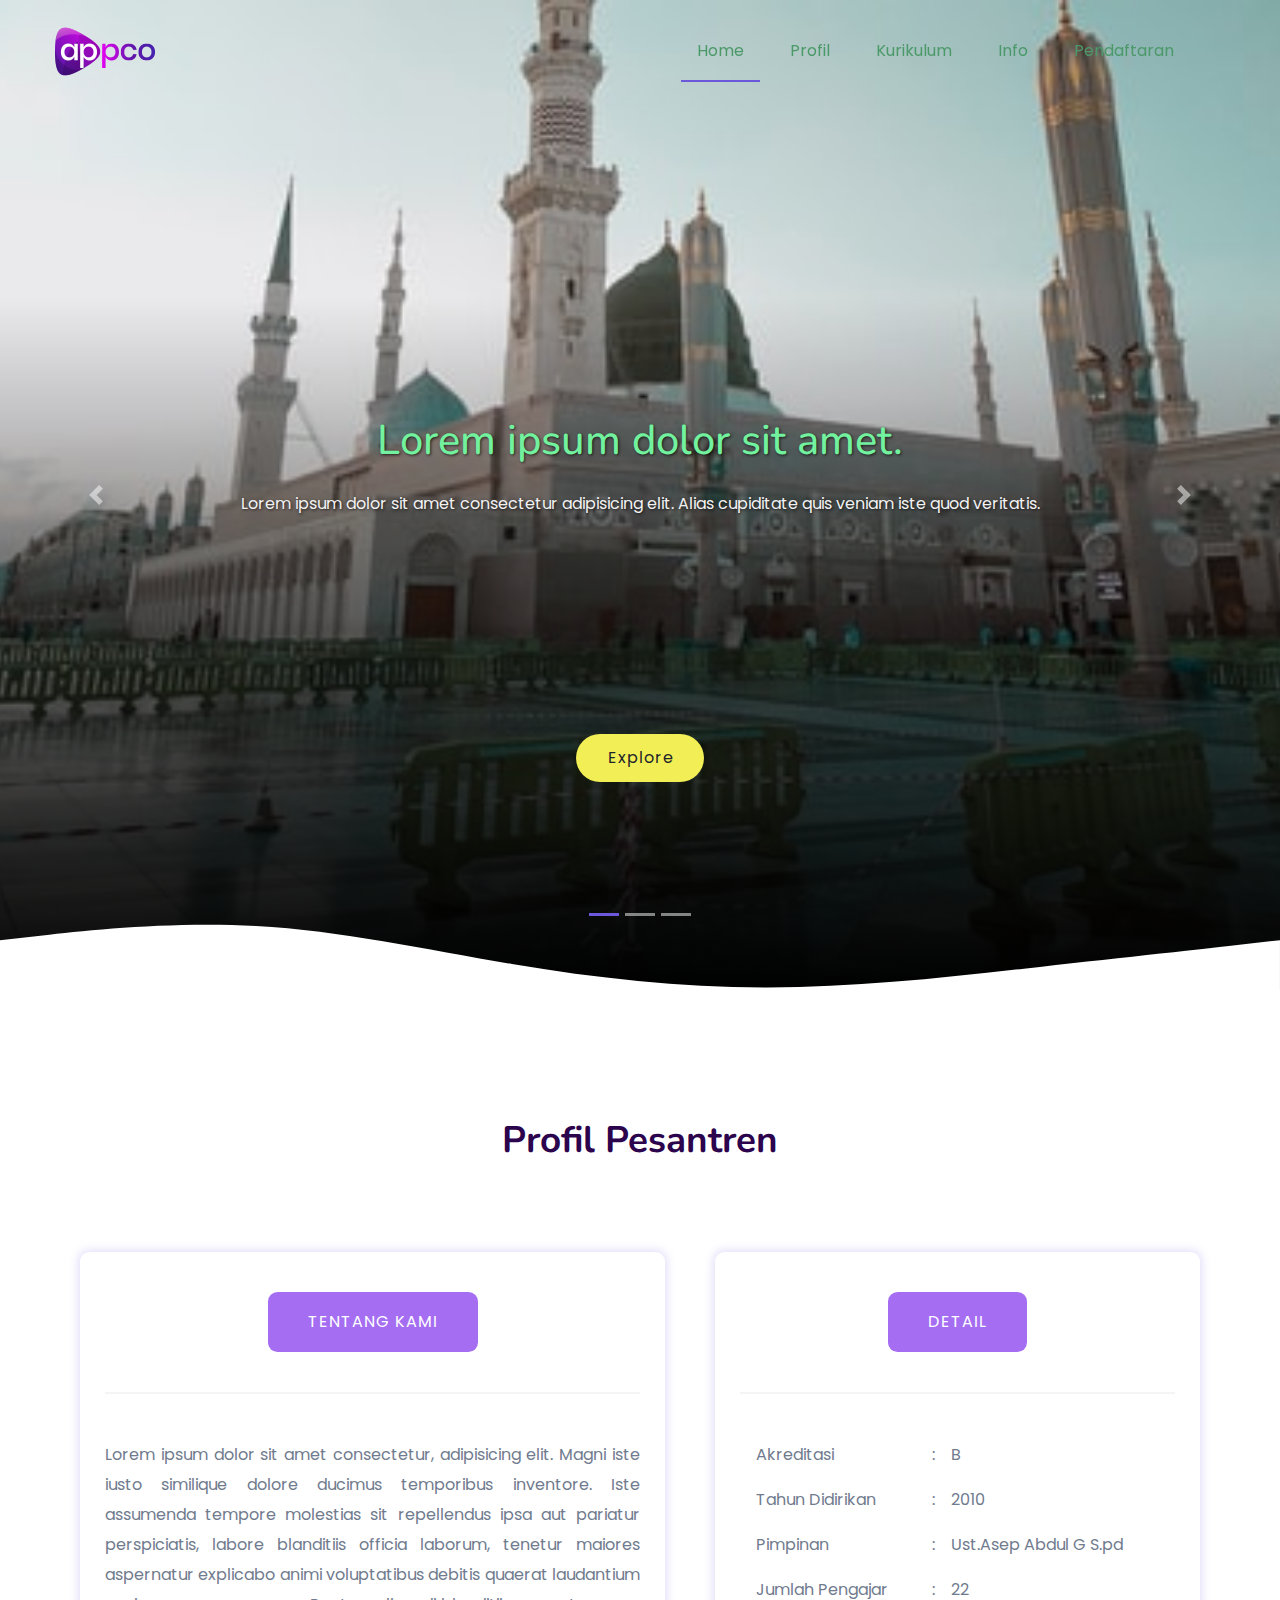
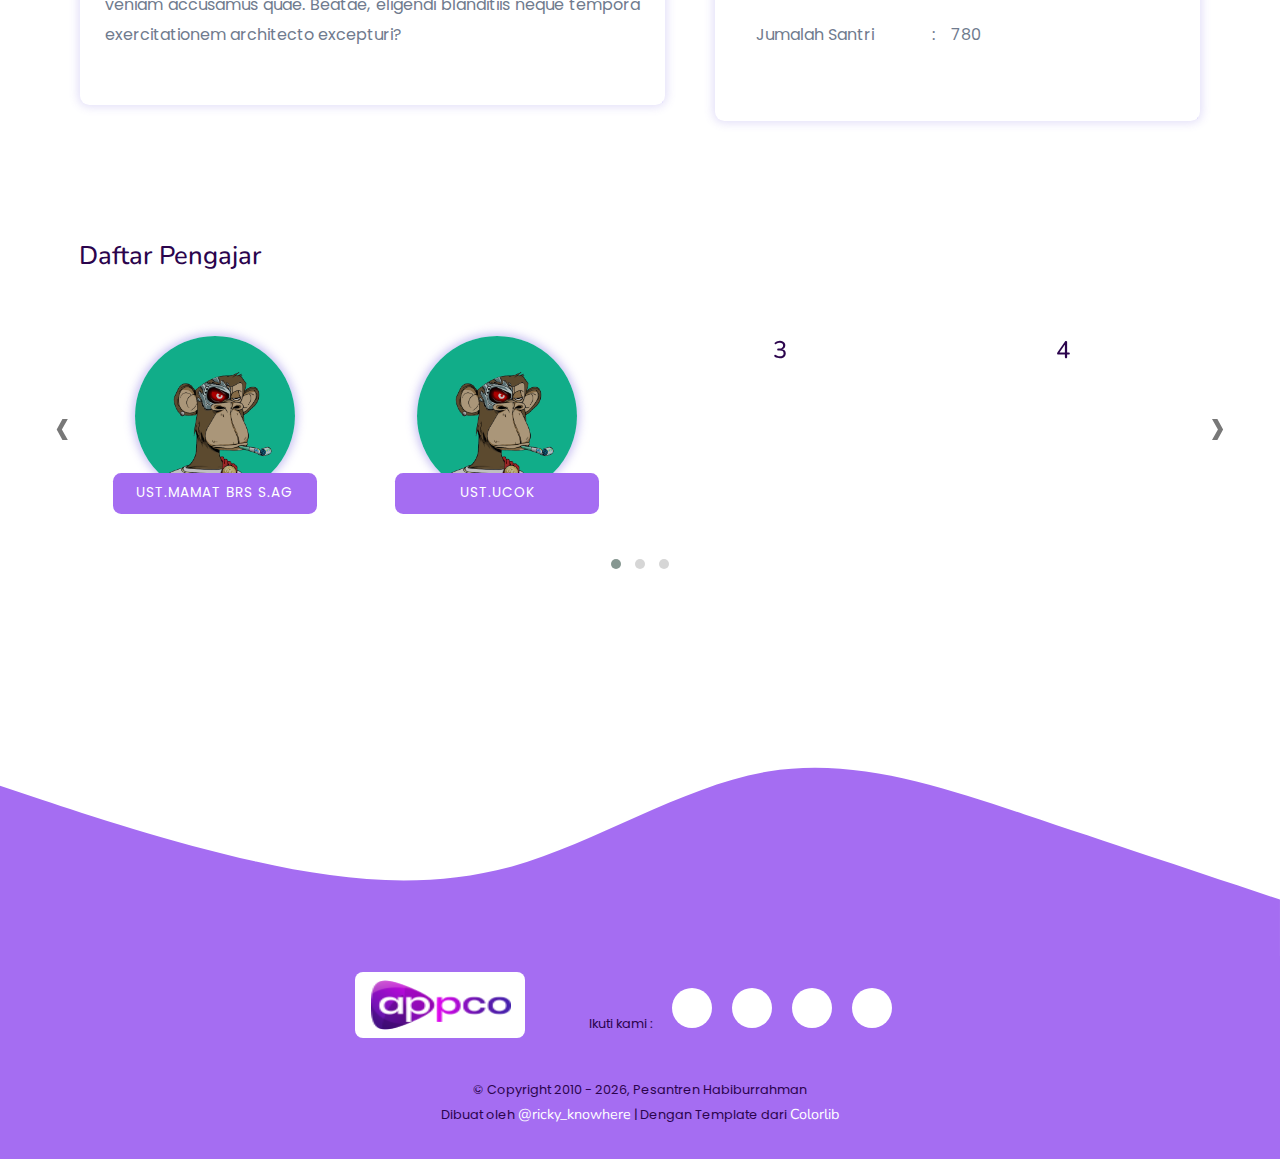
<file: index.html>
<!DOCTYPE html>
<html class="no-js" lang="zxx">

<head>
  <meta charset="utf-8" />
  <meta http-equiv="x-ua-compatible" content="ie=edge" />
  <title>Pesantren Habiburrahman | Home</title>
  <meta name="description" content="" />
  <meta name="viewport" content="width=device-width, initial-scale=1" />
  <link rel="manifest" href="site.webmanifest" />
  <link rel="shortcut icon" type="image/x-icon" href="assets/img/favicon.ico" />

  <!-- CSS here -->
  <link rel="stylesheet" href="assets/css/bootstrap.min.css" />
  <!-- <link rel="stylesheet" href="assets/css/owl.carousel.min.css" /> -->
  <link rel="stylesheet" href="https://cdnjs.cloudflare.com/ajax/libs/OwlCarousel2/2.3.4/assets/owl.carousel.min.css">
  <link rel="stylesheet"
    href="https://cdnjs.cloudflare.com/ajax/libs/OwlCarousel2/2.3.4/assets/owl.theme.default.min.css">
  <link rel="stylesheet" href="assets/css/flaticon.css" />
  <link rel="stylesheet" href="assets/css/slicknav.css" />
  <link rel="stylesheet" href="assets/css/animate.min.css" />
  <!-- <link rel="stylesheet" href="assets/css/magnific-popup.css" /> -->
  <!-- <link rel="stylesheet" href="assets/css/fontawesome-all.min.css" />
   -->
  <link rel="stylesheet" href="https://cdnjs.cloudflare.com/ajax/libs/font-awesome/5.15.1/css/all.min.css"
    integrity="sha512-+4zCK9k+qNFUR5X+cKL9EIR+ZOhtIloNl9GIKS57V1MyNsYpYcUrUeQc9vNfzsWfV28IaLL3i96P9sdNyeRssA=="
    crossorigin="anonymous" />
  <link rel="stylesheet" href="assets/css/themify-icons.css" />
  <!-- <link rel="stylesheet" href="assets/css/slick.css" /> -->
  <!-- <link rel="stylesheet" href="assets/css/nice-select.css" /> -->
  <link rel="stylesheet" href="assets/css/style.css" />
  <link rel="stylesheet" href="assets/css/custom.css" />
</head>

<body>
  <!-- Preloader Start -->
  <!-- <div id="preloader-active">
        <div class="preloader d-flex align-items-center justify-content-center">
            <div class="preloader-inner position-relative">
                <div class="preloader-circle"></div>
                <div class="preloader-img pere-text">
                    <img src="assets/img/logo/logo.png" alt="" />
                </div>
            </div>
        </div>
    </div> -->
  <!-- Preloader Start -->

  <header>
    <!-- Header Start -->
    <div class="header-area header-transparrent" id="navbar">
      <div class="main-header header-sticky">
        <div class="container">
          <div class="row align-items-center">
            <!-- Logo -->
            <div class="col-xl-2 col-lg-2 col-md-2">
              <div class="logo">
                <a href="index.html"><img src="assets/img/logo/logo.png" alt="logo" /></a>
              </div>
            </div>
            <div class="col-xl-10 col-lg-10 col-md-10">
              <!-- Main-menu -->
              <div class="main-menu f-right d-none d-lg-block">
                <nav>
                  <ul id="navigation">
                    <li class="active">
                      <a href="#carousel"> Home</a>
                    </li>
                    <li>
                      <a href="#profile">Profil</a>
                      <ul class="submenu">
                        <li>
                          <a href="#profile">Profil Pesantren</a>
                        </li>
                        <li>
                          <a href="#pengajar">Profil Pengajar</a>
                        </li>
                      </ul>
                    </li>
                    <li>
                      <a href="/kurikulum.html">Kurikulum</a>
                      <ul class="submenu">
                        <li>
                          <a href="/kurikulum#jadwal"> Jadwal Kegiatan </a>
                        </li>
                        <li>
                          <a href="/kurikulum#kitab"> Kitab yang Dikaji </a>
                        </li>
                        <li>
                          <a href="/kurikulum#ekstrakulikuler">
                            Ekstrakulikuler
                          </a>
                        </li>
                      </ul>
                    </li>
                    <li>
                      <a href="/info.html">Info</a>
                      <ul class="submenu">
                        <li>
                          <a href="/info#alamat">Alamat</a>
                        </li>
                        <li>
                          <a href="/info#kontak">Kontak</a>
                        </li>
                      </ul>
                    </li>
                    <li>
                      <a href="/pendaftaran.html">Pendaftaran</a>
                      <ul class="submenu">
                        <li>
                          <a href="/pendaftaran#syarat">
                            Syarat Pendafraran
                          </a>
                        </li>
                        <li>
                          <a href="/pendaftaran#tahapan">
                            Tahapan Pendaftaran
                          </a>
                        </li>
                        <li>
                          <a href="/pendaftaran#biaya"> Biaya Pendaftaran </a>
                        </li>
                      </ul>
                    </li>
                  </ul>
                </nav>
              </div>
            </div>
            <!-- Mobile Menu -->
            <div class="col-12">
              <div class="mobile_menu d-block d-lg-none"></div>
            </div>
          </div>
        </div>
      </div>
    </div>
    <!-- Header End -->
  </header>

  <main>
    <!--CAROUSEL START-->
    <section id="carousel" class="carousel slide" data-ride="carousel">
      <ol class="carousel-indicators">
        <li data-target="#carousel" data-slide-to="0" class="active"></li>
        <li data-target="#carousel" data-slide-to="1"></li>
        <li data-target="#carousel" data-slide-to="2"></li>
      </ol>
      <div class="carousel-inner">
        <div class="carousel-item active">
          <img class="d-block" src="/assets/img/carou.jpg" alt="First slide" />
          <div class="carousel-caption d-none d-md-block">
            <h5>Lorem ipsum dolor sit amet.</h5>
            <p>
              Lorem ipsum dolor sit amet consectetur adipisicing elit. Alias
              cupiditate quis veniam iste quod veritatis.
            </p>
          </div>
        </div>
        <div class="carousel-item">
          <img class="d-block" src="/assets/img/carou.jpg" alt="Second slide" />
          <div class="carousel-caption d-none d-md-block">
            <h5>Class duis eget nibh tempor rutrum hac placerat</h5>
            <p>
              Lorem ipsum dolor sit amet consectetur adipisicing elit. Alias
              cupiditate quis veniam iste quod veritatis.
            </p>
          </div>
        </div>
        <div class="carousel-item">
          <img class="d-block" src="/assets/img/carou.jpg" alt="Third slide" />
          <div class="carousel-caption d-none d-md-block">
            <h5>Aliquet sed nisi magnis nisl interdum etiam nulla</h5>
            <p>
              Lorem ipsum dolor sit amet consectetur adipisicing elit. Alias
              cupiditate quis veniam iste quod veritatis.
            </p>
          </div>
        </div>

        <a href="#profile" class="btn radius-btn btn-explore">Explore</a>
      </div>
      <a class="carousel-control-prev ctrl" href="#carousel" role="button" data-slide="prev">
        <span class="carousel-control-prev-icon" aria-hidden="true"></span>
        <span class="sr-only">Previous</span>
      </a>
      <a class="carousel-control-next ctrl" href="#carousel" role="button" data-slide="next">
        <span class="carousel-control-next-icon" aria-hidden="true"></span>
        <span class="sr-only">Next</span>
      </a>
    </section>
    <!--CAROUSEL END-->

    <svg xmlns="http://www.w3.org/2000/svg" viewBox="0 0 1440 320" id="wave-1">
      <path fill="#fff" fill-opacity="1"
        d="M0,160L48,154.7C96,149,192,139,288,144C384,149,480,171,576,186.7C672,203,768,213,864,213.3C960,213,1056,203,1152,192C1248,181,1344,171,1392,165.3L1440,160L1440,320L1392,320C1344,320,1248,320,1152,320C1056,320,960,320,864,320C768,320,672,320,576,320C480,320,384,320,288,320C192,320,96,320,48,320L0,320Z">
      </path>
    </svg>
    <!-- PROFILE START -->
    <section class="pricing-card-area" id="profile">
      <div class="container">
        <div class="row d-flex justify-content-center">
          <div class="col-xl-8">
            <div class="section-tittle text-center">
              <h2>Profil Pesantren</h2>
            </div>
          </div>
        </div>

        <div class="row justify-content-around card-wrapper">
          <div class="col-md-6">
            <div class="single-card text-center mb-30">
              <div class="card-top">
                <a href="services.html" class="btn card-btn1">Tentang Kami</a>
              </div>
              <div class="card-bottom">
                <p>
                  Lorem ipsum dolor sit amet consectetur, adipisicing elit.
                  Magni iste iusto similique dolore ducimus temporibus
                  inventore. Iste assumenda tempore molestias sit repellendus
                  ipsa aut pariatur perspiciatis, labore blanditiis officia
                  laborum, tenetur maiores aspernatur explicabo animi
                  voluptatibus debitis quaerat laudantium veniam accusamus
                  quae. Beatae, eligendi blanditiis neque tempora
                  exercitationem architecto excepturi?
                </p>
              </div>
            </div>
          </div>
          <div class="col-md-5">
            <div class="single-card text-center mb-30 details">
              <div class="card-top">
                <a href="services.html" class="btn card-btn1"> Detail</a>
              </div>
              <div class="card-bottom">
                <div class="table-responsive">
                  <table class="table table-borderless">
                    <tbody>
                      <tr>
                        <td>
                          <p><i class="fa fa-calendar-check mr-3"></i>Akreditasi</p>
                        </td>
                        <td>
                          <p>:&emsp;B</p>
                        </td>
                      </tr>
                      <tr>
                        <td>
                          <p><i class="fa fa-landmark mr-3"></i>Tahun Didirikan</p>
                        </td>
                        <td>
                          <p>:&emsp;2010</p>
                        </td>
                      </tr>
                      <tr>
                        <td>
                          <p><i class="fa fa-user-tie mr-3"></i>Pimpinan</p>
                        </td>
                        <td>
                          <p>:&emsp;Ust.Asep Abdul G S.pd</p>
                        </td>
                      </tr>
                      <tr>
                        <td>
                          <p><i class="fa fa-chalkboard-teacher mr-3"></i>Jumlah Pengajar</p>
                        </td>
                        <td>
                          <p>:&emsp;22</p>
                        </td>
                      </tr>
                      <tr>
                        <td>
                          <p><i class="fa fa-users mr-3"></i>Jumalah Santri</p>
                        </td>
                        <td>
                          <p>:&emsp;780</p>
                        </td>
                      </tr>
                    </tbody>
                  </table>
                </div>
              </div>
            </div>
          </div>
        </div>

        <!--PENGAJAR START-->
        <div class="row pengajar-wrapper" id="pengajar">
          <h3 class="sub-title">Daftar Pengajar</h3>

          <div class="owl-carousel owl-theme">
            <div class="item">
              <div class="single-card profile-card" data-toggle="modal" data-target="#modal-1">
                <div class="img-card"></div>
                <a class="btn card-btn1">Ust.Mamat Brs S.Ag</a>
              </div>
            </div>
            <div class="item">
              <div class="single-card profile-card" data-toggle="modal" data-target="#modal-1">
                <div class="img-card"></div>
                <a class="btn card-btn1">Ust.Ucok</a>
              </div>
            </div>
            <div class="item">
              <h4>3</h4>
            </div>
            <div class="item">
              <h4>4</h4>
            </div>
            <div class="item">
              <h4>5</h4>
            </div>
            <div class="item">
              <h4>6</h4>
            </div>
            <div class="item">
              <h4>7</h4>
            </div>
            <div class="item">
              <h4>8</h4>
            </div>
            <div class="item">
              <h4>9</h4>
            </div>
          </div>
        </div>
        <!--PENGAJAR END-->
      </div>

      <!-- MODAL START -->
      <div class="modal fade" id="modal-1" tabindex="-1" role="dialog" aria-labelledby="exampleModalCenterTitle">
        <div class="modal-dialog modal-dialog-centered modal-lg" role="document">
          <div class="modal-content single-card">
            <div class="modal-header">
              <h4 class="modal-title" id="exampleModalCenterTitle">Ust.Mamat Xavier basreng S.Ag</h5>
                <button type="button" class="close" data-dismiss="modal" aria-label="Close">
                  <span aria-hidden="true">&times;</span>
                </button>
            </div>
            <div class="modal-body">
              <div class="row">
                <div class="col-md-4 justify-items-center">
                  <img src="/assets/img/team/unnamed2.png" alt="profile-img">
                </div>
                <div class="col-md-8">
                  <div class="table-responsive">
                    <table class="table table-borderless">
                      <tbody>
                        <tr>
                          <td height="5px">
                            <p><i class="fa fa-user-tie mr-3"></i>Jabatan</p>
                          </td>
                          <td>
                            <p>:&emsp;Pengurus</p>
                          </td>
                        </tr>
                        <tr>
                          <td>
                            <p><i class="fa fa-calendar-alt mr-3"></i>Tanggal Lahir</p>
                          </td>
                          <td>
                            <p>:&emsp;26 Juli 2002</p>
                          </td>
                        </tr>
                        <tr>
                          <td>
                            <p><i class="fa fa-briefcase mr-3"></i>Profesi</p>
                          </td>
                          <td>
                            <p>:&emsp;Mahasiswa</p>
                          </td>
                        </tr>
                        <tr>
                          <td>
                            <p><i class="fa fa-map-marked-alt mr-3"></i>Alamat</p>
                          </td>
                          <td>
                            <p>:&emsp;Kp.Ciduga RT 02 RW 09 <br>&emsp;Des.Margahayu 4049 <br>
                              &emsp;Kec.Leuwigoong Kab.Garut</p>
                          </td>
                        </tr>

                      </tbody>
                    </table>
                  </div>
                </div>

                <div class="table-responsive m-4">
                  <table class="table table-borderless">
                    <tbody>
                      <tr>
                        <td>
                          <p><i class="fa fa-graduation-cap mr-3"></i>Edukasi</p>
                        </td>
                        <td class="education">
                          <p>:&emsp;
                            <ul>
                              <li>SMK Al-ghifari Banyuresmi (RPL) : 2017 ~ 2020</li>
                              <li>UIN Sunan Gunung Djati Bandung (Teknik Informatika) : 2020 ~ 2024</li>
                            </ul>
                          </p>
                        </td>
                      </tr>
                      <tr>
                        <td>
                          <p><i class="fa fa-globe mr-3"></i>Media Sosial</p>
                        </td>
                        <td>
                          <p>:&emsp;
                            <a href=""><i class="fab fa-instagram"></i></a>
                            <a href=""><i class="fa fa-envelope"></i></a>
                            <a href=""><i class="fab fa-facebook-square"></i></a>
                          </p>
                        </td>
                      </tr>
                    </tbody>
                  </table>
                </div>
              </div>
            </div>
            <div class="modal-footer">
              <!-- <button type="button" class="btn btn-secondary" data-dismiss="modal">Close</button> -->
            </div>
          </div>
        </div>
      </div>
      <!-- MODAL END -->

    </section>
    <!-- PROFILE END -->
  </main>


  <svg xmlns="http://www.w3.org/2000/svg" viewBox="0 0 1440 320" id="wave-2">
    <path fill="#A56DF2" fill-opacity="1"
      d="M0,128L48,144C96,160,192,192,288,213.3C384,235,480,245,576,218.7C672,192,768,128,864,112C960,96,1056,128,1152,160C1248,192,1344,224,1392,240L1440,256L1440,320L1392,320C1344,320,1248,320,1152,320C1056,320,960,320,864,320C768,320,672,320,576,320C480,320,384,320,288,320C192,320,96,320,48,320L0,320Z">
    </path>
  </svg>
  <!-- FOOTER START -->
  <section id="footer">
    <div class="container">
      <div class="row justify-content-center">
        <div class="col-md-2">
          <div class="brand-wrapper">
            <img src="assets/img/logo/logo.png" alt="logo" width="140" height="50" /><br>
          </div>
        </div>
        <div class="col-md-4">
          <div class="sosmed">
            <span>
              Ikuti kami :
            </span>
            <a href="https://web.facebook.com/shelma.sofa" target="_blank" class="sosmed-wrapper">
              <i class="fab fa-facebook-square"></i>
            </a>
            <a href="https://www.instagram.com/shanikaservicesofa/" target="_blank" class="sosmed-wrapper">
              <i class="fab fa-instagram"></i>
            </a>
            <a href="https://wa.me/6287771542472" target="_blank" class="sosmed-wrapper">
              <i class="fab fa-whatsapp"></i>
            </a>
            <a href="mailto:shanikaservicesofa@gmail.com" target="_blank" class="sosmed-wrapper">
              <i class="far fa-envelope"></i>
            </a>
          </div>

        </div>
      </div>
      <div class="row justify-content-center">
        <div class="col-11">
          <p>
            &copy; Copyright 2010 - <span class="year"></span>, Pesantren Habiburrahman<br>
            Dibuat oleh <a href="https://ricky03knowhere.github.io" target="_blank">@ricky_knowhere</a> | Dengan
            Template dari <a href="https://colorlib.com/" target="_blank">Colorlib</a>
          </p>
        </div>
      </div>
    </div>
  </section>
  <!-- FOOTER END -->

  <!-- JS here -->
  <!-- All JS Custom Plugins Link Here here -->
  <!-- <script src="./assets/js/vendor/modernizr-3.5.0.min.js"></script> -->

  <!-- Jquery, Popper, Bootstrap -->
  <script src="./assets/js/vendor/jquery-1.12.4.min.js"></script>
  <script src="./assets/js/popper.min.js"></script>
  <script src="./assets/js/bootstrap.min.js"></script>
  <!-- Jquery Mobile Menu -->
  <script src="./assets/js/jquery.slicknav.min.js"></script>

  <!-- Jquery Slick , Owl-Carousel Plugins -->
  <script src="https://cdnjs.cloudflare.com/ajax/libs/OwlCarousel2/2.3.4/owl.carousel.min.js"></script>
  <!-- <script src="./assets/js/owl.carousel.min.js"></script> -->
  <script src="./assets/js/slick.min.js"></script>
  <!-- Date Picker -->
  <!-- <script src="./assets/js/gijgo.min.js"></script> -->
  <!-- One Page, Animated-HeadLin -->
  <!-- <script src="./assets/js/wow.min.js"></script>
  <script src="./assets/js/animated.headline.js"></script>
  <script src="./assets/js/jquery.magnific-popup.js"></script> -->

  <!-- Scrollup, nice-select, sticky -->
  <script src="./assets/js/jquery.scrollUp.min.js"></script>
  <!-- <script src="./assets/js/jquery.nice-select.min.js"></script>
  <script src="./assets/js/jquery.sticky.js"></script> -->

  <!-- contact js
  <script src="./assets/js/contact.js"></script>
  <script src="./assets/js/jquery.form.js"></script>
  <script src="./assets/js/jquery.validate.min.js"></script>
  <script src="./assets/js/mail-script.js"></script>
  <script src="./assets/js/jquery.ajaxchimp.min.js"></script> -->

  <!-- Jquery Plugins, main Jquery -->
  <!-- <script src="./assets/js/plugins.js"></script> -->
  <script src="./assets/js/main.js"></script>
  <script>
    // Smooth Scrolling
    // >> Handler
    function smoothScroll(e, dest) {
      $('html , body').animate({
        scrollTop: dest.offset().top - 90
      }, 600);

      e.preventDefault();
    }

    // >> Desktop Navbar
    $('#navigation li a').on('click', function (e) {
      let dest = $($(this).attr('href'));
      smoothScroll(e, dest)
    })

    //  >> Explore btn
    $('#carousel .btn-explore').on('click', function (e) {
      let dest = $($(this).attr('href'));
      smoothScroll(e, dest)
    })

    // >> Mobile Navbar
    $('.slicknav_nav .submenu a').on('click', function (e) {
      let dest = $($(this).attr('href'));
      smoothScroll(e, dest)
    })

    //  >> Mobile Home Navbar
    $('.slicknav_nav li:first-child a').on('click', function (e) {
      let dest = $($(this).attr('href'));
      smoothScroll(e, dest)
    })


    // Navbar Collapse
    $('.slicknav_nav .slicknav_parent').on('click', function () {

      $(this).parent().find('.submenu').slideUp()

      if ($(this).hasClass('slicknav_collapsed')) {
        $('.slicknav_nav .slicknav_parent').removeClass('slicknav_open')
        $('.slicknav_nav .slicknav_parent').addClass('slicknav_collapsed')
        console.log('ok');
        $(this).removeClass('slicknav_open')
        $(this).addClass('slicknav_collapsed')
        // $(this).parent().children('.submenu').slideToggle()
      } else {
        // $('.slicknav_nav .slicknav_parent').addClass('slicknav_open')
        $('.slicknav_nav .slicknav_parent').addClass('slicknav_collapsed')
        $(this).removeClass('slicknav_collapsed')
        $(this).addClass('slicknav_open')

      }

    })

    // Owl Carousel Options
    $('.owl-carousel').owlCarousel({
      autoplay: true,
      autoplayHoverPause: true,
      items: 5,
      loop: true,
      nav: true,
      margin: 10,
      responsive: {
        0: {
          items: 1
        },
        600: {
          items: 3
        },
        1000: {
          items: 4
        }
      }
    })

    // Owl Carousel Tooltips
    $(".owl-carousel .item .profile-card").tooltip({
      title: 'Click for detail',
      delay: 200,
      offset: 10,
      template: '<div class="tooltip" role="tooltip"><div class="arrow"></div><div class="tooltip-inner"></div></div>'
    })

    // <<--- Copyright Year --->>
    let year = new Date().getFullYear()
    $('#footer .year').html(year)
  </script>
</body>

</html>
</file>
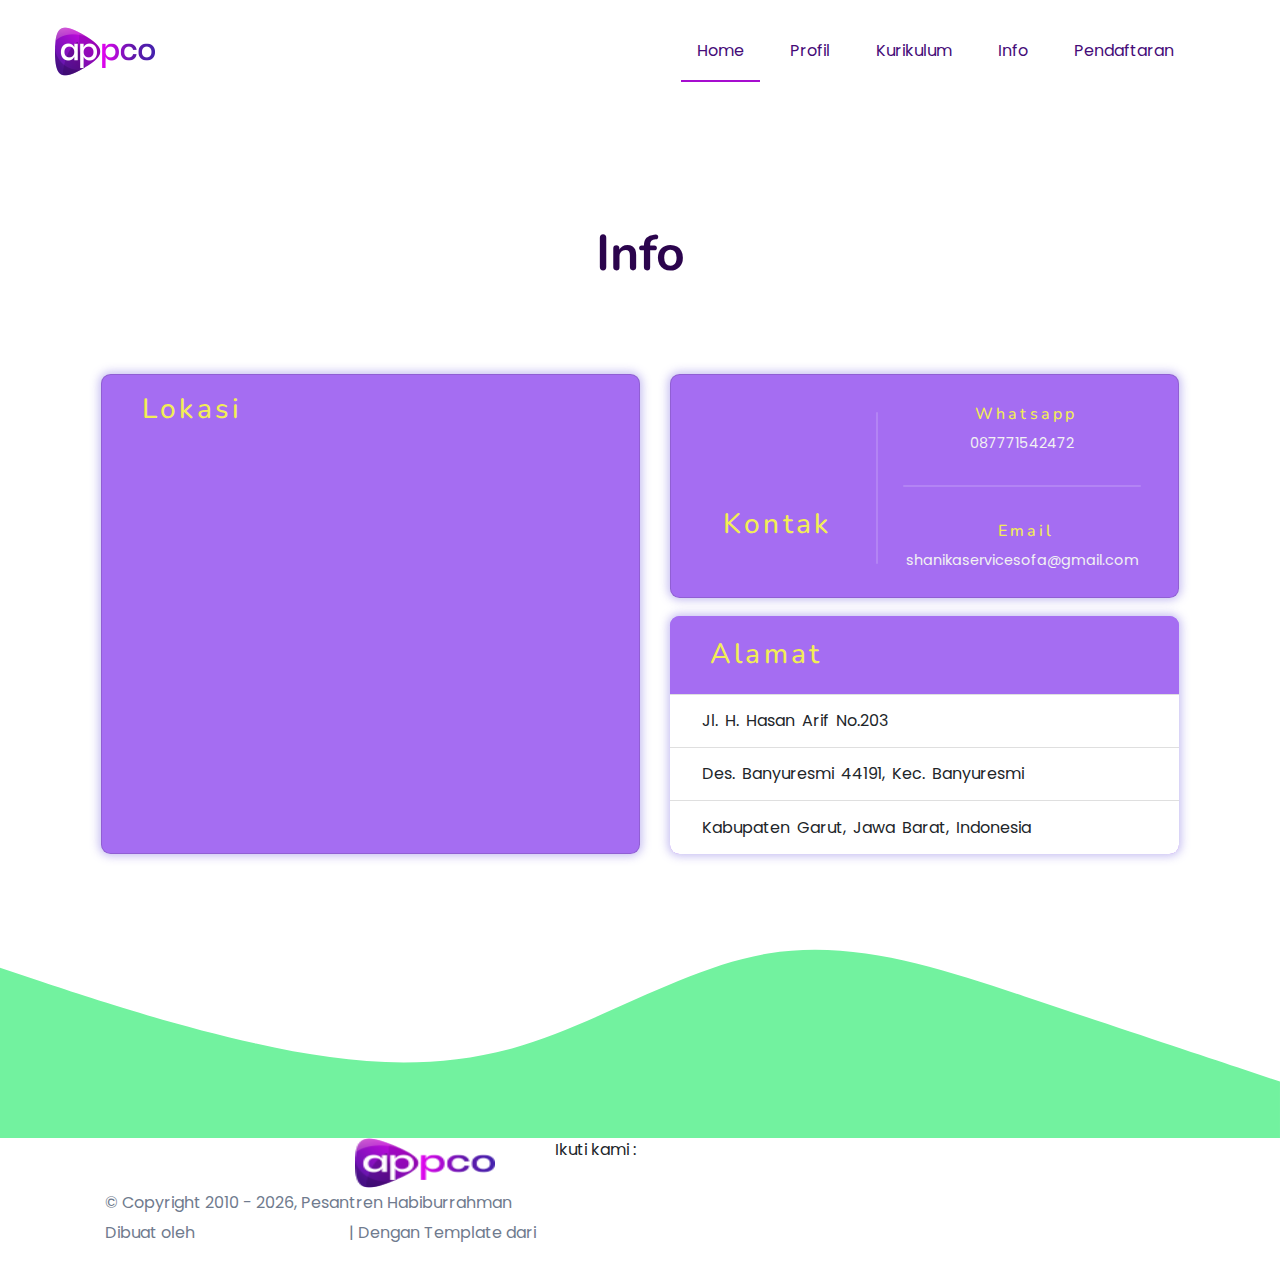
<file: info.html>
<!DOCTYPE html>
<html class="no-js" lang="zxx">

<head>
  <meta charset="utf-8" />
  <meta http-equiv="x-ua-compatible" content="ie=edge" />
  <title>Pesantren Habiburrahman | Info</title>
  <meta name="description" content="" />
  <meta name="viewport" content="width=device-width, initial-scale=1" />
  <link rel="manifest" href="site.webmanifest" />
  <link rel="shortcut icon" type="image/x-icon" href="assets/img/favicon.ico" />

  <!-- CSS here -->
  <link rel="stylesheet" href="assets/css/bootstrap.min.css" />
  <!-- <link rel="stylesheet" href="assets/css/owl.carousel.min.css" /> -->
  <link rel="stylesheet" href="https://cdnjs.cloudflare.com/ajax/libs/OwlCarousel2/2.3.4/assets/owl.carousel.min.css">
  <link rel="stylesheet"
    href="https://cdnjs.cloudflare.com/ajax/libs/OwlCarousel2/2.3.4/assets/owl.theme.default.min.css">
  <link rel="stylesheet" href="assets/css/flaticon.css" />
  <link rel="stylesheet" href="assets/css/slicknav.css" />
  <link rel="stylesheet" href="assets/css/animate.min.css" />
  <link rel="stylesheet" href="assets/css/magnific-popup.css" />
  <!-- <link rel="stylesheet" href="assets/css/fontawesome-all.min.css" />
   -->
  <link rel="stylesheet" href="https://cdnjs.cloudflare.com/ajax/libs/font-awesome/5.15.1/css/all.min.css"
    integrity="sha512-+4zCK9k+qNFUR5X+cKL9EIR+ZOhtIloNl9GIKS57V1MyNsYpYcUrUeQc9vNfzsWfV28IaLL3i96P9sdNyeRssA=="
    crossorigin="anonymous" />
  <link rel="stylesheet" href="assets/css/themify-icons.css" />
  <link rel="stylesheet" href="assets/css/slick.css" />
  <link rel="stylesheet" href="assets/css/nice-select.css" />
  <link rel="stylesheet" href="assets/css/style.css" />
  <link rel="stylesheet" href="assets/css/info.css" />
</head>

<body>
  <!-- Preloader Start -->
  <!-- <div id="preloader-active">
        <div class="preloader d-flex align-items-center justify-content-center">
            <div class="preloader-inner position-relative">
                <div class="preloader-circle"></div>
                <div class="preloader-img pere-text">
                    <img src="assets/img/logo/logo.png" alt="" />
                </div>
            </div>
        </div>
    </div> -->
  <!-- Preloader Start -->

  <header>
    <!-- Header Start -->
    <div class="header-area header-transparrent" id="navbar">
      <div class="main-header header-sticky">
        <div class="container">
          <div class="row align-items-center">
            <!-- Logo -->
            <div class="col-xl-2 col-lg-2 col-md-2">
              <div class="logo">
                <a href="index.html"><img src="assets/img/logo/logo.png" alt="logo" /></a>
              </div>
            </div>
            <div class="col-xl-10 col-lg-10 col-md-10">
              <!-- Main-menu -->
              <div class="main-menu f-right d-none d-lg-block">
                <nav>
                  <ul id="navigation">
                    <li class="active">
                      <a href="/"> Home</a>
                    </li>
                    <li>
                      <a href="#">Profil</a>
                      <ul class="submenu">
                        <li>
                          <a href="/#pesantren">Profil Pesantren</a>
                        </li>
                        <li>
                          <a href="/#pengajar">Profil Pengajar</a>
                        </li>
                      </ul>
                    </li>
                    <li>
                      <a href="/kurikulum.html">Kurikulum</a>
                      <ul class="submenu">
                        <li>
                          <a href="/kurikulum#jadwal"> Jadwal Kegiatan </a>
                        </li>
                        <li>
                          <a href="/kurikulum#kitab"> Kitab yang Dikaji </a>
                        </li>
                        <li>
                          <a href="/kurikulum#ekstrakulikuler">
                            Ekstrakulikuler
                          </a>
                        </li>
                      </ul>
                    </li>
                    <li>
                      <a href="/info.html">Info</a>
                      <ul class="submenu">
                        <li>
                          <a href="/info#alamat">Alamat</a>
                        </li>
                        <li>
                          <a href="/info#kontak">Kontak</a>
                        </li>
                      </ul>
                    </li>
                    <li>
                      <a href="/pendaftaran.html">Pendaftaran</a>
                      <ul class="submenu">
                        <li>
                          <a href="/pendaftaran#syarat">
                            Syarat Pendafraran
                          </a>
                        </li>
                        <li>
                          <a href="/pendaftaran#tahapan">
                            Tahapan Pendaftaran
                          </a>
                        </li>
                        <li>
                          <a href="/pendaftaran#biaya"> Biaya Pendaftaran </a>
                        </li>
                      </ul>
                    </li>
                  </ul>
                </nav>
              </div>
            </div>
            <!-- Mobile Menu -->
            <div class="col-12">
              <div class="mobile_menu d-block d-lg-none"></div>
            </div>
          </div>
        </div>
      </div>
    </div>
    <!-- Header End -->
  </header>

  <main>
    <section id="info">
      <div class="container">
        <div class="row justify-content-center">
          <div class="col-xl-8">
            <div class="section-tittle text-center">
              <h2>Info</h2>
            </div>
          </div>
        </div>

        <!-- LOKASI START -->
        <div class="row justify-content-center info-wrapper">
          <div class="col-md-6 map-wrapper" id="lokasi">
            <div class="card">
              <h3><i class="fa fa-map-marker-alt mr-2"></i>Lokasi</h3>
              <!-- <iframe class="map"
                src="https://www.google.com/maps/embed?pb=!1m18!1m12!1m3!1d39980.97987201603!2d106.8621770517374!3d-6.152242576389264!2m3!1f0!2f0!3f0!3m2!1i1024!2i768!4f13.1!3m3!1m2!1s0x2e69f50b3595e7a7%3A0x35a94e2e6f61ef83!2sJl.%20Sunter%20Jaya%20IV%20B%20No.59%2C%20RT.9%2FRW.3%2C%20Sunter%20Jaya%2C%20Tj.%20Priok%2C%20Kota%20Jkt%20Utara%2C%20Daerah%20Khusus%20Ibukota%20Jakarta%2014360!5e0!3m2!1sen!2sid!4v1639554611382!5m2!1sen!2sid"
                allowfullscreen="true" loading="lazy"></iframe> -->
            </div>
          </div>
          <div class="row col-md-6 info">
            <div class="col-md-12">
              <div class="card kontak">
                <div class="row justify-content-around">
                  <div class="col-md-4 title">
                    <h3><i class="fas fa-envelope  mb-2"></i><br>Kontak</h3>
                  </div>
                  <div class="col-md-6 body">
                    <h3><i class="fab fa-whatsapp mr-2"></i>Whatsapp</h3>
                    <a href="https://wa.me/6287771542472" target="_blank">087771542472</a>
                    <hr class="x-hr">
                    <hr class="y-hr">
                    <h3> <i class="fa fa-at mr-2"></i>Email</h3>
                    <a href="mailto:shanikaservicesofa@gmail.com" target="_blank">shanikaservicesofa@gmail.com</a>
                  </div>
                </div>

              </div>
            </div>
            <div class="col-md-12">
              <ul class="list-group list-group-flush alamat">
                <li class="list-group-item">
                  <h3><i class="fa fa-map-marked-alt mr-2"></i>Alamat</h3>
                </li>
                <li class="list-group-item">
                  Jl. H. Hasan Arif No.203
                </li>
                <li class="list-group-item">
                  Des. Banyuresmi 44191, Kec. Banyuresmi
                </li>
                <li class="list-group-item">
                  Kabupaten Garut, Jawa Barat, Indonesia
                </li>
              </ul>
            </div>
          </div>
          <!-- LOKASI END -->
        </div>
    </section>
  </main>


  <svg xmlns="http://www.w3.org/2000/svg" viewBox="0 0 1440 320">
    <path fill="#72F29F" fill-opacity="1"
      d="M0,128L48,144C96,160,192,192,288,213.3C384,235,480,245,576,218.7C672,192,768,128,864,112C960,96,1056,128,1152,160C1248,192,1344,224,1392,240L1440,256L1440,320L1392,320C1344,320,1248,320,1152,320C1056,320,960,320,864,320C768,320,672,320,576,320C480,320,384,320,288,320C192,320,96,320,48,320L0,320Z">
    </path>
  </svg>
  <!-- FOOTER START -->
  <section id="footer">
    <div class="container">
      <div class="row justify-content-center">
        <div class="col-md-2">
          <div class="brand-wrapper">
            <img src="assets/img/logo/logo.png" alt="logo" width="140" height="50" /><br>
          </div>
        </div>
        <div class="col-md-4">
          <div class="sosmed">
            <span>
              Ikuti kami :
            </span>
            <a href="https://web.facebook.com/shelma.sofa" target="_blank" class="sosmed-wrapper">
              <i class="fab fa-facebook-square"></i>
            </a>
            <a href="https://www.instagram.com/shanikaservicesofa/" target="_blank" class="sosmed-wrapper">
              <i class="fab fa-instagram"></i>
            </a>
            <a href="https://wa.me/6287771542472" target="_blank" class="sosmed-wrapper">
              <i class="fab fa-whatsapp"></i>
            </a>
            <a href="mailto:shanikaservicesofa@gmail.com" target="_blank" class="sosmed-wrapper">
              <i class="far fa-envelope"></i>
            </a>
          </div>

        </div>
      </div>
      <div class="row justify-content-center">
        <div class="col-11">
          <p>
            &copy; Copyright 2010 - <span class="year"></span>, Pesantren Habiburrahman<br>
            Dibuat oleh <a href="https://ricky03knowhere.github.io" target="_blank">@ricky_knowhere</a> | Dengan
            Template dari <a href="https://colorlib.com/" target="_blank">Colorlib</a>
          </p>
        </div>
      </div>
    </div>
  </section>
  <!-- FOOTER END -->

  <!-- JS here -->
  <!-- All JS Custom Plugins Link Here here -->
  <script src="./assets/js/vendor/modernizr-3.5.0.min.js"></script>

  <!-- Jquery, Popper, Bootstrap -->
  <script src="./assets/js/vendor/jquery-1.12.4.min.js"></script>
  <script src="./assets/js/popper.min.js"></script>
  <script src="./assets/js/bootstrap.min.js"></script>
  <!-- Jquery Mobile Menu -->
  <script src="./assets/js/jquery.slicknav.min.js"></script>

  <!-- Jquery Slick , Owl-Carousel Plugins -->
  <script src="https://cdnjs.cloudflare.com/ajax/libs/OwlCarousel2/2.3.4/owl.carousel.min.js"></script>
  <!-- <script src="./assets/js/owl.carousel.min.js"></script> -->
  <script src="./assets/js/slick.min.js"></script>
  <!-- Date Picker -->
  <script src="./assets/js/gijgo.min.js"></script>
  <!-- One Page, Animated-HeadLin -->
  <script src="./assets/js/wow.min.js"></script>
  <script src="./assets/js/animated.headline.js"></script>
  <script src="./assets/js/jquery.magnific-popup.js"></script>

  <!-- Scrollup, nice-select, sticky -->
  <script src="./assets/js/jquery.scrollUp.min.js"></script>
  <script src="./assets/js/jquery.nice-select.min.js"></script>
  <script src="./assets/js/jquery.sticky.js"></script>

  <!-- contact js -->
  <script src="./assets/js/contact.js"></script>
  <script src="./assets/js/jquery.form.js"></script>
  <script src="./assets/js/jquery.validate.min.js"></script>
  <script src="./assets/js/mail-script.js"></script>
  <script src="./assets/js/jquery.ajaxchimp.min.js"></script>

  <!-- Jquery Plugins, main Jquery -->
  <script src="./assets/js/plugins.js"></script>
  <script src="./assets/js/main.js"></script>
  <script>
    // Owl Carousel Options
    $('.owl-carousel').owlCarousel({
      // autoplay: true,
      autoplayHoverPause: true,
      items: 5,
      loop: true,
      nav: true,
      margin: 10,
      responsive: {
        0: {
          items: 1
        },
        600: {
          items: 3
        },
        1000: {
          items: 5
        }
      }
    })

    // Owl Carousel Tooltips
    $(".owl-carousel .item .profile-card").tooltip({
      title: 'Click for detail',
      delay: 200,
      offset: 10,
      template: '<div class="tooltip" role="tooltip"><div class="arrow"></div><div class="tooltip-inner"></div></div>'
    })

    // <<--- Copyright Year --->>
    let year = new Date().getFullYear()
    $('#footer .year').html(year)

    // $('.modal').modal('show')
  </script>
</body>

</html>
</file>
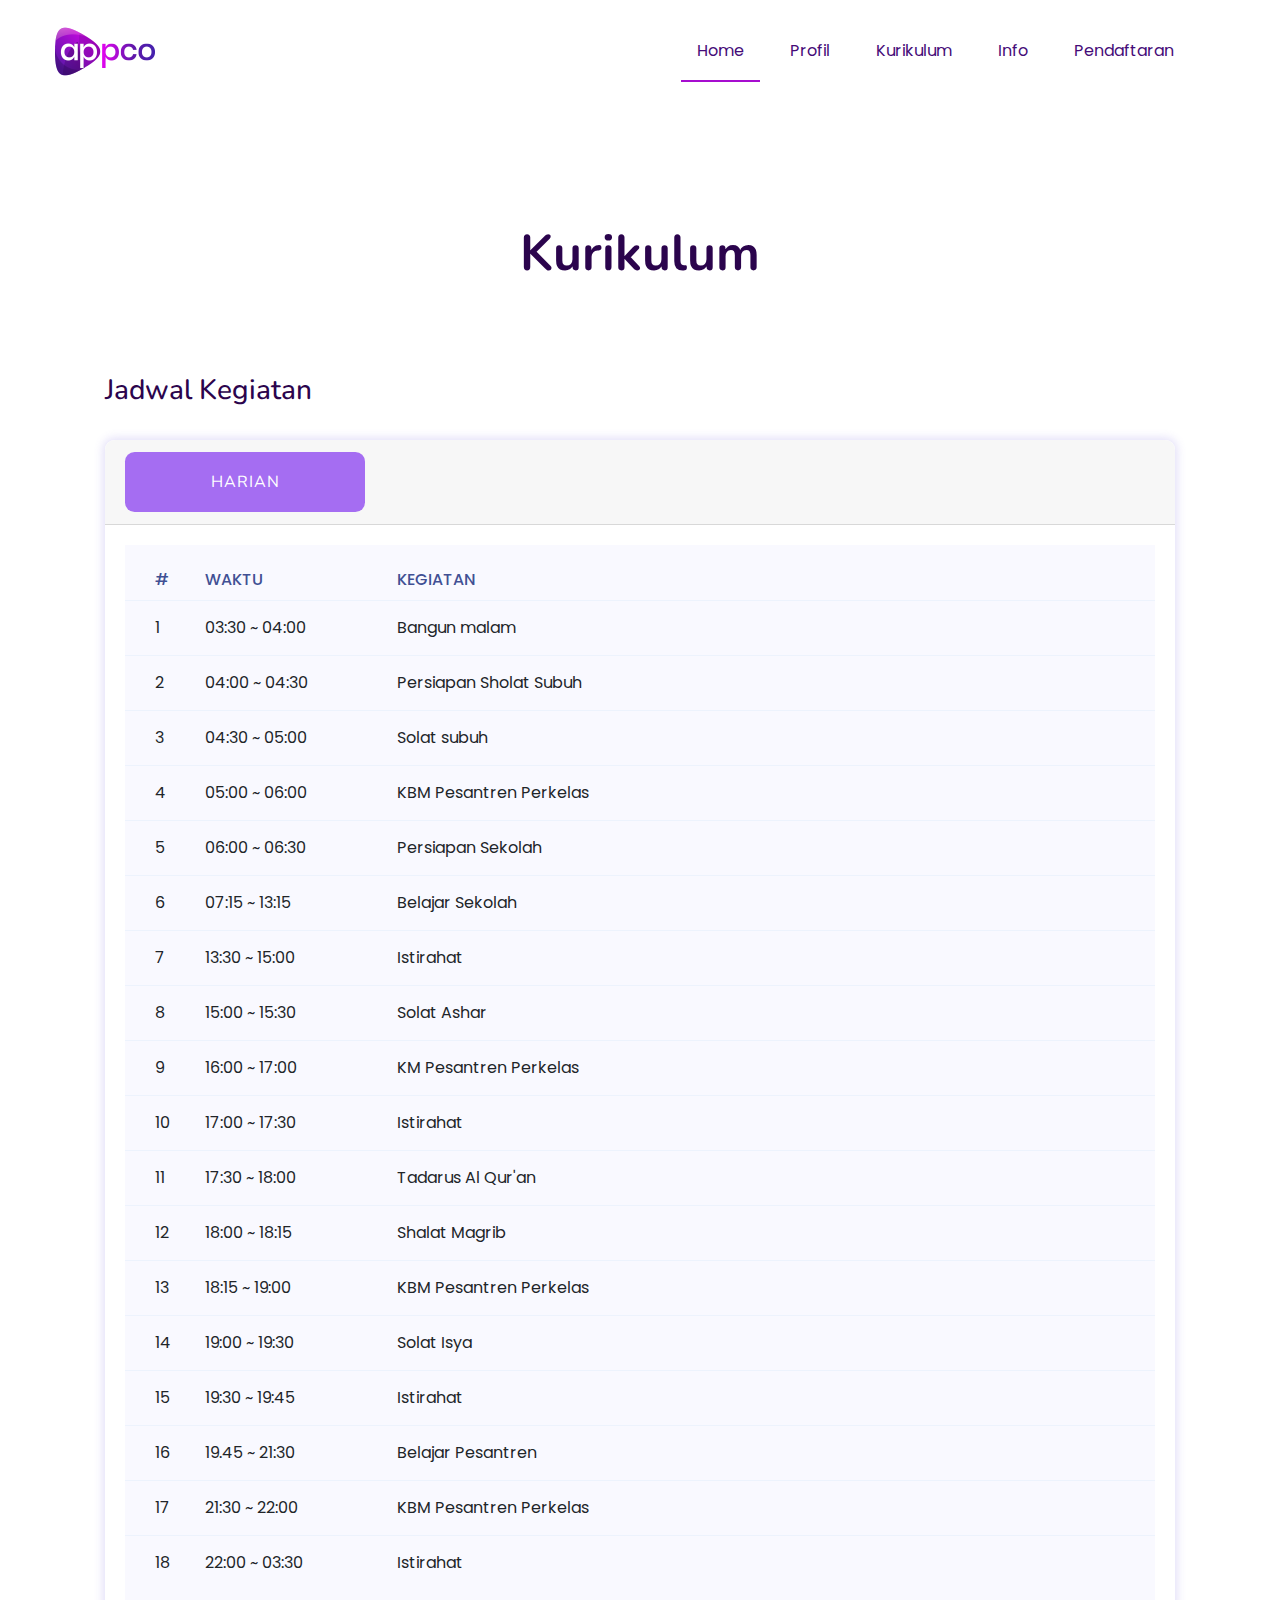
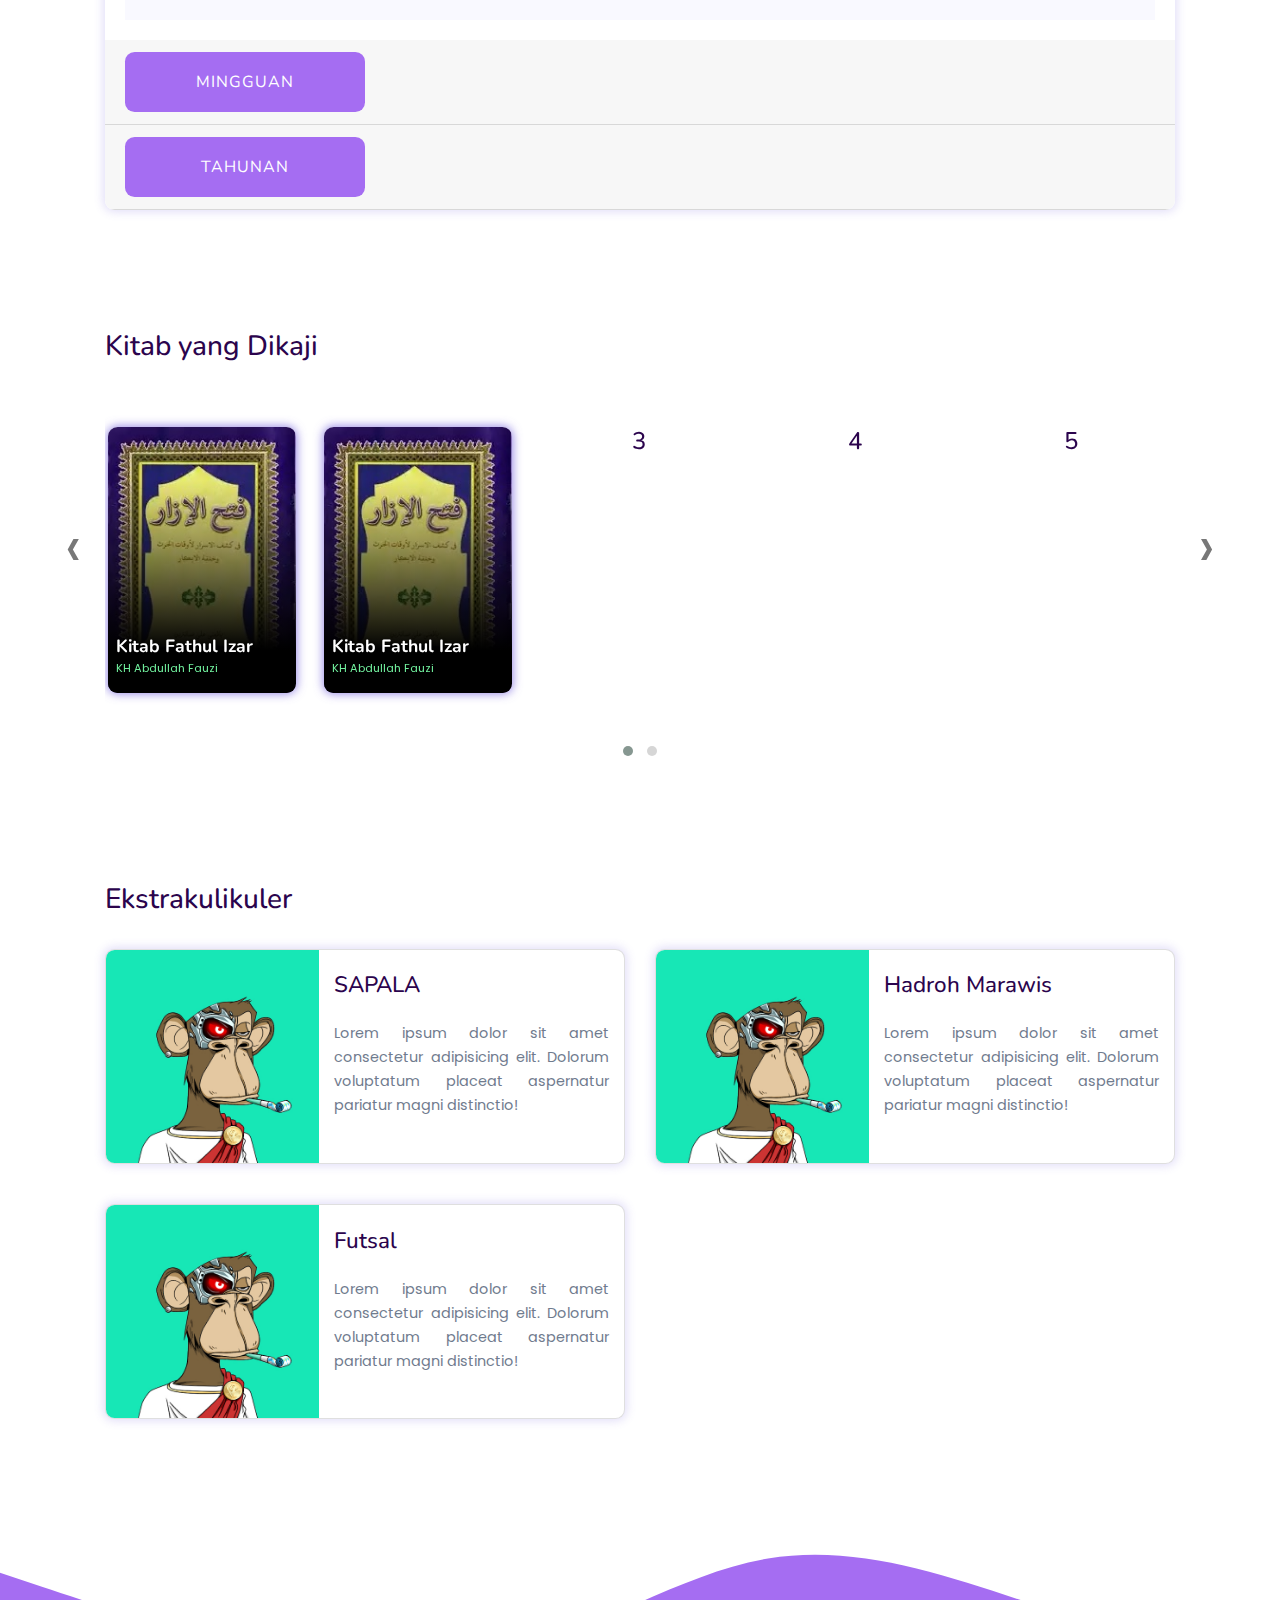
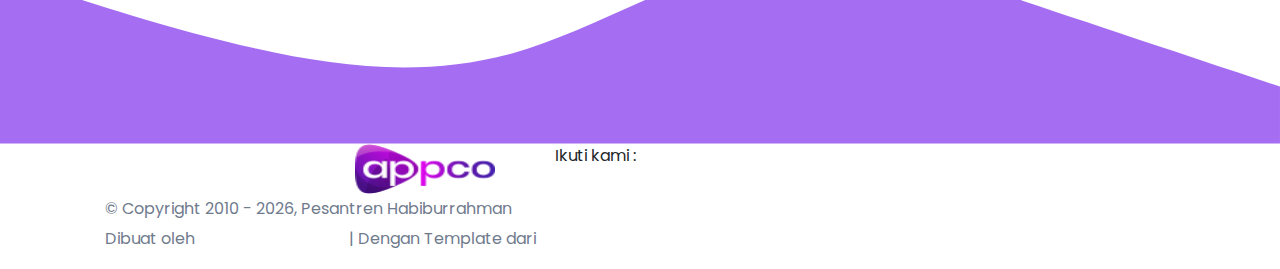
<file: kurikulum.html>
<!DOCTYPE html>
<html class="no-js" lang="zxx">

<head>
  <meta charset="utf-8" />
  <meta http-equiv="x-ua-compatible" content="ie=edge" />
  <title>Pesantren Habiburrahman | Kurikulum</title>
  <meta name="description" content="" />
  <meta name="viewport" content="width=device-width, initial-scale=1" />
  <link rel="manifest" href="site.webmanifest" />
  <link rel="shortcut icon" type="image/x-icon" href="assets/img/favicon.ico" />


  <!-- CSS here -->
  <link rel="stylesheet" href="assets/css/bootstrap.min.css" />
  <!-- <link rel="stylesheet" href="assets/css/owl.carousel.min.css" /> -->
  <link rel="stylesheet" href="https://cdnjs.cloudflare.com/ajax/libs/OwlCarousel2/2.3.4/assets/owl.carousel.min.css">
  <link rel="stylesheet"
    href="https://cdnjs.cloudflare.com/ajax/libs/OwlCarousel2/2.3.4/assets/owl.theme.default.min.css">
  <link rel="stylesheet" href="assets/css/flaticon.css" />
  <link rel="stylesheet" href="assets/css/slicknav.css" />
  <link rel="stylesheet" href="assets/css/animate.min.css" />
  <!-- <link rel="stylesheet" href="assets/css/magnific-popup.css" /> -->
  <!-- <link rel="stylesheet" href="assets/css/fontawesome-all.min.css" />
   -->
  <link rel="stylesheet" href="https://cdnjs.cloudflare.com/ajax/libs/font-awesome/5.15.1/css/all.min.css"
    integrity="sha512-+4zCK9k+qNFUR5X+cKL9EIR+ZOhtIloNl9GIKS57V1MyNsYpYcUrUeQc9vNfzsWfV28IaLL3i96P9sdNyeRssA=="
    crossorigin="anonymous" />
  <link rel="stylesheet" href="assets/css/themify-icons.css" />
  <!-- <link rel="stylesheet" href="assets/css/slick.css" /> -->
  <!-- <link rel="stylesheet" href="assets/css/nice-select.css" /> -->
  <link rel="stylesheet" href="assets/css/style.css" />
  <link rel="stylesheet" href="assets/css/kurikulum.css" />
</head>

<body>
  <!-- Preloader Start -->
  <!-- <div id="preloader-active">
        <div class="preloader d-flex align-items-center justify-content-center">
            <div class="preloader-inner position-relative">
                <div class="preloader-circle"></div>
                <div class="preloader-img pere-text">
                    <img src="assets/img/logo/logo.png" alt="" />
                </div>
            </div>
        </div>
    </div> -->
  <!-- Preloader Start -->

  <header>
    <!-- Header Start -->
    <div class="header-area header-transparrent" id="navbar">
      <div class="main-header header-sticky">
        <div class="container">
          <div class="row align-items-center">
            <!-- Logo -->
            <div class="col-xl-2 col-lg-2 col-md-2">
              <div class="logo">
                <a href="index.html"><img src="assets/img/logo/logo.png" alt="logo" /></a>
              </div>
            </div>
            <div class="col-xl-10 col-lg-10 col-md-10">
              <!-- Main-menu -->
              <div class="main-menu f-right d-none d-lg-block">
                <nav>
                  <ul id="navigation">
                    <li class="active">
                      <a href="/"> Home</a>
                    </li>
                    <li>
                      <a href="#">Profil</a>
                      <ul class="submenu">
                        <li>
                          <a href="/#pesantren">Profil Pesantren</a>
                        </li>
                        <li>
                          <a href="/#pengajar">Profil Pengajar</a>
                        </li>
                      </ul>
                    </li>
                    <li>
                      <a href="/kurikulum.html">Kurikulum</a>
                      <ul class="submenu">
                        <li>
                          <a href="/kurikulum#jadwal"> Jadwal Kegiatan </a>
                        </li>
                        <li>
                          <a href="/kurikulum#kitab"> Kitab yang Dikaji </a>
                        </li>
                        <li>
                          <a href="/kurikulum#ekstrakulikuler">
                            Ekstrakulikuler
                          </a>
                        </li>
                      </ul>
                    </li>
                    <li>
                      <a href="/info.html">Info</a>
                      <ul class="submenu">
                        <li>
                          <a href="/info#alamat">Alamat</a>
                        </li>
                        <li>
                          <a href="/info#kontak">Kontak</a>
                        </li>
                      </ul>
                    </li>
                    <li>
                      <a href="/pendaftaran.html">Pendaftaran</a>
                      <ul class="submenu">
                        <li>
                          <a href="/pendaftaran#syarat">
                            Syarat Pendafraran
                          </a>
                        </li>
                        <li>
                          <a href="/pendaftaran#tahapan">
                            Tahapan Pendaftaran
                          </a>
                        </li>
                        <li>
                          <a href="/pendaftaran#biaya"> Biaya Pendaftaran </a>
                        </li>
                      </ul>
                    </li>
                  </ul>
                </nav>
              </div>
            </div>
            <!-- Mobile Menu -->
            <div class="col-12">
              <div class="mobile_menu d-block d-lg-none"></div>
            </div>
          </div>
        </div>
      </div>
    </div>
    <!-- Header End -->
  </header>

  <main>
    <section id="kurikulum">
      <div class="container">
        <div class="row justify-content-center">
          <div class="col-xl-8">
            <div class="section-tittle text-center">
              <h2>Kurikulum</h2>
            </div>
          </div>
        </div>

        <!-- JADWAL KEGIATAN START -->
        <div class="row justify-content-center kegiatan">
          <div class="col-md-11">
            <h3 class="sub-title">Jadwal Kegiatan</h3>
            <div class="accordion" id="accordionExample">
              <div class="card harian">
                <div class="card-header card-top" id="headingOne">
                  <h5 class="mb-0">
                    <button class="btn" type="button" data-toggle="collapse" data-target="#collapseOne"
                      aria-expanded="true" aria-controls="collapseOne">
                      Harian
                    </button>
                    <a href="!#" class="angle" data-toggle="collapse" data-target="#collapseOne"><i
                        class="fa fa-angle-left mr-2"></i></a>
                  </h5>
                </div>

                <div id="collapseOne" class="collapse show" aria-labelledby="headingOne"
                  data-parent="#accordionExample">
                  <div class="card-body">
                    <div class="progress-table-wrap">
                      <div class="progress-table">
                        <div class="table-head">
                          <div class="serial">#</div>
                          <div class="visit">Waktu</div>
                          <div class="percentage">Kegiatan</div>
                        </div>
                      </div>
                    </div>
                  </div>
                </div>
              </div>
              <div class="card mingguan">
                <div class="card-header" id="headingTwo">
                  <h5 class="mb-0">
                    <button class="btn collapsed" type="button" data-toggle="collapse" data-target="#collapseTwo"
                      aria-expanded="false" aria-controls="collapseTwo">
                      Mingguan
                    </button>
                    <a href="!#" class="angle collapsed" data-toggle="collapse" data-target="#collapseTwo"><i
                        class="fa fa-angle-left mr-2"></i></a>
                  </h5>
                </div>
                <div id="collapseTwo" class="collapse" aria-labelledby="headingTwo" data-parent="#accordionExample">
                  <div class="card-body">
                    <ul class="unordered-list">
                    </ul>
                  </div>
                </div>
              </div>
              <div class="card tahunan">
                <div class="card-header" id="headingThree">
                  <h5 class="mb-0">
                    <button class="btn collapsed" type="button" data-toggle="collapse" data-target="#collapseThree"
                      aria-expanded="false" aria-controls="collapseThree">
                      Tahunan
                    </button>
                    <a href="!#" class="angle collapsed" data-toggle="collapse" data-target="#collapseThree"><i
                        class="fa fa-angle-left mr-2"></i></a>
                  </h5>
                </div>
                <div id="collapseThree" class="collapse" aria-labelledby="headingThree" data-parent="#accordionExample">
                  <div class="card-body">
                    <div class="">
                      <ul class="unordered-list">
                      </ul>
                    </div>
                  </div>
                </div>
              </div>
            </div>
          </div>
        </div>
        <!-- JADWAL KEGIATAN END -->

        <!--KITAB START-->
        <div class="row justify-content-center kitab-wrapper">
          <div class="col-md-11">
            <h3 class="sub-title">Kitab yang Dikaji</h3>

            <div class="owl-carousel owl-theme">
              <div class="item">
                <div class="card mb-5" data-toggle="modal" data-target="#modal-1">
                  <img src="/assets/img/team/kitab.jpg" class="card-img" alt="...">
                  <div class="card-img-overlay">
                    <h4 class="text-white title">Kitab Fathul Izar</h4>
                    <span class="author">KH Abdullah Fauzi</span>
                    </a>
                  </div>
                </div>
              </div>
              <div class="item">
                <div class="card mb-5" data-toggle="modal" data-target="#modal-1">
                  <img src="/assets/img/team/kitab.jpg" class="card-img" alt="...">
                  <div class="card-img-overlay">
                    <h4 class="text-white title">Kitab Fathul Izar</h4>
                    <span class="author">KH Abdullah Fauzi</span>
                    </a>
                  </div>
                </div>
              </div>
              <div class="item">
                <h4>3</h4>
              </div>
              <div class="item">
                <h4>4</h4>
              </div>
              <div class="item">
                <h4>5</h4>
              </div>
              <div class="item">
                <h4>6</h4>
              </div>
              <div class="item">
                <h4>7</h4>
              </div>
              <div class="item">
                <h4>8</h4>
              </div>
              <div class="item">
                <h4>9</h4>
              </div>
            </div>
          </div>
        </div>
        <!--KITAB END-->

        <!-- MODAL START -->
        <div class="modal fade" id="modal-1" tabindex="-1" role="dialog" aria-labelledby="exampleModalCenterTitle">
          <div class="modal-dialog modal-dialog-centered modal-lg" role="document">
            <div class="modal-content single-card">
              <div class="modal-header">
                <h4 class="modal-title" id="exampleModalCenterTitle">Kitab Fathul Izar</h5>
                  <button type="button" class="close" data-dismiss="modal" aria-label="Close">
                    <span aria-hidden="true">&times;</span>
                  </button>
              </div>
              <div class="modal-body">
                <div class="row justify-content-center">
                  <div class="col-md-4">
                    <div class="img-wrapper">
                      <img src="/assets/img/team/kitab.jpg" alt="profile-img">
                    </div>
                  </div>
                  <div class="col-md-8">
                    <div class="table-responsive">
                      <table class="table table-borderless">
                        <tbody>
                          <tr>
                            <td height="5px">
                              <p><i class="fa fa-user-edit mr-3"></i>Penulis</p>
                            </td>
                            <td>
                              <p>:&emsp;KH Abdullah Fauzi</p>
                            </td>
                          </tr>
                          <tr>
                            <td>
                              <p><i class="fa fa-swatchbook mr-3"></i>Genre</p>
                            </td>
                            <td>
                              <p>:&emsp;Grammar & Sastra Arab</p>
                            </td>
                          </tr>
                          <tr>
                            <td>
                              <p><i class="fa fa-book-open mr-3"></i>Deskripsi</p>
                            </td>
                            <td>
                              <p>:</p>
                            </td>
                          </tr>
                          <tr>
                            <td colspan="2">
                              <p class="desc">&emsp;Lorem ipsum dolor sit amet consectetur adipisicing elit. Sequi error
                                eum tenetur. Ab ipsa
                                provident culpa tempore sequi obcaecati totam maxime! Laborum dignissimos impedit animi
                                unde
                                cum! Mollitia quam esse repellat facilis reiciendis ex totam error eveniet consequatur
                                quasi. Perferendis, saepe corrupti. Quibusdam deserunt iure animi natus veritatis sed
                                delectus?</p>
                            </td>
                          </tr>
                        </tbody>
                      </table>
                    </div>
                  </div>

                </div>
              </div>
              <div class="modal-footer">
                <!-- <button type="button" class="btn btn-secondary" data-dismiss="modal">Close</button> -->
              </div>
            </div>
          </div>
        </div>
        <!-- MODAL END -->

        <!--EKSTRAKULIKULER START-->
        <div class="row justify-content-center kulikuler-wrapper">
          <div class="col-md-11">
            <h3 class="sub-title">Ekstrakulikuler</h3>
            <div class="row card-wrapper">
            </div>
          </div>
        </div>
        <!-- EKSTRAKULIKULER END -->

      </div>
    </section>
  </main>


  <svg xmlns="http://www.w3.org/2000/svg" viewBox="0 0 1440 320">
    <path fill="#A56DF2" fill-opacity="1"
      d="M0,128L48,144C96,160,192,192,288,213.3C384,235,480,245,576,218.7C672,192,768,128,864,112C960,96,1056,128,1152,160C1248,192,1344,224,1392,240L1440,256L1440,320L1392,320C1344,320,1248,320,1152,320C1056,320,960,320,864,320C768,320,672,320,576,320C480,320,384,320,288,320C192,320,96,320,48,320L0,320Z">
    </path>
  </svg>
  <!-- FOOTER START -->
  <section id="footer">
    <div class="container">
      <div class="row justify-content-center">
        <div class="col-md-2">
          <div class="brand-wrapper">
            <img src="assets/img/logo/logo.png" alt="logo" width="140" height="50" /><br>
          </div>
        </div>
        <div class="col-md-4">
          <div class="sosmed">
            <span>
              Ikuti kami :
            </span>
            <a href="https://web.facebook.com/shelma.sofa" target="_blank" class="sosmed-wrapper">
              <i class="fab fa-facebook-square"></i>
            </a>
            <a href="https://www.instagram.com/shanikaservicesofa/" target="_blank" class="sosmed-wrapper">
              <i class="fab fa-instagram"></i>
            </a>
            <a href="https://wa.me/6287771542472" target="_blank" class="sosmed-wrapper">
              <i class="fab fa-whatsapp"></i>
            </a>
            <a href="mailto:shanikaservicesofa@gmail.com" target="_blank" class="sosmed-wrapper">
              <i class="far fa-envelope"></i>
            </a>
          </div>

        </div>
      </div>
      <div class="row justify-content-center">
        <div class="col-11">
          <p>
            &copy; Copyright 2010 - <span class="year"></span>, Pesantren Habiburrahman<br>
            Dibuat oleh <a href="https://ricky03knowhere.github.io" target="_blank">@ricky_knowhere</a> | Dengan
            Template dari <a href="https://colorlib.com/" target="_blank">Colorlib</a>
          </p>
        </div>
      </div>
    </div>
  </section>
  <!-- FOOTER END -->

  <!-- JS here -->
  <!-- All JS Custom Plugins Link Here here -->
  <!-- <script src="./assets/js/vendor/modernizr-3.5.0.min.js"></script> -->

  <!-- Jquery, Popper, Bootstrap -->
  <script src="./assets/js/vendor/jquery-1.12.4.min.js"></script>
  <script src="./assets/js/popper.min.js"></script>
  <script src="./assets/js/bootstrap.min.js"></script>
  <!-- Jquery Mobile Menu -->
  <script src="./assets/js/jquery.slicknav.min.js"></script>

  <!-- Jquery Slick , Owl-Carousel Plugins -->
  <script src="https://cdnjs.cloudflare.com/ajax/libs/OwlCarousel2/2.3.4/owl.carousel.min.js"></script>
  <!-- <script src="./assets/js/owl.carousel.min.js"></script> -->
  <script src="./assets/js/slick.min.js"></script>
  <!-- Date Picker -->
  <!-- <script src="./assets/js/gijgo.min.js"></script> -->
  <!-- One Page, Animated-HeadLin -->
  <!-- <script src="./assets/js/wow.min.js"></script>
  <script src="./assets/js/animated.headline.js"></script>
  <script src="./assets/js/jquery.magnific-popup.js"></script> -->

  <!-- Scrollup, nice-select, sticky -->
  <script src="./assets/js/jquery.scrollUp.min.js"></script>
  <!-- <script src="./assets/js/jquery.nice-select.min.js"></script>
  <script src="./assets/js/jquery.sticky.js"></script> -->

  <!-- contact js -->
  <!-- <script src="./assets/js/contact.js"></script>
  <script src="./assets/js/jquery.form.js"></script>
  <script src="./assets/js/jquery.validate.min.js"></script>
  <script src="./assets/js/mail-script.js"></script>
  <script src="./assets/js/jquery.ajaxchimp.min.js"></script> -->

  <!-- Jquery Plugins, main Jquery -->
  <!-- <script src="./assets/js/plugins.js"></script> -->
  <script src="./assets/js/main.js"></script>
  <script>
    // Owl Carousel Options
    $('.owl-carousel').owlCarousel({
      // autoplay: true,
      autoplayHoverPause: true,
      items: 5,
      loop: true,
      nav: true,
      margin: 10,
      responsive: {
        0: {
          items: 1
        },
        600: {
          items: 3
        },
        1000: {
          items: 5
        }
      }
    })

    // Owl Carousel Tooltips
    $(".owl-carousel .item .card").tooltip({
      title: 'Click for detail',
      delay: 200,
      offset: 10,
      template: '<div class="tooltip" role="tooltip"><div class="arrow"></div><div class="tooltip-inner"></div></div>'
    })

    // <<--- Copyright Year --->>
    let year = new Date().getFullYear()
    $('#footer .year').html(year)

    // Kegiatan
    let kegiatan1 = [
      ['03:30 ~ 04:00', 'Bangun malam'],
      ['04:00 ~ 04:30', 'Persiapan Sholat Subuh'],
      ['04:30 ~ 05:00', 'Solat subuh'],
      ['05:00 ~ 06:00', 'KBM Pesantren Perkelas'],
      ['06:00 ~ 06:30', 'Persiapan Sekolah'],
      ['07:15 ~ 13:15', 'Belajar Sekolah'],
      ['13:30 ~ 15:00', ' Istirahat '],
      ['15:00 ~ 15:30', 'Solat Ashar'],
      ['16:00 ~ 17:00', 'KM Pesantren Perkelas'],
      ['17:00 ~ 17:30', 'Istirahat'],
      ['17:30 ~ 18:00', 'Tadarus Al Qur\'an'],
      ['18:00 ~ 18:15', 'Shalat Magrib'],
      ['18:15 ~ 19:00', 'KBM Pesantren Perkelas'],
      ['19:00 ~ 19:30', 'Solat Isya '],
      ['19:30 ~ 19:45', 'Istirahat'],
      ['19.45 ~ 21:30', 'Belajar Pesantren'],
      ['21:30 ~ 22:00', 'KBM Pesantren Perkelas'],
      ['22:00 ~ 03:30', 'Istirahat']
    ]

    let kegiatan2 = [
      'Munadhoroh', 'Olah Raga', 'Maulid Nabi (Hadroh)', 'Kebersihan bersama', 'Riadoh & Manaqib'
    ]
    let kegiatan3 = ['Imtihan Akhirusana', 'PSB (Penerimaan Santri Baru)', 'PHBI (Peringatan Hari Besar Islam) ',
      'Pengajian Triwulan', 'Muada\'ah (Pembagian Raport) ', 'Rihlah (Makam Para Wali)'
    ]

    let ekstrakulikuler = [
      ['SAPALA', 'unnamed.jpg',
        'Lorem ipsum dolor sit amet consectetur adipisicing elit. Dolorum voluptatum placeat aspernatur pariatur magni distinctio!'
      ],
      ['Hadroh Marawis', 'unnamed.jpg',
        'Lorem ipsum dolor sit amet consectetur adipisicing elit. Dolorum voluptatum placeat aspernatur pariatur magni distinctio!'
      ],
      ['Futsal', 'unnamed.jpg',
        'Lorem ipsum dolor sit amet consectetur adipisicing elit. Dolorum voluptatum placeat aspernatur pariatur magni distinctio!'
      ],
    ]

    // Kegiatan Harian
    $.each(kegiatan1, (i, data) => {
      $('.harian .progress-table').append(
        `  <div class="table-row">
          <div class="serial">${i+1}</div>
          <div class="visit">${data[0]}</div>
          <div class="percentage">
            ${data[1]}
          </div>
        </div>`
      )
    })

    // Kegiatan Function
    function fillKegiatan(variable, time) {
      $.each(variable, (i, data) => {
        $('.' + time + ' .unordered-list').append(
          `<li>${data}</li>`
        )
      })
    }

    // Kegiatan Mingguan
    fillKegiatan(kegiatan2, 'mingguan')
    // Kegiatan Tahunan
    fillKegiatan(kegiatan3, 'tahunan')

    // Ekstrakulikuler
    $.each(ekstrakulikuler, (i, data) => {
      $('.kulikuler-wrapper .card-wrapper').append(
        `<div class="col-md-6">
            <div class="card">
              <div class="row">
                <div class="col-md-5">
                  <img class="card-img" src="/assets/img/team/${data[1]}" alt="Card image cap">
                </div>
                <div class="col-md-7">
                  <h5 class="card-title">${data[0]}</h5>
                  <p class="card-text">${data[2]}</p>
                </div>
              </div>
            </div>
          </div>`
      )
    })
  </script>
</body>

</html>
</file>
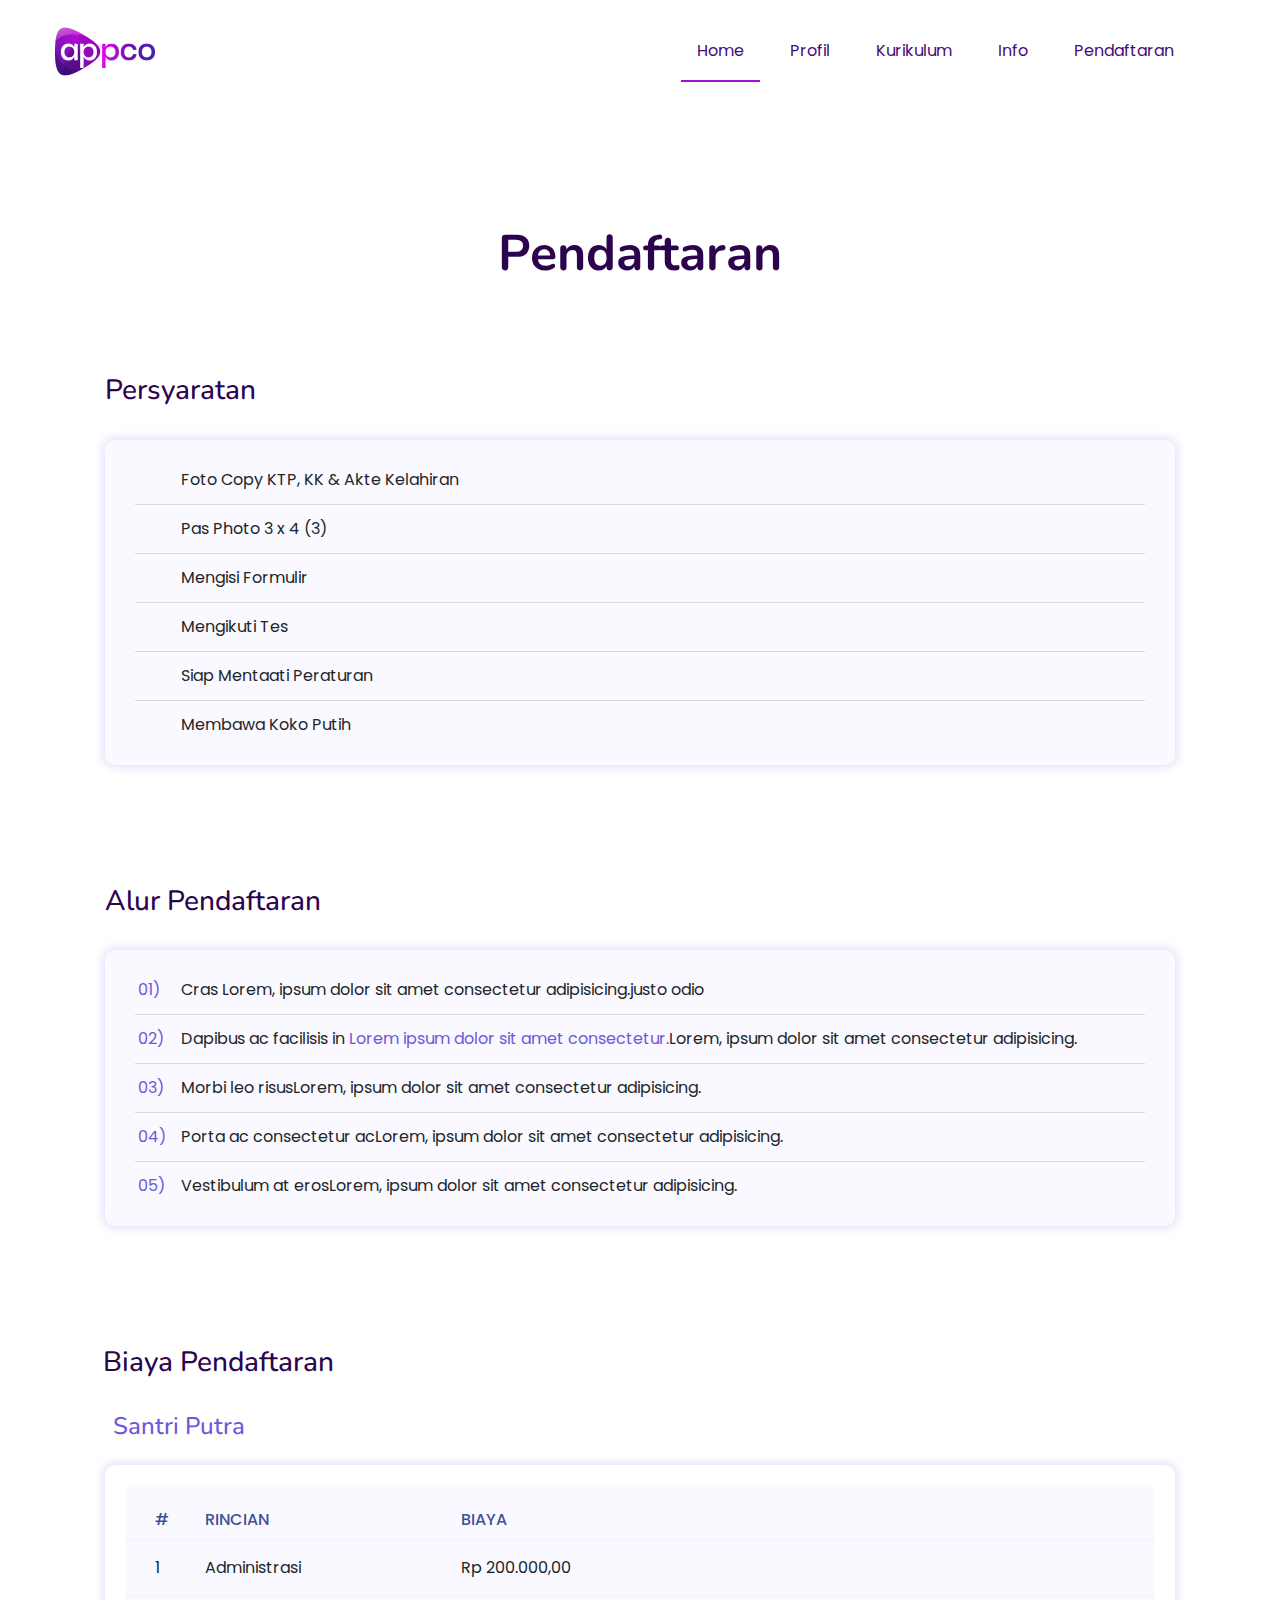
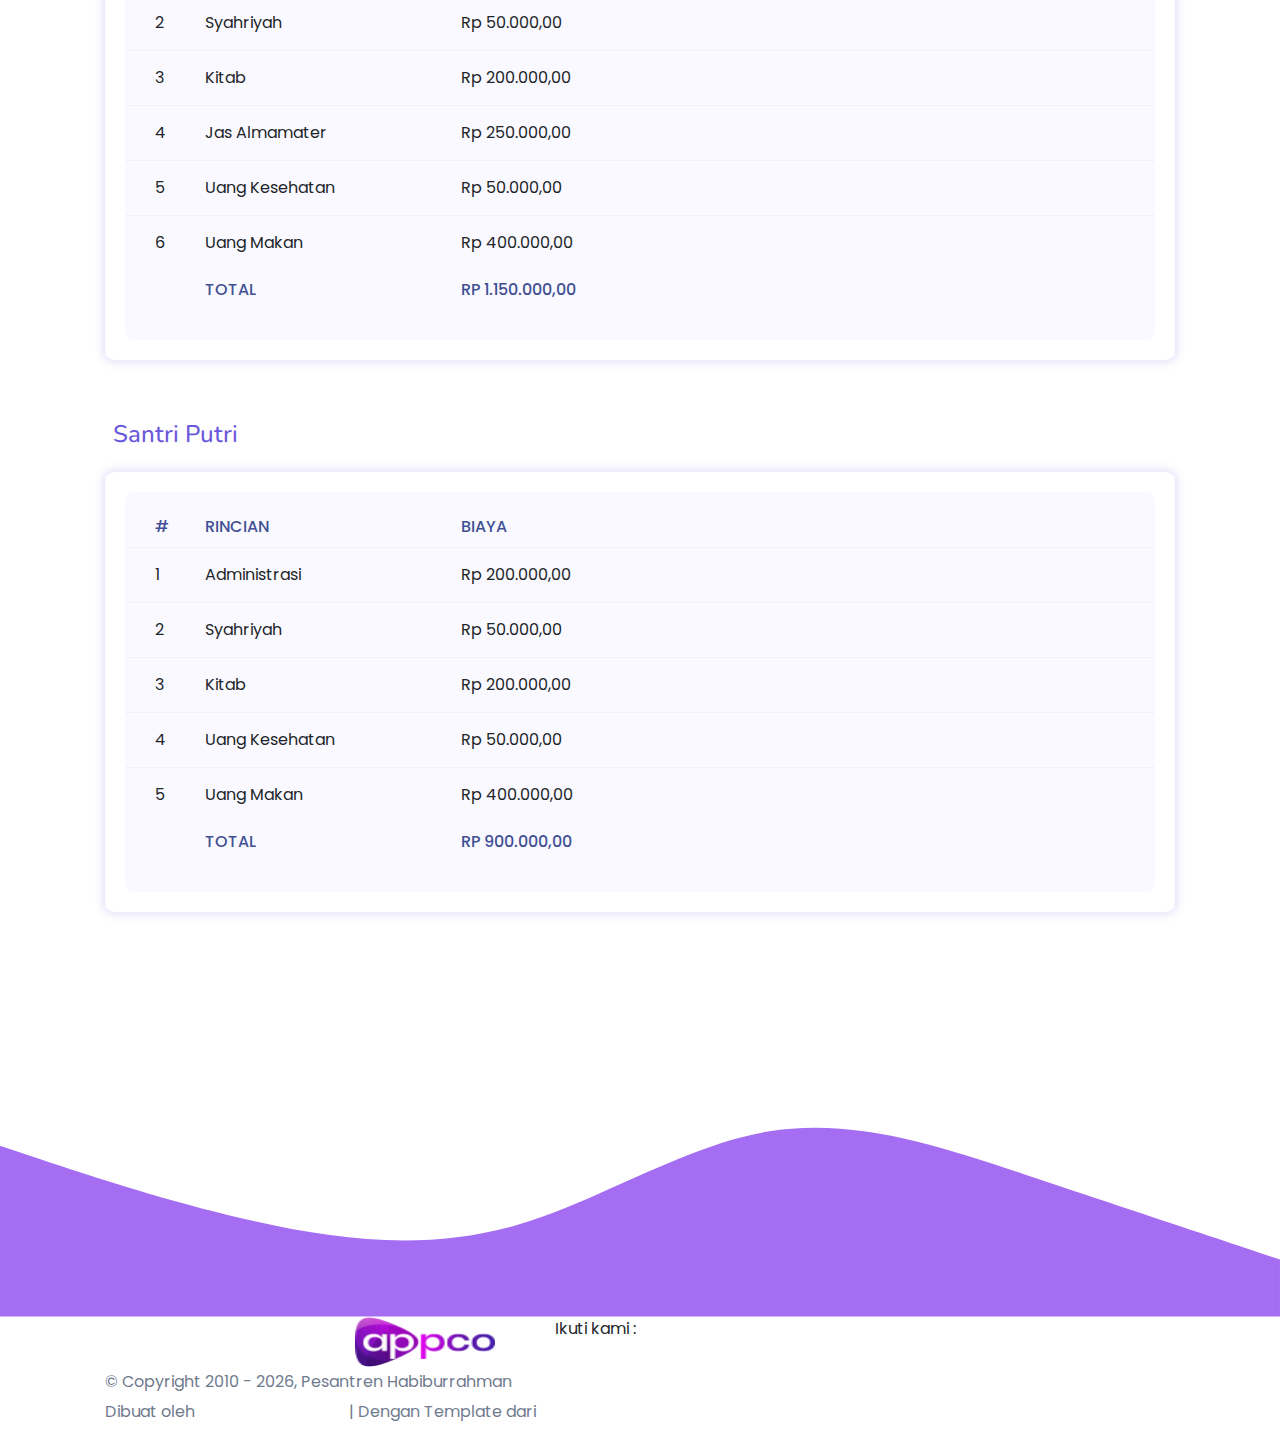
<file: pendaftaran.html>
<!DOCTYPE html>
<html class="no-js" lang="zxx">

<head>
  <meta charset="utf-8" />
  <meta http-equiv="x-ua-compatible" content="ie=edge" />
  <title>Pesantren Habiburrahman | Pendaftaran</title>
  <meta name="description" content="" />
  <meta name="viewport" content="width=device-width, initial-scale=1" />
  <link rel="manifest" href="site.webmanifest" />
  <link rel="shortcut icon" type="image/x-icon" href="assets/img/favicon.ico" />

  <!-- CSS here -->
  <link rel="stylesheet" href="assets/css/bootstrap.min.css" />
  <!-- <link rel="stylesheet" href="assets/css/owl.carousel.min.css" /> -->
  <link rel="stylesheet" href="https://cdnjs.cloudflare.com/ajax/libs/OwlCarousel2/2.3.4/assets/owl.carousel.min.css">
  <link rel="stylesheet"
    href="https://cdnjs.cloudflare.com/ajax/libs/OwlCarousel2/2.3.4/assets/owl.theme.default.min.css">
  <link rel="stylesheet" href="assets/css/flaticon.css" />
  <link rel="stylesheet" href="assets/css/slicknav.css" />
  <link rel="stylesheet" href="assets/css/animate.min.css" />
  <link rel="stylesheet" href="assets/css/magnific-popup.css" />
  <!-- <link rel="stylesheet" href="assets/css/fontawesome-all.min.css" />
   -->
  <link rel="stylesheet" href="https://cdnjs.cloudflare.com/ajax/libs/font-awesome/5.15.1/css/all.min.css"
    integrity="sha512-+4zCK9k+qNFUR5X+cKL9EIR+ZOhtIloNl9GIKS57V1MyNsYpYcUrUeQc9vNfzsWfV28IaLL3i96P9sdNyeRssA=="
    crossorigin="anonymous" />
  <link rel="stylesheet" href="assets/css/themify-icons.css" />
  <link rel="stylesheet" href="assets/css/slick.css" />
  <link rel="stylesheet" href="assets/css/nice-select.css" />
  <link rel="stylesheet" href="assets/css/style.css" />
  <link rel="stylesheet" href="assets/css/pendaftaran.css" />
</head>

<body>
  <!-- Preloader Start -->
  <!-- <div id="preloader-active">
        <div class="preloader d-flex align-items-center justify-content-center">
            <div class="preloader-inner position-relative">
                <div class="preloader-circle"></div>
                <div class="preloader-img pere-text">
                    <img src="assets/img/logo/logo.png" alt="" />
                </div>
            </div>
        </div>
    </div> -->
  <!-- Preloader Start -->

  <header>
    <!-- Header Start -->
    <div class="header-area header-transparrent" id="navbar">
      <div class="main-header header-sticky">
        <div class="container">
          <div class="row align-items-center">
            <!-- Logo -->
            <div class="col-xl-2 col-lg-2 col-md-2">
              <div class="logo">
                <a href="index.html"><img src="assets/img/logo/logo.png" alt="logo" /></a>
              </div>
            </div>
            <div class="col-xl-10 col-lg-10 col-md-10">
              <!-- Main-menu -->
              <div class="main-menu f-right d-none d-lg-block">
                <nav>
                  <ul id="navigation">
                    <li class="active">
                      <a href="/"> Home</a>
                    </li>
                    <li>
                      <a href="#">Profil</a>
                      <ul class="submenu">
                        <li>
                          <a href="/#pesantren">Profil Pesantren</a>
                        </li>
                        <li>
                          <a href="/#pengajar">Profil Pengajar</a>
                        </li>
                      </ul>
                    </li>
                    <li>
                      <a href="/kurikulum.html">Kurikulum</a>
                      <ul class="submenu">
                        <li>
                          <a href="/kurikulum#jadwal"> Jadwal Kegiatan </a>
                        </li>
                        <li>
                          <a href="/kurikulum#kitab"> Kitab yang Dikaji </a>
                        </li>
                        <li>
                          <a href="/kurikulum#ekstrakulikuler">
                            Ekstrakulikuler
                          </a>
                        </li>
                      </ul>
                    </li>
                    <li>
                      <a href="/info.html">Info</a>
                      <ul class="submenu">
                        <li>
                          <a href="/info#alamat">Alamat</a>
                        </li>
                        <li>
                          <a href="/info#kontak">Kontak</a>
                        </li>
                      </ul>
                    </li>
                    <li>
                      <a href="/pendaftaran.html">Pendaftaran</a>
                      <ul class="submenu">
                        <li>
                          <a href="/pendaftaran#syarat">
                            Syarat Pendaftaran
                          </a>
                        </li>
                        <li>
                          <a href="/pendaftaran#tahapan">
                            Tahapan Pendaftaran
                          </a>
                        </li>
                        <li>
                          <a href="/pendaftaran#biaya"> Biaya Pendaftaran </a>
                        </li>
                      </ul>
                    </li>
                  </ul>
                </nav>
              </div>
            </div>
            <!-- Mobile Menu -->
            <div class="col-12">
              <div class="mobile_menu d-block d-lg-none"></div>
            </div>
          </div>
        </div>
      </div>
    </div>
    <!-- Header End -->
  </header>

  <main>
    <section id="pendaftaran">
      <div class="container">
        <div class="row justify-content-center">
          <div class="col-xl-8">
            <div class="section-tittle text-center">
              <h2>Pendaftaran</h2>
            </div>
          </div>
        </div>

        <!-- PERSYARATAN START -->
        <div class="row justify-content-center persyaratan-wrapper">
          <div class="col-md-11">
            <h3 class="sub-title">Persyaratan</h3>
            <div class="card">
              <ul class="list-group list-group-flush">
              </ul>
            </div>
          </div>
        </div>
        <!-- PERSYARATAN END -->

        <!--ALUR START-->
        <div class="row justify-content-center alur-wrapper">
          <div class="col-md-11">
            <h3 class="sub-title">Alur Pendaftaran</h3>
            <div class="card">
              <ul class="list-group list-group-flush">
                <li class="list-group-item"><span class="number">01) </span>Cras Lorem, ipsum dolor sit amet consectetur
                  adipisicing.justo odio</li>
                <li class="list-group-item"><span class="number">02) </span>Dapibus ac facilisis in <a href="#">Lorem
                    ipsum dolor sit amet consectetur.</a>Lorem, ipsum dolor sit amet consectetur adipisicing.</li>
                <li class="list-group-item"><span class="number">03) </span>Morbi leo risusLorem, ipsum dolor sit amet
                  consectetur adipisicing.</li>
                <li class="list-group-item"><span class="number">04) </span>Porta ac consectetur acLorem, ipsum dolor
                  sit amet consectetur adipisicing.</li>
                <li class="list-group-item"><span class="number">05) </span>Vestibulum at erosLorem, ipsum dolor sit
                  amet consectetur adipisicing.</li>
              </ul>
            </div>
          </div>
        </div>
        <!--ALUR END-->

        <!--BIAYA START-->
        <div class="row justify-content-center biaya-wrapper">
          <div class="col-md-11">
            <h3 class="sub-title">Biaya Pendaftaran</h3>
            <h4><i class="fas fa-angle-double-right mr-2"></i>Santri Putra</h4>

            <div class="card putra">
              <div class="progress-table-wrap">
                <div class="progress-table">
                  <div class="table-head">
                    <div class="serial">#</div>
                    <div class="percentage">Rincian</div>
                    <div class="visit">Biaya</div>
                  </div>

                </div>
              </div>
            </div>

            <h4><i class="fas fa-angle-double-right mr-2"></i>Santri Putri</h4>

            <div class="card putri">
              <div class="progress-table-wrap">
                <div class="progress-table">
                  <div class="table-head">
                    <div class="serial">#</div>
                    <div class="percentage">Rincian</div>
                    <div class="visit">Biaya</div>
                  </div>
                </div>
              </div>
            </div>
          </div>
        </div>
        <!-- BIAYA END -->

      </div>
    </section>
  </main>


  <svg xmlns="http://www.w3.org/2000/svg" viewBox="0 0 1440 320">
    <path fill="#A56DF2" fill-opacity="1"
      d="M0,128L48,144C96,160,192,192,288,213.3C384,235,480,245,576,218.7C672,192,768,128,864,112C960,96,1056,128,1152,160C1248,192,1344,224,1392,240L1440,256L1440,320L1392,320C1344,320,1248,320,1152,320C1056,320,960,320,864,320C768,320,672,320,576,320C480,320,384,320,288,320C192,320,96,320,48,320L0,320Z">
    </path>
  </svg>
  <!-- FOOTER START -->
  <section id="footer">
    <div class="container">
      <div class="row justify-content-center">
        <div class="col-md-2">
          <div class="brand-wrapper">
            <img src="assets/img/logo/logo.png" alt="logo" width="140" height="50" /><br>
          </div>
        </div>
        <div class="col-md-4">
          <div class="sosmed">
            <span>
              Ikuti kami :
            </span>
            <a href="https://web.facebook.com/shelma.sofa" target="_blank" class="sosmed-wrapper">
              <i class="fab fa-facebook-square"></i>
            </a>
            <a href="https://www.instagram.com/shanikaservicesofa/" target="_blank" class="sosmed-wrapper">
              <i class="fab fa-instagram"></i>
            </a>
            <a href="https://wa.me/6287771542472" target="_blank" class="sosmed-wrapper">
              <i class="fab fa-whatsapp"></i>
            </a>
            <a href="mailto:shanikaservicesofa@gmail.com" target="_blank" class="sosmed-wrapper">
              <i class="far fa-envelope"></i>
            </a>
          </div>

        </div>
      </div>
      <div class="row justify-content-center">
        <div class="col-11">
          <p>
            &copy; Copyright 2010 - <span class="year"></span>, Pesantren Habiburrahman<br>
            Dibuat oleh <a href="https://ricky03knowhere.github.io" target="_blank">@ricky_knowhere</a> | Dengan
            Template dari <a href="https://colorlib.com/" target="_blank">Colorlib</a>
          </p>
        </div>
      </div>
    </div>
  </section>
  <!-- FOOTER END -->

  <!-- JS here -->
  <!-- All JS Custom Plugins Link Here here -->
  <script src="./assets/js/vendor/modernizr-3.5.0.min.js"></script>

  <!-- Jquery, Popper, Bootstrap -->
  <script src="./assets/js/vendor/jquery-1.12.4.min.js"></script>
  <script src="./assets/js/popper.min.js"></script>
  <script src="./assets/js/bootstrap.min.js"></script>
  <!-- Jquery Mobile Menu -->
  <script src="./assets/js/jquery.slicknav.min.js"></script>

  <!-- Jquery Slick , Owl-Carousel Plugins -->
  <script src="https://cdnjs.cloudflare.com/ajax/libs/OwlCarousel2/2.3.4/owl.carousel.min.js"></script>
  <!-- <script src="./assets/js/owl.carousel.min.js"></script> -->
  <script src="./assets/js/slick.min.js"></script>
  <!-- Date Picker -->
  <script src="./assets/js/gijgo.min.js"></script>
  <!-- One Page, Animated-HeadLin -->
  <script src="./assets/js/wow.min.js"></script>
  <script src="./assets/js/animated.headline.js"></script>
  <script src="./assets/js/jquery.magnific-popup.js"></script>

  <!-- Scrollup, nice-select, sticky -->
  <script src="./assets/js/jquery.scrollUp.min.js"></script>
  <script src="./assets/js/jquery.nice-select.min.js"></script>
  <script src="./assets/js/jquery.sticky.js"></script>

  <!-- contact js -->
  <script src="./assets/js/contact.js"></script>
  <script src="./assets/js/jquery.form.js"></script>
  <script src="./assets/js/jquery.validate.min.js"></script>
  <script src="./assets/js/mail-script.js"></script>
  <script src="./assets/js/jquery.ajaxchimp.min.js"></script>

  <!-- Jquery Plugins, main Jquery -->
  <script src="./assets/js/plugins.js"></script>
  <script src="./assets/js/main.js"></script>
  <script>
    // Owl Carousel Options
    $('.owl-carousel').owlCarousel({
      // autoplay: true,
      autoplayHoverPause: true,
      items: 5,
      loop: true,
      nav: true,
      margin: 10,
      responsive: {
        0: {
          items: 1
        },
        600: {
          items: 3
        },
        1000: {
          items: 5
        }
      }
    })

    // Owl Carousel Tooltips
    $(".owl-carousel .item .profile-card").tooltip({
      title: 'Click for detail',
      delay: 200,
      offset: 10,
      template: '<div class="tooltip" role="tooltip"><div class="arrow"></div><div class="tooltip-inner"></div></div>'
    })

    // <<--- Copyright Year --->>
    let year = new Date().getFullYear()
    $('#footer .year').html(year)


    // Persyaratan
    let persyaratan = [
      'Foto Copy KTP, KK & Akte Kelahiran', 'Pas Photo 3 x 4 (3)', 'Mengisi Formulir', 'Mengikuti Tes',
      'Siap Mentaati Peraturan', 'Membawa Koko Putih'
    ]

    // Biaya
    let biayaPutra = [
      ['Administrasi', 200000],
      ['Syahriyah', 50000],
      ['Kitab', 200000],
      ['Jas Almamater', 250000],
      ['Uang Kesehatan', 50000],
      ['Uang Makan', 400000],
    ]

    let biayaPutri = [
      ['Administrasi', 200000],
      ['Syahriyah', 50000],
      ['Kitab', 200000],
      ['Uang Kesehatan', 50000],
      ['Uang Makan', 400000],
    ]


    // Persyaratan
    $.each(persyaratan, (i, data) => {
      $('.persyaratan-wrapper .list-group').append(
        ` <li class="list-group-item"><i class="fas fa-check-square mr-3"></i>${data}</li>`
      )
    })

    // Biaya Function
    function fillTable(variable, gender) {
      let total = 0
      $.each(variable, (i, data) => {
        $('.biaya-wrapper .' + gender + ' .progress-table').append(
          `<div class="table-row">
            <div class="serial">${i+1}</div>
            <div class="percentage">${data[0]}</div>
            <div class="visit">
              ${(data[1]).toLocaleString('id-ID', { style: 'currency', currency: 'IDR'})}
            </div>
          </div>`
        )
        total += data[1]
      })

      $('.biaya-wrapper .' + gender + ' .progress-table').append(
        `<div class="table-head">
          <div class="serial"></div>
          <div class="percentage">
            total
          </div>
          <div class="visit">${(total).toLocaleString('id-ID', { style: 'currency', currency: 'IDR'})}</div>
        </div>`
      )
    }

    // Biaya Putra
    fillTable(biayaPutra, 'putra')
    // Biaya Putri
    fillTable(biayaPutri, 'putri')
  </script>
</body>

</html>
</file>
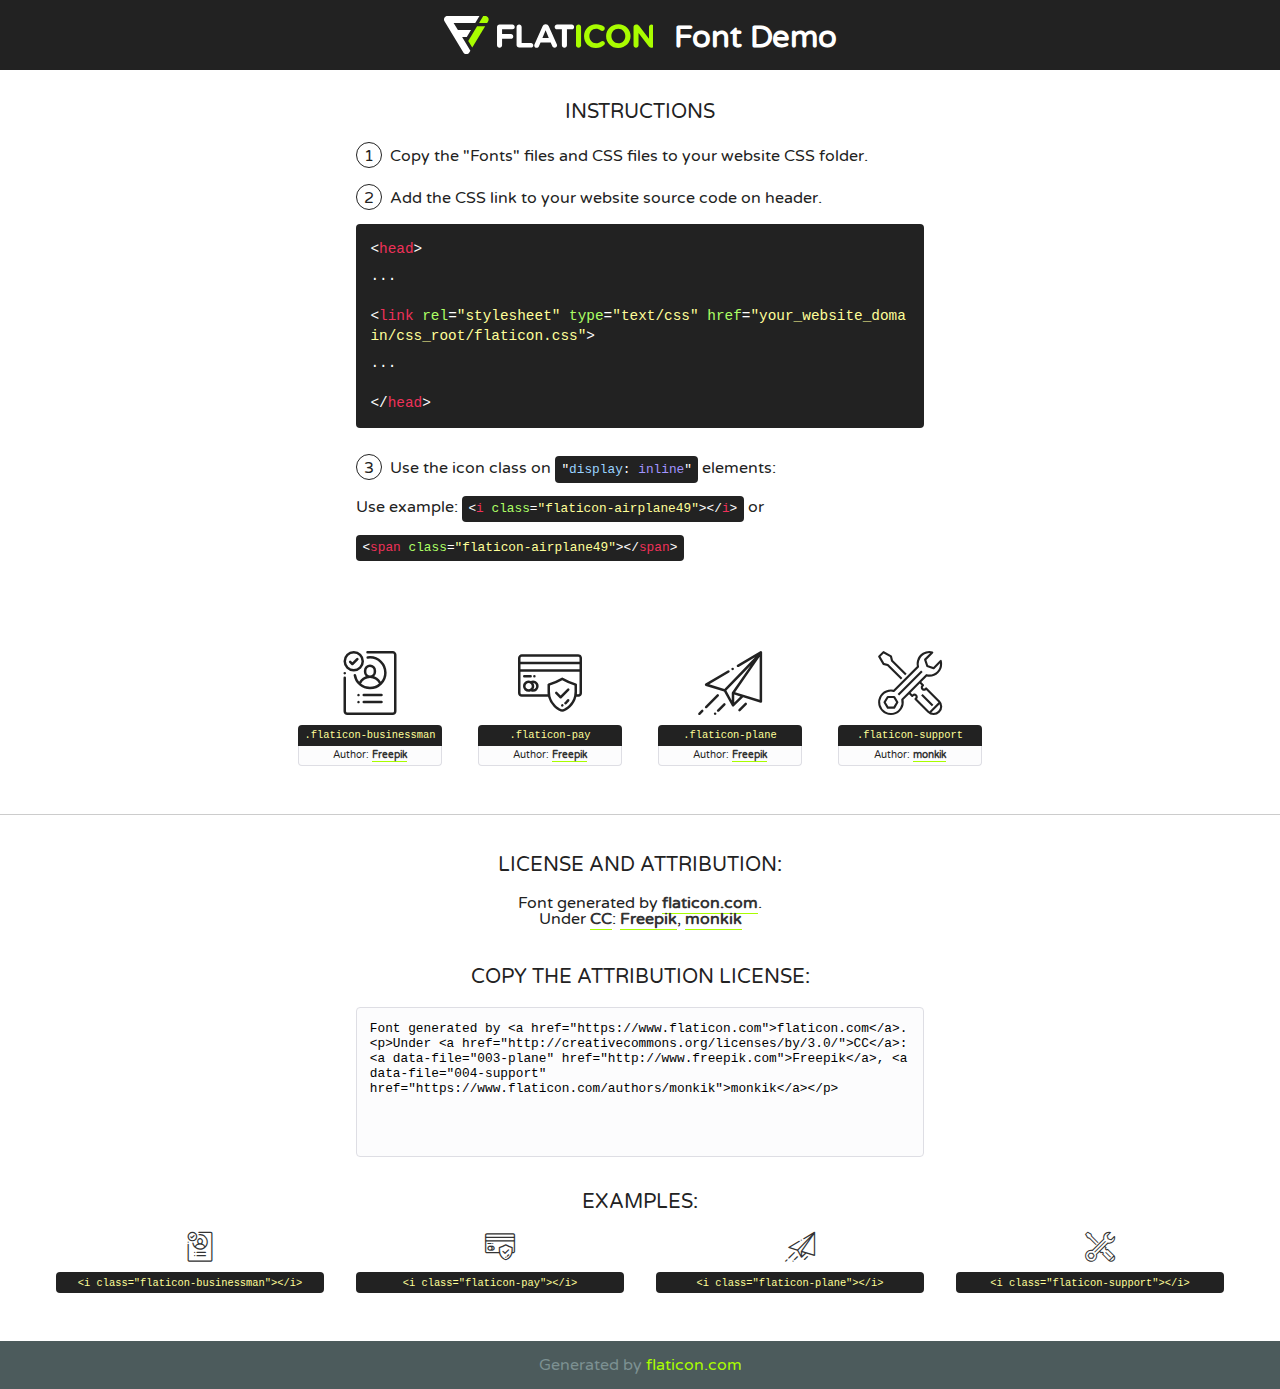
<file: assets/fonts/flaticon.html>
<!DOCTYPE html>
<!--
  Flaticon icon font: Flaticon
  Creation date: 20/02/2020 09:43
-->
<html>
<!DOCTYPE html>
<html>

<head>
    <title>Flaticon WebFont</title>
    <link href="http://fonts.googleapis.com/css?family=Varela+Round" rel="stylesheet" type="text/css" />
    <link rel="stylesheet" type="text/css" href="flaticon.css">
    <meta charset="UTF-8">
    <style>
    html, body, div, span, applet, object, iframe,
    h1, h2, h3, h4, h5, h6, p, blockquote, pre,
    a, abbr, acronym, address, big, cite, code,
    del, dfn, em, img, ins, kbd, q, s, samp,
    small, strike, strong, sub, sup, tt, var,
    b, u, i, center,
    dl, dt, dd, ol, ul, li,
    fieldset, form, label, legend,
    table, caption, tbody, tfoot, thead, tr, th, td,
    article, aside, canvas, details, embed, 
    figure, figcaption, footer, header, hgroup, 
    menu, nav, output, ruby, section, summary,
    time, mark, audio, video {
        margin: 0;
        padding: 0;
        border: 0;
        font-size: 100%;
        font: inherit;
        vertical-align: baseline;
    }
    /* HTML5 display-role reset for older browsers */
    article, aside, details, figcaption, figure, 
    footer, header, hgroup, menu, nav, section {
        display: block;
    }
    body {
        line-height: 1;
    }
    ol, ul {
        list-style: none;
    }
    blockquote, q {
        quotes: none;
    }
    blockquote:before, blockquote:after,
    q:before, q:after {
        content: '';
        content: none;
    }
    table {
        border-collapse: collapse;
        border-spacing: 0;
    }
    body {
        font-family: 'Varela Round', Helvetica, Arial, sans-serif;
        font-size: 16px;
        color: #222;
    }
    a {
        color: #333;
        border-bottom: 1px solid #a9fd00;
        font-weight: bold;
        text-decoration: none;
    }
    * {
        -moz-box-sizing: border-box;
        -webkit-box-sizing: border-box;
        box-sizing: border-box;
        margin: 0;
        padding: 0;
    }
    [class^="flaticon-"]:before, [class*=" flaticon-"]:before, [class^="flaticon-"]:after, [class*=" flaticon-"]:after {
        font-family: Flaticon;
        font-size: 30px;
        font-style: normal;
        margin-left: 20px;
        color: #333;
    }
    .wrapper {
        max-width: 600px;
        margin: auto;
        padding: 0 1em;
    }
    .title {
        font-size: 1.25em;
        text-align: center;
        margin-bottom: 1em;
        text-transform: uppercase;
    }
    header {
        text-align: center;
        background-color: #222;
        color: #fff;
        padding: 1em;
    }
    header .logo {
        width: 210px;
        height: 38px;
        display: inline-block;
        vertical-align: middle;
        margin-right: 1em;
        border: none;
    }
    header strong {
        font-size: 1.95em;
        font-weight: bold;
        vertical-align: middle;
        margin-top: 5px;
        display: inline-block;
    }
    .demo {
        margin: 2em auto;
        line-height: 1.25em;
    }
    .demo ul li {
        margin-bottom: 1em;
    }
    .demo ul li .num {
        color: #222;
        border-radius: 20px;
        display: inline-block;
        width: 26px;
        padding: 3px;
        height: 26px;
        text-align: center;
        margin-right: 0.5em;
        border: 1px solid #222;
    }
    .demo ul li code {
        background-color: #222;
        border-radius: 4px;
        padding: 0.25em 0.5em;
        display: inline-block;
        color: #fff;
        font-family: Consolas,Monaco,Lucida Console,Liberation Mono,DejaVu Sans Mono,Bitstream Vera Sans Mono,Courier New, monospace;
        font-weight: lighter;
        margin-top: 1em;
        font-size: 0.8em;
        word-break: break-all;
    }
    .demo ul li code.big {
        padding: 1em;
        font-size: 0.9em;
    }
    .demo ul li code .red {
        color: #EF3159;
    }
    .demo ul li code .green {
        color: #ACFF65;
    }
    .demo ul li code .yellow {
        color: #FFFF99;
    }
    .demo ul li code .blue {
        color: #99D3FF;
    }
    .demo ul li code .purple {
        color: #A295FF;
    }
    .demo ul li code .dots {
        margin-top: 0.5em;
        display: block;
    }
    #glyphs {
        border-bottom: 1px solid #ccc;
        padding: 2em 0;
        text-align: center;
    }
    .glyph {
        display: inline-block;
        width: 9em;
        margin: 1em;
        text-align: center;
        vertical-align: top;
        background: #FFF;
    }
    .glyph .glyph-icon {
        padding: 10px;
        display: block;
        font-family:"Flaticon";
        font-size: 64px;
        line-height: 1;
    }
    .glyph .glyph-icon:before {
        font-size: 64px;
        color: #222;
        margin-left: 0;
    }
    .class-name {
        font-size: 0.65em;
        background-color: #222;
        color: #fff;
        border-radius: 4px 4px 0 0;
        padding: 0.5em;
        color: #FFFF99;
        font-family: Consolas,Monaco,Lucida Console,Liberation Mono,DejaVu Sans Mono,Bitstream Vera Sans Mono,Courier New, monospace;
    }
    .author-name {
        font-size: 0.6em;
        background-color: #fcfcfd;
        border: 1px solid #DEDEE4;
        border-top: 0;
        border-radius: 0 0 4px 4px;
        padding: 0.5em;
    }
    .class-name:last-child {
        font-size: 10px;
        color:#888;
    }
    .class-name:last-child a {
        font-size: 10px;
        color:#555;
    }
    .class-name:last-child a:hover {
        color:#a9fd00;
    }
    .glyph > input {
        display: block;
        width: 100px;
        margin: 5px auto;
        text-align: center;
        font-size: 12px;
        cursor: text;
    }
    .glyph > input.icon-input {
        font-family:"Flaticon";
        font-size: 16px;
        margin-bottom: 10px;
    }
    .attribution .title {
        margin-top: 2em;
    }
    .attribution textarea {
        background-color: #fcfcfd;
        padding: 1em;
        border: none;
        box-shadow: none;
        border: 1px solid #DEDEE4;
        border-radius: 4px;
        resize: none;
        width: 100%;
        height: 150px;
        font-size: 0.8em;
        font-family: Consolas,Monaco,Lucida Console,Liberation Mono,DejaVu Sans Mono,Bitstream Vera Sans Mono,Courier New, monospace;
        -webkit-appearance: none;
    }
    .iconsuse {
        margin: 2em auto;
        text-align: center;
        max-width: 1200px;
    }
    .iconsuse:after {
        content: '';
        display: table;
        clear: both;
    }
    .iconsuse .image {
        float: left;
        width: 25%;
        padding: 0 1em;
    }
    .iconsuse .image p {
        margin-bottom: 1em;
    }
    .iconsuse .image span {
        display: block;
        font-size: 0.65em;
        background-color: #222;
        color: #fff;
        border-radius: 4px;
        padding: 0.5em;
        color: #FFFF99;
        margin-top: 1em;
        font-family: Consolas,Monaco,Lucida Console,Liberation Mono,DejaVu Sans Mono,Bitstream Vera Sans Mono,Courier New, monospace;
    }
    #footer {
        text-align: center;
        background-color: #4C5B5C;
        color: #7c9192;
        padding: 1em;
    }
    #footer a {
        border: none;
        color: #a9fd00;
        font-weight: normal;
    }
    @media (max-width: 960px) {
        .iconsuse .image {
            width: 50%;
        }
    }
    @media (max-width: 560px) {
        .iconsuse .image {
            width: 100%;
        }
    }
    </style>
</head>

<body class="characters-off">

    <header>
        <a href="https://www.flaticon.com" target="_blank" class="logo">
            <svg version="1.1" xmlns="http://www.w3.org/2000/svg" xmlns:xlink="http://www.w3.org/1999/xlink" xmlns:a="http://ns.adobe.com/AdobeSVGViewerExtensions/3.0/" viewBox="0 0 560.875 102.036" enable-background="new 0 0 560.875 102.036" xml:space="preserve">
                <defs>
                </defs>
                <g>
                    <g class="letters">
                        <path fill="#ffffff" d="M141.596,29.675c0-3.777,2.985-6.767,6.764-6.767h34.438c3.426,0,6.15,2.728,6.15,6.15
                        c0,3.43-2.724,6.149-6.15,6.149h-27.674v13.091h23.719c3.429,0,6.151,2.724,6.151,6.15c0,3.43-2.723,6.149-6.151,6.149h-23.719
                        v17.574c0,3.773-2.986,6.761-6.764,6.761c-3.779,0-6.764-2.989-6.764-6.761V29.675z"></path>
                        <path fill="#ffffff" d="M193.844,29.149c0-3.781,2.985-6.767,6.764-6.767c3.776,0,6.763,2.985,6.763,6.767v42.957h25.039
                        c3.426,0,6.149,2.726,6.149,6.153c0,3.425-2.723,6.15-6.149,6.15h-31.802c-3.779,0-6.764-2.986-6.764-6.768V29.149z"></path>
                        <path fill="#ffffff" d="M241.891,75.71l21.438-48.407c1.492-3.341,4.215-5.357,7.906-5.357h0.792
                        c3.686,0,6.323,2.017,7.815,5.357l21.439,48.407c0.436,0.967,0.701,1.845,0.701,2.723c0,3.602-2.809,6.501-6.414,6.501
                        c-3.161,0-5.269-1.845-6.499-4.655l-4.132-9.661h-27.059l-4.301,10.102c-1.144,2.631-3.426,4.214-6.237,4.214
                        c-3.517,0-6.24-2.81-6.24-6.325C241.1,77.64,241.451,76.677,241.891,75.71z M279.932,58.666l-8.521-20.297l-8.526,20.297H279.932
                        z"></path>
                        <path fill="#ffffff" d="M314.864,35.387H301.86c-3.429,0-6.239-2.813-6.239-6.238c0-3.429,2.811-6.24,6.239-6.24h39.533
                        c3.426,0,6.237,2.811,6.237,6.24c0,3.425-2.811,6.238-6.237,6.238h-13.001v42.785c0,3.773-2.99,6.761-6.764,6.761
                        c-3.779,0-6.764-2.989-6.764-6.761V35.387z"></path>
                        <path fill="#A9FD00" d="M352.615,29.149c0-3.781,2.985-6.767,6.767-6.767c3.774,0,6.761,2.985,6.761,6.767v49.024
                        c0,3.773-2.987,6.761-6.761,6.761c-3.781,0-6.767-2.989-6.767-6.761V29.149z"></path>
                        <path fill="#A9FD00" d="M374.132,53.836v-0.179c0-17.481,13.178-31.801,32.065-31.801c9.22,0,15.459,2.458,20.557,6.238
                        c1.402,1.054,2.637,2.985,2.637,5.357c0,3.692-2.985,6.59-6.681,6.59c-1.845,0-3.071-0.702-4.044-1.319
                        c-3.776-2.813-7.729-4.393-12.562-4.393c-10.364,0-17.831,8.611-17.831,19.154v0.173c0,10.542,7.291,19.329,17.831,19.329
                        c5.715,0,9.492-1.756,13.359-4.834c1.049-0.874,2.458-1.491,4.039-1.491c3.429,0,6.325,2.813,6.325,6.236
                        c0,2.106-1.056,3.78-2.282,4.834c-5.539,4.834-12.036,7.733-21.878,7.733C387.572,85.464,374.132,71.493,374.132,53.836z"></path>
                        <path fill="#A9FD00" d="M433.009,53.836v-0.179c0-17.481,13.79-31.801,32.766-31.801c18.981,0,32.592,14.143,32.592,31.628v0.173
                        c0,17.483-13.785,31.807-32.769,31.807C446.625,85.464,433.009,71.32,433.009,53.836z M484.224,53.836v-0.179
                        c0-10.539-7.725-19.326-18.626-19.326c-10.893,0-18.449,8.611-18.449,19.154v0.173c0,10.542,7.73,19.329,18.626,19.329
                        C476.676,72.986,484.224,64.378,484.224,53.836z"></path>
                        <path fill="#A9FD00" d="M506.233,29.321c0-3.774,2.99-6.763,6.767-6.763h1.401c3.252,0,5.183,1.583,7.029,3.953l26.093,34.265
                        V29.059c0-3.692,2.99-6.677,6.681-6.677c3.683,0,6.671,2.985,6.671,6.677v48.934c0,3.78-2.987,6.765-6.764,6.765h-0.436
                        c-3.257,0-5.188-1.581-7.034-3.953l-27.056-35.492v32.944c0,3.687-2.985,6.676-6.678,6.676c-3.683,0-6.673-2.989-6.673-6.676
                        V29.321z"></path>
                    </g>
                    <g class="insignia">
                        <path fill="#ffffff" d="M48.372,56.137h12.517l11.156-18.537H37.186L25.688,18.539h57.825L94.668,0H9.271
                        C5.925,0,2.842,1.801,1.198,4.716c-1.644,2.907-1.593,6.482,0.134,9.343l50.38,83.501c1.678,2.781,4.689,4.476,7.938,4.476
                        c3.246,0,6.257-1.695,7.935-4.476l2.898-4.804L48.372,56.137z"></path>
                        <g class="i">
                            <path fill="#A9FD00" d="M93.575,18.539h0.031v0.004l21.652,0.004l2.705-4.488c1.727-2.861,1.778-6.436,0.133-9.343
                            C116.454,1.801,113.371,0,110.026,0h-5.294L93.575,18.539z"></path>
                            <polygon fill="#A9FD00" points="88.291,27.356 64.725,66.486 75.519,84.404 109.942,27.356"></polygon>
                        </g>
                    </g>
                </g>
            </svg>
        </a>
        <strong>Font Demo</strong>
    </header>


    <section class="demo wrapper">

        <p class="title">Instructions</p>

        <ul>
            <li>
                <span class="num">1</span>Copy the "Fonts" files and CSS files to your website CSS folder.
            </li>
            <li>
                <span class="num">2</span>Add the CSS link to your website source code on header.
                <code class="big">
                    &lt;<span class="red">head</span>&gt;
                    <br/><span class="dots">...</span>
                    <br/>&lt;<span class="red">link</span> <span class="green">rel</span>=<span class="yellow">"stylesheet"</span> <span class="green">type</span>=<span class="yellow">"text/css"</span> <span class="green">href</span>=<span class="yellow">"your_website_domain/css_root/flaticon.css"</span>&gt;
                    <br/><span class="dots">...</span>
                    <br/>&lt;/<span class="red">head</span>&gt;
                </code>
            </li>

            <li>
                <p>
                    <span class="num">3</span>Use the icon class on <code>"<span class="blue">display</span>:<span class="purple"> inline</span>"</code> elements:
                    <br />
                    Use example: <code>&lt;<span class="red">i</span> <span class="green">class</span>=<span class="yellow">&quot;flaticon-airplane49&quot;</span>&gt;&lt;/<span class="red">i</span>&gt;</code> or <code>&lt;<span class="red">span</span> <span class="green">class</span>=<span class="yellow">&quot;flaticon-airplane49&quot;</span>&gt;&lt;/<span class="red">span</span>&gt;</code>
            </li>
        </ul>

    </section>




   <section id="glyphs">          
    
      
        <div class="glyph"><div class="glyph-icon flaticon-businessman"></div>
            <div class="class-name">.flaticon-businessman</div>
            <div class="author-name">Author: <a data-file="001-businessman" href="http://www.freepik.com">Freepik</a> </div> 
        </div>        
        
        <div class="glyph"><div class="glyph-icon flaticon-pay"></div>
            <div class="class-name">.flaticon-pay</div>
            <div class="author-name">Author: <a data-file="002-pay" href="http://www.freepik.com">Freepik</a> </div> 
        </div>        
        
        <div class="glyph"><div class="glyph-icon flaticon-plane"></div>
            <div class="class-name">.flaticon-plane</div>
            <div class="author-name">Author: <a data-file="003-plane" href="http://www.freepik.com">Freepik</a> </div> 
        </div>        
        
        <div class="glyph"><div class="glyph-icon flaticon-support"></div>
            <div class="class-name">.flaticon-support</div>
            <div class="author-name">Author: <a data-file="004-support" href="https://www.flaticon.com/authors/monkik">monkik</a> </div> 
        </div>        
        

    </section>



    <section class="attribution wrapper"   style="text-align:center;">

      <div class="title">License and attribution:</div><div class="attrDiv">Font generated by <a href="https://www.flaticon.com">flaticon.com</a>. <div><p>Under <a href="http://creativecommons.org/licenses/by/3.0/">CC</a>: <a data-file="003-plane" href="http://www.freepik.com">Freepik</a>, <a data-file="004-support" href="https://www.flaticon.com/authors/monkik">monkik</a></p>  </div>
      </div>
      <div class="title">Copy the Attribution License:</div>

    <textarea onclick="this.focus();this.select();">Font generated by &lt;a href=&quot;https://www.flaticon.com&quot;&gt;flaticon.com&lt;/a&gt;. <p>Under <a href="http://creativecommons.org/licenses/by/3.0/">CC</a>: <a data-file="003-plane" href="http://www.freepik.com">Freepik</a>, <a data-file="004-support" href="https://www.flaticon.com/authors/monkik">monkik</a></p>  
     </textarea>

    </section>

    <section class="iconsuse">

          <div class="title">Examples:</div>            
             
            <div class="image">
                <p>
                    <i class="glyph-icon flaticon-businessman"></i> 
                    <span>&lt;i class=&quot;flaticon-businessman&quot;&gt;&lt;/i&gt;</span>
                </p>
            </div>
            
            <div class="image">
                <p>
                    <i class="glyph-icon flaticon-pay"></i> 
                    <span>&lt;i class=&quot;flaticon-pay&quot;&gt;&lt;/i&gt;</span>
                </p>
            </div>
            
            <div class="image">
                <p>
                    <i class="glyph-icon flaticon-plane"></i> 
                    <span>&lt;i class=&quot;flaticon-plane&quot;&gt;&lt;/i&gt;</span>
                </p>
            </div>
            
            <div class="image">
                <p>
                    <i class="glyph-icon flaticon-support"></i> 
                    <span>&lt;i class=&quot;flaticon-support&quot;&gt;&lt;/i&gt;</span>
                </p>
            </div>
                       
        </div>
                            
    </section>

<div id="footer">
    <div>Generated by <a href="https://www.flaticon.com">flaticon.com</a>
    </div>
</div>



</body>
</html>
</file>
<file: assets/css/flaticon.css>
/*
  	Flaticon icon font: Flaticon
  	Creation date: 20/02/2020 09:43
  	*/

@font-face {
  font-family: "Flaticon";
  src: url("../fonts/Flaticon.eot");
  src: url("../fonts/Flaticon.eot?#iefix") format("embedded-opentype"),
       url("../fonts/Flaticon.woff2") format("woff2"),
       url("../fonts/Flaticon.woff") format("woff"),
       url("../fonts/Flaticon.ttf") format("truetype"),
       url("../fonts/Flaticon.svg#Flaticon") format("svg");
  font-weight: normal;
  font-style: normal;
}

@media screen and (-webkit-min-device-pixel-ratio:0) {
  @font-face {
    font-family: "Flaticon";
    src: url("../fonts/Flaticon.svg#Flaticon") format("svg");
  }
}

[class^="flaticon-"]:before, [class*=" flaticon-"]:before,
[class^="flaticon-"]:after, [class*=" flaticon-"]:after {   
  font-family: Flaticon;

}

.flaticon-businessman:before { content: "\f100"; }
.flaticon-pay:before { content: "\f101"; }
.flaticon-plane:before { content: "\f102"; }
.flaticon-support:before { content: "\f103"; }
</file>
<file: assets/css/themify-icons.css>
@font-face {
	font-family: 'themify';
	src:url('../fonts/themify.eot?-fvbane');


	src:url('../fonts/themify.eot?#iefix-fvbane') format('embedded-opentype'),
		url('../fonts/themify.woff?-fvbane') format('woff'),
		url('../fonts/themify.ttf?-fvbane') format('truetype'),
		url('../fonts/themify.svg?-fvbane#themify') format('svg');
	font-weight: normal;
	font-style: normal;
}

[class^="ti-"], [class*=" ti-"] {
	font-family: 'themify';
	speak: none;
	font-style: normal;
	font-weight: normal;
	font-variant: normal;
	text-transform: none;
	line-height: 1;

	/* Better Font Rendering =========== */
	-webkit-font-smoothing: antialiased;
	-moz-osx-font-smoothing: grayscale;
}

.ti-wand:before {
	content: "\e600";
}
.ti-volume:before {
	content: "\e601";
}
.ti-user:before {
	content: "\e602";
}
.ti-unlock:before {
	content: "\e603";
}
.ti-unlink:before {
	content: "\e604";
}
.ti-trash:before {
	content: "\e605";
}
.ti-thought:before {
	content: "\e606";
}
.ti-target:before {
	content: "\e607";
}
.ti-tag:before {
	content: "\e608";
}
.ti-tablet:before {
	content: "\e609";
}
.ti-star:before {
	content: "\e60a";
}
.ti-spray:before {
	content: "\e60b";
}
.ti-signal:before {
	content: "\e60c";
}
.ti-shopping-cart:before {
	content: "\e60d";
}
.ti-shopping-cart-full:before {
	content: "\e60e";
}
.ti-settings:before {
	content: "\e60f";
}
.ti-search:before {
	content: "\e610";
}
.ti-zoom-in:before {
	content: "\e611";
}
.ti-zoom-out:before {
	content: "\e612";
}
.ti-cut:before {
	content: "\e613";
}
.ti-ruler:before {
	content: "\e614";
}
.ti-ruler-pencil:before {
	content: "\e615";
}
.ti-ruler-alt:before {
	content: "\e616";
}
.ti-bookmark:before {
	content: "\e617";
}
.ti-bookmark-alt:before {
	content: "\e618";
}
.ti-reload:before {
	content: "\e619";
}
.ti-plus:before {
	content: "\e61a";
}
.ti-pin:before {
	content: "\e61b";
}
.ti-pencil:before {
	content: "\e61c";
}
.ti-pencil-alt:before {
	content: "\e61d";
}
.ti-paint-roller:before {
	content: "\e61e";
}
.ti-paint-bucket:before {
	content: "\e61f";
}
.ti-na:before {
	content: "\e620";
}
.ti-mobile:before {
	content: "\e621";
}
.ti-minus:before {
	content: "\e622";
}
.ti-medall:before {
	content: "\e623";
}
.ti-medall-alt:before {
	content: "\e624";
}
.ti-marker:before {
	content: "\e625";
}
.ti-marker-alt:before {
	content: "\e626";
}
.ti-arrow-up:before {
	content: "\e627";
}
.ti-arrow-right:before {
	content: "\e628";
}
.ti-arrow-left:before {
	content: "\e629";
}
.ti-arrow-down:before {
	content: "\e62a";
}
.ti-lock:before {
	content: "\e62b";
}
.ti-location-arrow:before {
	content: "\e62c";
}
.ti-link:before {
	content: "\e62d";
}
.ti-layout:before {
	content: "\e62e";
}
.ti-layers:before {
	content: "\e62f";
}
.ti-layers-alt:before {
	content: "\e630";
}
.ti-key:before {
	content: "\e631";
}
.ti-import:before {
	content: "\e632";
}
.ti-image:before {
	content: "\e633";
}
.ti-heart:before {
	content: "\e634";
}
.ti-heart-broken:before {
	content: "\e635";
}
.ti-hand-stop:before {
	content: "\e636";
}
.ti-hand-open:before {
	content: "\e637";
}
.ti-hand-drag:before {
	content: "\e638";
}
.ti-folder:before {
	content: "\e639";
}
.ti-flag:before {
	content: "\e63a";
}
.ti-flag-alt:before {
	content: "\e63b";
}
.ti-flag-alt-2:before {
	content: "\e63c";
}
.ti-eye:before {
	content: "\e63d";
}
.ti-export:before {
	content: "\e63e";
}
.ti-exchange-vertical:before {
	content: "\e63f";
}
.ti-desktop:before {
	content: "\e640";
}
.ti-cup:before {
	content: "\e641";
}
.ti-crown:before {
	content: "\e642";
}
.ti-comments:before {
	content: "\e643";
}
.ti-comment:before {
	content: "\e644";
}
.ti-comment-alt:before {
	content: "\e645";
}
.ti-close:before {
	content: "\e646";
}
.ti-clip:before {
	content: "\e647";
}
.ti-angle-up:before {
	content: "\e648";
}
.ti-angle-right:before {
	content: "\e649";
}
.ti-angle-left:before {
	content: "\e64a";
}
.ti-angle-down:before {
	content: "\e64b";
}
.ti-check:before {
	content: "\e64c";
}
.ti-check-box:before {
	content: "\e64d";
}
.ti-camera:before {
	content: "\e64e";
}
.ti-announcement:before {
	content: "\e64f";
}
.ti-brush:before {
	content: "\e650";
}
.ti-briefcase:before {
	content: "\e651";
}
.ti-bolt:before {
	content: "\e652";
}
.ti-bolt-alt:before {
	content: "\e653";
}
.ti-blackboard:before {
	content: "\e654";
}
.ti-bag:before {
	content: "\e655";
}
.ti-move:before {
	content: "\e656";
}
.ti-arrows-vertical:before {
	content: "\e657";
}
.ti-arrows-horizontal:before {
	content: "\e658";
}
.ti-fullscreen:before {
	content: "\e659";
}
.ti-arrow-top-right:before {
	content: "\e65a";
}
.ti-arrow-top-left:before {
	content: "\e65b";
}
.ti-arrow-circle-up:before {
	content: "\e65c";
}
.ti-arrow-circle-right:before {
	content: "\e65d";
}
.ti-arrow-circle-left:before {
	content: "\e65e";
}
.ti-arrow-circle-down:before {
	content: "\e65f";
}
.ti-angle-double-up:before {
	content: "\e660";
}
.ti-angle-double-right:before {
	content: "\e661";
}
.ti-angle-double-left:before {
	content: "\e662";
}
.ti-angle-double-down:before {
	content: "\e663";
}
.ti-zip:before {
	content: "\e664";
}
.ti-world:before {
	content: "\e665";
}
.ti-wheelchair:before {
	content: "\e666";
}
.ti-view-list:before {
	content: "\e667";
}
.ti-view-list-alt:before {
	content: "\e668";
}
.ti-view-grid:before {
	content: "\e669";
}
.ti-uppercase:before {
	content: "\e66a";
}
.ti-upload:before {
	content: "\e66b";
}
.ti-underline:before {
	content: "\e66c";
}
.ti-truck:before {
	content: "\e66d";
}
.ti-timer:before {
	content: "\e66e";
}
.ti-ticket:before {
	content: "\e66f";
}
.ti-thumb-up:before {
	content: "\e670";
}
.ti-thumb-down:before {
	content: "\e671";
}
.ti-text:before {
	content: "\e672";
}
.ti-stats-up:before {
	content: "\e673";
}
.ti-stats-down:before {
	content: "\e674";
}
.ti-split-v:before {
	content: "\e675";
}
.ti-split-h:before {
	content: "\e676";
}
.ti-smallcap:before {
	content: "\e677";
}
.ti-shine:before {
	content: "\e678";
}
.ti-shift-right:before {
	content: "\e679";
}
.ti-shift-left:before {
	content: "\e67a";
}
.ti-shield:before {
	content: "\e67b";
}
.ti-notepad:before {
	content: "\e67c";
}
.ti-server:before {
	content: "\e67d";
}
.ti-quote-right:before {
	content: "\e67e";
}
.ti-quote-left:before {
	content: "\e67f";
}
.ti-pulse:before {
	content: "\e680";
}
.ti-printer:before {
	content: "\e681";
}
.ti-power-off:before {
	content: "\e682";
}
.ti-plug:before {
	content: "\e683";
}
.ti-pie-chart:before {
	content: "\e684";
}
.ti-paragraph:before {
	content: "\e685";
}
.ti-panel:before {
	content: "\e686";
}
.ti-package:before {
	content: "\e687";
}
.ti-music:before {
	content: "\e688";
}
.ti-music-alt:before {
	content: "\e689";
}
.ti-mouse:before {
	content: "\e68a";
}
.ti-mouse-alt:before {
	content: "\e68b";
}
.ti-money:before {
	content: "\e68c";
}
.ti-microphone:before {
	content: "\e68d";
}
.ti-menu:before {
	content: "\e68e";
}
.ti-menu-alt:before {
	content: "\e68f";
}
.ti-map:before {
	content: "\e690";
}
.ti-map-alt:before {
	content: "\e691";
}
.ti-loop:before {
	content: "\e692";
}
.ti-location-pin:before {
	content: "\e693";
}
.ti-list:before {
	content: "\e694";
}
.ti-light-bulb:before {
	content: "\e695";
}
.ti-Italic:before {
	content: "\e696";
}
.ti-info:before {
	content: "\e697";
}
.ti-infinite:before {
	content: "\e698";
}
.ti-id-badge:before {
	content: "\e699";
}
.ti-hummer:before {
	content: "\e69a";
}
.ti-home:before {
	content: "\e69b";
}
.ti-help:before {
	content: "\e69c";
}
.ti-headphone:before {
	content: "\e69d";
}
.ti-harddrives:before {
	content: "\e69e";
}
.ti-harddrive:before {
	content: "\e69f";
}
.ti-gift:before {
	content: "\e6a0";
}
.ti-game:before {
	content: "\e6a1";
}
.ti-filter:before {
	content: "\e6a2";
}
.ti-files:before {
	content: "\e6a3";
}
.ti-file:before {
	content: "\e6a4";
}
.ti-eraser:before {
	content: "\e6a5";
}
.ti-envelope:before {
	content: "\e6a6";
}
.ti-download:before {
	content: "\e6a7";
}
.ti-direction:before {
	content: "\e6a8";
}
.ti-direction-alt:before {
	content: "\e6a9";
}
.ti-dashboard:before {
	content: "\e6aa";
}
.ti-control-stop:before {
	content: "\e6ab";
}
.ti-control-shuffle:before {
	content: "\e6ac";
}
.ti-control-play:before {
	content: "\e6ad";
}
.ti-control-pause:before {
	content: "\e6ae";
}
.ti-control-forward:before {
	content: "\e6af";
}
.ti-control-backward:before {
	content: "\e6b0";
}
.ti-cloud:before {
	content: "\e6b1";
}
.ti-cloud-up:before {
	content: "\e6b2";
}
.ti-cloud-down:before {
	content: "\e6b3";
}
.ti-clipboard:before {
	content: "\e6b4";
}
.ti-car:before {
	content: "\e6b5";
}
.ti-calendar:before {
	content: "\e6b6";
}
.ti-book:before {
	content: "\e6b7";
}
.ti-bell:before {
	content: "\e6b8";
}
.ti-basketball:before {
	content: "\e6b9";
}
.ti-bar-chart:before {
	content: "\e6ba";
}
.ti-bar-chart-alt:before {
	content: "\e6bb";
}
.ti-back-right:before {
	content: "\e6bc";
}
.ti-back-left:before {
	content: "\e6bd";
}
.ti-arrows-corner:before {
	content: "\e6be";
}
.ti-archive:before {
	content: "\e6bf";
}
.ti-anchor:before {
	content: "\e6c0";
}
.ti-align-right:before {
	content: "\e6c1";
}
.ti-align-left:before {
	content: "\e6c2";
}
.ti-align-justify:before {
	content: "\e6c3";
}
.ti-align-center:before {
	content: "\e6c4";
}
.ti-alert:before {
	content: "\e6c5";
}
.ti-alarm-clock:before {
	content: "\e6c6";
}
.ti-agenda:before {
	content: "\e6c7";
}
.ti-write:before {
	content: "\e6c8";
}
.ti-window:before {
	content: "\e6c9";
}
.ti-widgetized:before {
	content: "\e6ca";
}
.ti-widget:before {
	content: "\e6cb";
}
.ti-widget-alt:before {
	content: "\e6cc";
}
.ti-wallet:before {
	content: "\e6cd";
}
.ti-video-clapper:before {
	content: "\e6ce";
}
.ti-video-camera:before {
	content: "\e6cf";
}
.ti-vector:before {
	content: "\e6d0";
}
.ti-themify-logo:before {
	content: "\e6d1";
}
.ti-themify-favicon:before {
	content: "\e6d2";
}
.ti-themify-favicon-alt:before {
	content: "\e6d3";
}
.ti-support:before {
	content: "\e6d4";
}
.ti-stamp:before {
	content: "\e6d5";
}
.ti-split-v-alt:before {
	content: "\e6d6";
}
.ti-slice:before {
	content: "\e6d7";
}
.ti-shortcode:before {
	content: "\e6d8";
}
.ti-shift-right-alt:before {
	content: "\e6d9";
}
.ti-shift-left-alt:before {
	content: "\e6da";
}
.ti-ruler-alt-2:before {
	content: "\e6db";
}
.ti-receipt:before {
	content: "\e6dc";
}
.ti-pin2:before {
	content: "\e6dd";
}
.ti-pin-alt:before {
	content: "\e6de";
}
.ti-pencil-alt2:before {
	content: "\e6df";
}
.ti-palette:before {
	content: "\e6e0";
}
.ti-more:before {
	content: "\e6e1";
}
.ti-more-alt:before {
	content: "\e6e2";
}
.ti-microphone-alt:before {
	content: "\e6e3";
}
.ti-magnet:before {
	content: "\e6e4";
}
.ti-line-double:before {
	content: "\e6e5";
}
.ti-line-dotted:before {
	content: "\e6e6";
}
.ti-line-dashed:before {
	content: "\e6e7";
}
.ti-layout-width-full:before {
	content: "\e6e8";
}
.ti-layout-width-default:before {
	content: "\e6e9";
}
.ti-layout-width-default-alt:before {
	content: "\e6ea";
}
.ti-layout-tab:before {
	content: "\e6eb";
}
.ti-layout-tab-window:before {
	content: "\e6ec";
}
.ti-layout-tab-v:before {
	content: "\e6ed";
}
.ti-layout-tab-min:before {
	content: "\e6ee";
}
.ti-layout-slider:before {
	content: "\e6ef";
}
.ti-layout-slider-alt:before {
	content: "\e6f0";
}
.ti-layout-sidebar-right:before {
	content: "\e6f1";
}
.ti-layout-sidebar-none:before {
	content: "\e6f2";
}
.ti-layout-sidebar-left:before {
	content: "\e6f3";
}
.ti-layout-placeholder:before {
	content: "\e6f4";
}
.ti-layout-menu:before {
	content: "\e6f5";
}
.ti-layout-menu-v:before {
	content: "\e6f6";
}
.ti-layout-menu-separated:before {
	content: "\e6f7";
}
.ti-layout-menu-full:before {
	content: "\e6f8";
}
.ti-layout-media-right-alt:before {
	content: "\e6f9";
}
.ti-layout-media-right:before {
	content: "\e6fa";
}
.ti-layout-media-overlay:before {
	content: "\e6fb";
}
.ti-layout-media-overlay-alt:before {
	content: "\e6fc";
}
.ti-layout-media-overlay-alt-2:before {
	content: "\e6fd";
}
.ti-layout-media-left-alt:before {
	content: "\e6fe";
}
.ti-layout-media-left:before {
	content: "\e6ff";
}
.ti-layout-media-center-alt:before {
	content: "\e700";
}
.ti-layout-media-center:before {
	content: "\e701";
}
.ti-layout-list-thumb:before {
	content: "\e702";
}
.ti-layout-list-thumb-alt:before {
	content: "\e703";
}
.ti-layout-list-post:before {
	content: "\e704";
}
.ti-layout-list-large-image:before {
	content: "\e705";
}
.ti-layout-line-solid:before {
	content: "\e706";
}
.ti-layout-grid4:before {
	content: "\e707";
}
.ti-layout-grid3:before {
	content: "\e708";
}
.ti-layout-grid2:before {
	content: "\e709";
}
.ti-layout-grid2-thumb:before {
	content: "\e70a";
}
.ti-layout-cta-right:before {
	content: "\e70b";
}
.ti-layout-cta-left:before {
	content: "\e70c";
}
.ti-layout-cta-center:before {
	content: "\e70d";
}
.ti-layout-cta-btn-right:before {
	content: "\e70e";
}
.ti-layout-cta-btn-left:before {
	content: "\e70f";
}
.ti-layout-column4:before {
	content: "\e710";
}
.ti-layout-column3:before {
	content: "\e711";
}
.ti-layout-column2:before {
	content: "\e712";
}
.ti-layout-accordion-separated:before {
	content: "\e713";
}
.ti-layout-accordion-merged:before {
	content: "\e714";
}
.ti-layout-accordion-list:before {
	content: "\e715";
}
.ti-ink-pen:before {
	content: "\e716";
}
.ti-info-alt:before {
	content: "\e717";
}
.ti-help-alt:before {
	content: "\e718";
}
.ti-headphone-alt:before {
	content: "\e719";
}
.ti-hand-point-up:before {
	content: "\e71a";
}
.ti-hand-point-right:before {
	content: "\e71b";
}
.ti-hand-point-left:before {
	content: "\e71c";
}
.ti-hand-point-down:before {
	content: "\e71d";
}
.ti-gallery:before {
	content: "\e71e";
}
.ti-face-smile:before {
	content: "\e71f";
}
.ti-face-sad:before {
	content: "\e720";
}
.ti-credit-card:before {
	content: "\e721";
}
.ti-control-skip-forward:before {
	content: "\e722";
}
.ti-control-skip-backward:before {
	content: "\e723";
}
.ti-control-record:before {
	content: "\e724";
}
.ti-control-eject:before {
	content: "\e725";
}
.ti-comments-smiley:before {
	content: "\e726";
}
.ti-brush-alt:before {
	content: "\e727";
}
.ti-youtube:before {
	content: "\e728";
}
.ti-vimeo:before {
	content: "\e729";
}
.ti-twitter:before {
	content: "\e72a";
}
.ti-time:before {
	content: "\e72b";
}
.ti-tumblr:before {
	content: "\e72c";
}
.ti-skype:before {
	content: "\e72d";
}
.ti-share:before {
	content: "\e72e";
}
.ti-share-alt:before {
	content: "\e72f";
}
.ti-rocket:before {
	content: "\e730";
}
.ti-pinterest:before {
	content: "\e731";
}
.ti-new-window:before {
	content: "\e732";
}
.ti-microsoft:before {
	content: "\e733";
}
.ti-list-ol:before {
	content: "\e734";
}
.ti-linkedin:before {
	content: "\e735";
}
.ti-layout-sidebar-2:before {
	content: "\e736";
}
.ti-layout-grid4-alt:before {
	content: "\e737";
}
.ti-layout-grid3-alt:before {
	content: "\e738";
}
.ti-layout-grid2-alt:before {
	content: "\e739";
}
.ti-layout-column4-alt:before {
	content: "\e73a";
}
.ti-layout-column3-alt:before {
	content: "\e73b";
}
.ti-layout-column2-alt:before {
	content: "\e73c";
}
.ti-instagram:before {
	content: "\e73d";
}
.ti-google:before {
	content: "\e73e";
}
.ti-github:before {
	content: "\e73f";
}
.ti-flickr:before {
	content: "\e740";
}
.ti-facebook:before {
	content: "\e741";
}
.ti-dropbox:before {
	content: "\e742";
}
.ti-dribbble:before {
	content: "\e743";
}
.ti-apple:before {
	content: "\e744";
}
.ti-android:before {
	content: "\e745";
}
.ti-save:before {
	content: "\e746";
}
.ti-save-alt:before {
	content: "\e747";
}
.ti-yahoo:before {
	content: "\e748";
}
.ti-wordpress:before {
	content: "\e749";
}
.ti-vimeo-alt:before {
	content: "\e74a";
}
.ti-twitter-alt:before {
	content: "\e74b";
}
.ti-tumblr-alt:before {
	content: "\e74c";
}
.ti-trello:before {
	content: "\e74d";
}
.ti-stack-overflow:before {
	content: "\e74e";
}
.ti-soundcloud:before {
	content: "\e74f";
}
.ti-sharethis:before {
	content: "\e750";
}
.ti-sharethis-alt:before {
	content: "\e751";
}
.ti-reddit:before {
	content: "\e752";
}
.ti-pinterest-alt:before {
	content: "\e753";
}
.ti-microsoft-alt:before {
	content: "\e754";
}
.ti-linux:before {
	content: "\e755";
}
.ti-jsfiddle:before {
	content: "\e756";
}
.ti-joomla:before {
	content: "\e757";
}
.ti-html5:before {
	content: "\e758";
}
.ti-flickr-alt:before {
	content: "\e759";
}
.ti-email:before {
	content: "\e75a";
}
.ti-drupal:before {
	content: "\e75b";
}
.ti-dropbox-alt:before {
	content: "\e75c";
}
.ti-css3:before {
	content: "\e75d";
}
.ti-rss:before {
	content: "\e75e";
}
.ti-rss-alt:before {
	content: "\e75f";
}
</file>
<file: assets/css/nice-select.css>
.nice-select {
  -webkit-tap-highlight-color: transparent;
  background-color: #fff;
  border-radius: 5px;
  border: solid 1px #e8e8e8;
  box-sizing: border-box;
  clear: both;
  cursor: pointer;
  display: block;
  float: left;
  font-family: inherit;
  font-size: 14px;
  font-weight: normal;
  height: 42px;
  line-height: 40px;
  outline: none;
  padding-left: 18px;
  padding-right: 30px;
  position: relative;
  text-align: left !important;
  -webkit-transition: all 0.2s ease-in-out;
  transition: all 0.2s ease-in-out;
  -webkit-user-select: none;
     -moz-user-select: none;
      -ms-user-select: none;
          user-select: none;
  white-space: nowrap;
  width: auto; }
  .nice-select:hover {
    border-color: #dbdbdb; }
  .nice-select:active, .nice-select.open, .nice-select:focus {
    border-color: #999; }
  .nice-select:after {
    border-bottom: 2px solid #999;
    border-right: 2px solid #999;
    content: '';
    display: block;
    height: 5px;
    margin-top: -4px;
    pointer-events: none;
    position: absolute;
    right: 12px;
    top: 50%;
    -webkit-transform-origin: 66% 66%;
        -ms-transform-origin: 66% 66%;
            transform-origin: 66% 66%;
    -webkit-transform: rotate(45deg);
        -ms-transform: rotate(45deg);
            transform: rotate(45deg);
    -webkit-transition: all 0.15s ease-in-out;
    transition: all 0.15s ease-in-out;
    width: 5px; }
  .nice-select.open:after {
    -webkit-transform: rotate(-135deg);
        -ms-transform: rotate(-135deg);
            transform: rotate(-135deg); }
  .nice-select.open .list {
    opacity: 1;
    pointer-events: auto;
    -webkit-transform: scale(1) translateY(0);
        -ms-transform: scale(1) translateY(0);
            transform: scale(1) translateY(0); }
  .nice-select.disabled {
    border-color: #ededed;
    color: #999;
    pointer-events: none; }
    .nice-select.disabled:after {
      border-color: #cccccc; }
  .nice-select.wide {
    width: 100%; }
    .nice-select.wide .list {
      left: 0 !important;
      right: 0 !important; }
  .nice-select.right {
    float: right; }
    .nice-select.right .list {
      left: auto;
      right: 0; }
  .nice-select.small {
    font-size: 12px;
    height: 36px;
    line-height: 34px; }
    .nice-select.small:after {
      height: 4px;
      width: 4px; }
    .nice-select.small .option {
      line-height: 34px;
      min-height: 34px; }
  .nice-select .list {
    background-color: #fff;
    border-radius: 5px;
    box-shadow: 0 0 0 1px rgba(68, 68, 68, 0.11);
    box-sizing: border-box;
    margin-top: 4px;
    opacity: 0;
    overflow: hidden;
    padding: 0;
    pointer-events: none;
    position: absolute;
    top: 100%;
    left: 0;
    -webkit-transform-origin: 50% 0;
        -ms-transform-origin: 50% 0;
            transform-origin: 50% 0;
    -webkit-transform: scale(0.75) translateY(-21px);
        -ms-transform: scale(0.75) translateY(-21px);
            transform: scale(0.75) translateY(-21px);
    -webkit-transition: all 0.2s cubic-bezier(0.5, 0, 0, 1.25), opacity 0.15s ease-out;
    transition: all 0.2s cubic-bezier(0.5, 0, 0, 1.25), opacity 0.15s ease-out;
    z-index: 9; }
    .nice-select .list:hover .option:not(:hover) {
      background-color: transparent !important; }
  .nice-select .option {
    cursor: pointer;
    font-weight: 400;
    line-height: 40px;
    list-style: none;
    min-height: 40px;
    outline: none;
    padding-left: 18px;
    padding-right: 29px;
    text-align: left;
    -webkit-transition: all 0.2s;
    transition: all 0.2s; }
    .nice-select .option:hover, .nice-select .option.focus, .nice-select .option.selected.focus {
      background-color: #f6f6f6; }
    .nice-select .option.selected {
      font-weight: bold; }
    .nice-select .option.disabled {
      background-color: transparent;
      color: #999;
      cursor: default; }

.no-csspointerevents .nice-select .list {
  display: none; }

.no-csspointerevents .nice-select.open .list {
  display: block; }
</file>
<file: assets/css/style.css>
@import url("https://fonts.googleapis.com/css?family=Nunito:300,400,600,700,800,900|Poppins:300,400,500,600,700,800,900&display=swap");.white-bg{background:#ffffff}.gray-bg{background:#f5f5f5}.gray-bg{background:#f7f7fd}.white-bg{background:#fff}.black-bg{background:#16161a}.theme-bg{background:#8f1bdc}.brand-bg{background:#f1f4fa}.testimonial-bg{background:#f9fafc}.white-color{color:#fff}.black-color{color:#16161a}.theme-color{color:#8f1bdc}.boxed-btn{background:#fff;color:#8f1bdc !important;display:inline-block;padding:18px 44px;font-family:"Nunito",sans-serif;font-size:14px;font-weight:400;border:0;border:1px solid #8f1bdc;letter-spacing:3px;text-align:center;color:#8f1bdc;text-transform:uppercase;cursor:pointer}.boxed-btn:hover{background:#8f1bdc;color:#fff !important;border:1px solid #8f1bdc}.boxed-btn:focus{outline:none}.boxed-btn.large-width{width:220px}[data-overlay]{position:relative;background-size:cover;background-repeat:no-repeat;background-position:center center}[data-overlay]::before{position:absolute;left:0;top:0;right:0;bottom:0;content:""}[data-opacity="1"]::before{opacity:0.1}[data-opacity="2"]::before{opacity:0.2}[data-opacity="3"]::before{opacity:0.3}[data-opacity="4"]::before{opacity:0.4}[data-opacity="5"]::before{opacity:0.5}[data-opacity="6"]::before{opacity:0.6}[data-opacity="7"]::before{opacity:0.7}[data-opacity="8"]::before{opacity:0.8}[data-opacity="9"]::before{opacity:0.9}body{font-family:"Poppins",sans-serif;font-weight:normal;font-style:normal}h1,h2,h3,h4,h5,h6{font-family:"Nunito",sans-serif;color:#2b044d;margin-top:0px;font-style:normal;font-weight:500;text-transform:normal}p{font-family:"Poppins",sans-serif;color:#707b8e;font-size:16px;line-height:30px;margin-bottom:15px;font-weight:normal}.bg-img-1{background-image:url(../img/slider/slider-img-1.jpg)}.bg-img-2{background-image:url(../img/background-img/bg-img-2.jpg)}.cta-bg-1{background-image:url(../img/background-img/bg-img-3.jpg)}.img{max-width:100%;-webkit-transition:all .3s ease-out 0s;-moz-transition:all .3s ease-out 0s;-ms-transition:all .3s ease-out 0s;-o-transition:all .3s ease-out 0s;transition:all .3s ease-out 0s}.f-left{float:left}.f-right{float:right}.fix{overflow:hidden}.clear{clear:both}a,.button{-webkit-transition:all .3s ease-out 0s;-moz-transition:all .3s ease-out 0s;-ms-transition:all .3s ease-out 0s;-o-transition:all .3s ease-out 0s;transition:all .3s ease-out 0s}a:focus,.button:focus{text-decoration:none;outline:none}a{color:#635c5c}a:hover{color:#fff}a:focus,a:hover,.portfolio-cat a:hover,.footer -menu li a:hover{text-decoration:none}a,button{color:#fff;outline:medium none}button:focus,input:focus,input:focus,textarea,textarea:focus{outline:0}.uppercase{text-transform:uppercase}input:focus::-moz-placeholder{opacity:0;-webkit-transition:.4s;-o-transition:.4s;transition:.4s}.capitalize{text-transform:capitalize}h1 a,h2 a,h3 a,h4 a,h5 a,h6 a{color:inherit}ul{margin:0px;padding:0px}li{list-style:none}hr{border-bottom:1px solid #eceff8;border-top:0 none;margin:30px 0;padding:0}.theme-overlay{position:relative}.theme-overlay::before{background:#1696e7 none repeat scroll 0 0;content:"";height:100%;left:0;opacity:0.6;position:absolute;top:0;width:100%}.overlay{position:relative;z-index:0}.overlay::before{position:absolute;content:"";top:0;left:0;width:100%;height:100%;z-index:-1}.overlay2{position:relative;z-index:0}.overlay2::before{position:absolute;content:"";background-color:#2E2200;top:0;left:0;width:100%;height:100%;z-index:-1;opacity:0.5}.section-padding{padding-top:120px;padding-bottom:120px}.separator{border-top:1px solid #f2f2f2}.mb-90{margin-bottom:90px}@media (max-width: 767px){.mb-90{margin-bottom:30px}}@media (min-width: 768px) and (max-width: 991px){.mb-90{margin-bottom:45px}}.owl-carousel .owl-nav div{background:rgba(255,255,255,0.8) none repeat scroll 0 0;height:40px;left:20px;line-height:40px;font-size:22px;color:#646464;opacity:1;visibility:visible;position:absolute;text-align:center;top:50%;transform:translateY(-50%);transition:all 0.3s ease 0s;width:40px}.owl-carousel .owl-nav div.owl-next{left:auto;right:-30px}.owl-carousel .owl-nav div.owl-next i{position:relative;right:0;top:1px}.owl-carousel .owl-nav div.owl-prev i{position:relative;right:1px;top:0px}.owl-carousel:hover .owl-nav div{opacity:1;visibility:visible}.owl-carousel:hover .owl-nav div:hover{color:#fff;background:#ff3500}.btn{background:#f9218d;-moz-user-select:none;text-transform:capitalize;color:#fff;cursor:pointer;display:inline-block;font-size:16px;font-weight:400;letter-spacing:1px;line-height:0;margin-bottom:0;padding:30px 44px;border-radius:5px;cursor:pointer;transition:color 0.4s linear;position:relative;z-index:1;border:0;overflow:hidden;margin:0}.btn::before{content:"";position:absolute;left:0;top:0;width:100%;height:100%;background:#da1276;z-index:1;border-radius:5px;transition:transform 0.5s;transition-timing-function:ease;transform-origin:0 0;transition-timing-function:cubic-bezier(0.5, 1.6, 0.4, 0.7);transform:scaleX(0)}.btn:hover::before{transform:scaleX(1);color:#fff !important;z-index:-1}.header-btn{background:#4043bc;padding:20px 11px;min-width:120px;position:relative}.header-btn::before{background:#ec4683}.card-btn1{background:#712fda;border-radius:6px;padding:30px 40px;text-transform:uppercase}.card-btn1::before{background:#ff374b}.btn.focus,.btn:focus{outline:0;box-shadow:none}.radius-btn{padding:30px 43px;border-radius:30px}.border-btn{background:none;-moz-user-select:none;border:2px solid #8f1bdc;padding:18px 38px;margin:10px;text-transform:capitalize;color:#8f1bdc;cursor:pointer;display:inline-block;font-size:14px;font-weight:500;letter-spacing:1px;margin-bottom:0;border-radius:5px;position:relative;transition:color 0.4s linear;position:relative;overflow:hidden;margin:0}.border-btn::before{border:2px solid transparent;content:"";position:absolute;left:0;top:0;width:100%;height:100%;background:#8f1bdc;z-index:-1;transition:transform 0.5s;transition-timing-function:ease;transform-origin:0 0;transition-timing-function:cubic-bezier(0.5, 1.6, 0.4, 0.7);transform:scaleY(0)}.border-btn:hover::before{transform:scaleY(1);order:2px solid transparent}.border-btn.border-btn2{padding:17px 52px}.send-btn{background:#8f1bdc;color:#fff;font-size:14px;width:100%;height:55px;border:none;border-radius:5px;cursor:pointer;transition:color 0.4s linear;position:relative;overflow:hidden;z-index:1}.send-btn::before{border:2px solid transparent;content:"";position:absolute;left:0;top:0;width:100%;height:100%;background:#e6373d;color:#8f1bdc;z-index:-1;transition:transform 0.5s;transition-timing-function:ease;transform-origin:0 0;transition-timing-function:cubic-bezier(0.5, 1.6, 0.4, 0.7);transform:scaleX(0)}.send-btn:hover::before{transform:scaleY(1);order:2px solid transparent;color:red}.breadcrumb>.active{color:#888}#scrollUp{background:#8f1bdc;height:50px;width:50px;right:31px;bottom:18px;color:#fff;font-size:20px;text-align:center;border-radius:50%;line-height:48px;border:2px solid transparent}@media (max-width: 767px){#scrollUp{right:16px}}#scrollUp:hover{color:#fff}.sticky-bar{left:0;margin:auto;position:fixed;top:0;width:100%;-webkit-box-shadow:0 10px 15px rgba(25,25,25,0.1);box-shadow:0 10px 15px rgba(25,25,25,0.1);z-index:9999;-webkit-animation:300ms ease-in-out 0s normal none 1 running fadeInDown;animation:300ms ease-in-out 0s normal none 1 running fadeInDown;-webkit-box-shadow:0 10px 15px rgba(25,25,25,0.1);background:#fff}.mt-5{margin-top:5px}.mt-10{margin-top:10px}.mt-15{margin-top:15px}.mt-20{margin-top:20px}.mt-25{margin-top:25px}.mt-30{margin-top:30px}.mt-35{margin-top:35px}.mt-40{margin-top:40px}.mt-45{margin-top:45px}.mt-50{margin-top:50px}.mt-55{margin-top:55px}.mt-60{margin-top:60px}.mt-65{margin-top:65px}.mt-70{margin-top:70px}.mt-75{margin-top:75px}.mt-80{margin-top:80px}.mt-85{margin-top:85px}.mt-90{margin-top:90px}.mt-95{margin-top:95px}.mt-100{margin-top:100px}.mt-105{margin-top:105px}.mt-110{margin-top:110px}.mt-115{margin-top:115px}.mt-120{margin-top:120px}.mt-125{margin-top:125px}.mt-130{margin-top:130px}.mt-135{margin-top:135px}.mt-140{margin-top:140px}.mt-145{margin-top:145px}.mt-150{margin-top:150px}.mt-155{margin-top:155px}.mt-160{margin-top:160px}.mt-165{margin-top:165px}.mt-170{margin-top:170px}.mt-175{margin-top:175px}.mt-180{margin-top:180px}.mt-185{margin-top:185px}.mt-190{margin-top:190px}.mt-195{margin-top:195px}.mt-200{margin-top:200px}.mb-5{margin-bottom:5px}.mb-10{margin-bottom:10px}.mb-15{margin-bottom:15px}.mb-20{margin-bottom:20px}.mb-25{margin-bottom:25px}.mb-30{margin-bottom:30px}.mb-35{margin-bottom:35px}.mb-40{margin-bottom:40px}.mb-45{margin-bottom:45px}.mb-50{margin-bottom:50px}.mb-55{margin-bottom:55px}.mb-60{margin-bottom:60px}.mb-65{margin-bottom:65px}.mb-70{margin-bottom:70px}.mb-75{margin-bottom:75px}.mb-80{margin-bottom:80px}.mb-85{margin-bottom:85px}.mb-90{margin-bottom:90px}.mb-95{margin-bottom:95px}.mb-100{margin-bottom:100px}.mb-105{margin-bottom:105px}.mb-110{margin-bottom:110px}.mb-115{margin-bottom:115px}.mb-120{margin-bottom:120px}.mb-125{margin-bottom:125px}.mb-130{margin-bottom:130px}.mb-135{margin-bottom:135px}.mb-140{margin-bottom:140px}.mb-145{margin-bottom:145px}.mb-150{margin-bottom:150px}.mb-155{margin-bottom:155px}.mb-160{margin-bottom:160px}.mb-165{margin-bottom:165px}.mb-170{margin-bottom:170px}.mb-175{margin-bottom:175px}.mb-180{margin-bottom:180px}.mb-185{margin-bottom:185px}.mb-190{margin-bottom:190px}.mb-195{margin-bottom:195px}.mb-200{margin-bottom:200px}.ml-5{margin-left:5px}.ml-10{margin-left:10px}.ml-15{margin-left:15px}.ml-20{margin-left:20px}.ml-25{margin-left:25px}.ml-30{margin-left:30px}.ml-35{margin-left:35px}.ml-40{margin-left:40px}.ml-45{margin-left:45px}.ml-50{margin-left:50px}.ml-55{margin-left:55px}.ml-60{margin-left:60px}.ml-65{margin-left:65px}.ml-70{margin-left:70px}.ml-75{margin-left:75px}.ml-80{margin-left:80px}.ml-85{margin-left:85px}.ml-90{margin-left:90px}.ml-95{margin-left:95px}.ml-100{margin-left:100px}.ml-105{margin-left:105px}.ml-110{margin-left:110px}.ml-115{margin-left:115px}.ml-120{margin-left:120px}.ml-125{margin-left:125px}.ml-130{margin-left:130px}.ml-135{margin-left:135px}.ml-140{margin-left:140px}.ml-145{margin-left:145px}.ml-150{margin-left:150px}.ml-155{margin-left:155px}.ml-160{margin-left:160px}.ml-165{margin-left:165px}.ml-170{margin-left:170px}.ml-175{margin-left:175px}.ml-180{margin-left:180px}.ml-185{margin-left:185px}.ml-190{margin-left:190px}.ml-195{margin-left:195px}.ml-200{margin-left:200px}.mr-5{margin-right:5px}.mr-10{margin-right:10px}.mr-15{margin-right:15px}.mr-20{margin-right:20px}.mr-25{margin-right:25px}.mr-30{margin-right:30px}.mr-35{margin-right:35px}.mr-40{margin-right:40px}.mr-45{margin-right:45px}.mr-50{margin-right:50px}.mr-55{margin-right:55px}.mr-60{margin-right:60px}.mr-65{margin-right:65px}.mr-70{margin-right:70px}.mr-75{margin-right:75px}.mr-80{margin-right:80px}.mr-85{margin-right:85px}.mr-90{margin-right:90px}.mr-95{margin-right:95px}.mr-100{margin-right:100px}.mr-105{margin-right:105px}.mr-110{margin-right:110px}.mr-115{margin-right:115px}.mr-120{margin-right:120px}.mr-125{margin-right:125px}.mr-130{margin-right:130px}.mr-135{margin-right:135px}.mr-140{margin-right:140px}.mr-145{margin-right:145px}.mr-150{margin-right:150px}.mr-155{margin-right:155px}.mr-160{margin-right:160px}.mr-165{margin-right:165px}.mr-170{margin-right:170px}.mr-175{margin-right:175px}.mr-180{margin-right:180px}.mr-185{margin-right:185px}.mr-190{margin-right:190px}.mr-195{margin-right:195px}.mr-200{margin-right:200px}.pt-5{padding-top:5px}.pt-10{padding-top:10px}.pt-15{padding-top:15px}.pt-20{padding-top:20px}.pt-25{padding-top:25px}.pt-30{padding-top:30px}.pt-35{padding-top:35px}.pt-40{padding-top:40px}.pt-45{padding-top:45px}.pt-50{padding-top:50px}.pt-55{padding-top:55px}.pt-60{padding-top:60px}.pt-65{padding-top:65px}.pt-70{padding-top:70px}.pt-75{padding-top:75px}.pt-80{padding-top:80px}.pt-85{padding-top:85px}.pt-90{padding-top:90px}.pt-95{padding-top:95px}.pt-100{padding-top:100px}.pt-105{padding-top:105px}.pt-110{padding-top:110px}.pt-115{padding-top:115px}.pt-120{padding-top:120px}.pt-125{padding-top:125px}.pt-130{padding-top:130px}.pt-135{padding-top:135px}.pt-140{padding-top:140px}.pt-145{padding-top:145px}.pt-150{padding-top:150px}.pt-155{padding-top:155px}.pt-160{padding-top:160px}.pt-165{padding-top:165px}.pt-170{padding-top:170px}.pt-175{padding-top:175px}.pt-180{padding-top:180px}.pt-185{padding-top:185px}.pt-190{padding-top:190px}.pt-195{padding-top:195px}.pt-200{padding-top:200px}.pt-260{padding-top:260px}.pb-5{padding-bottom:5px}.pb-10{padding-bottom:10px}.pb-15{padding-bottom:15px}.pb-20{padding-bottom:20px}.pb-25{padding-bottom:25px}.pb-30{padding-bottom:30px}.pb-35{padding-bottom:35px}.pb-40{padding-bottom:40px}.pb-45{padding-bottom:45px}.pb-50{padding-bottom:50px}.pb-55{padding-bottom:55px}.pb-60{padding-bottom:60px}.pb-65{padding-bottom:65px}.pb-70{padding-bottom:70px}.pb-75{padding-bottom:75px}.pb-80{padding-bottom:80px}.pb-85{padding-bottom:85px}.pb-90{padding-bottom:90px}.pb-95{padding-bottom:95px}.pb-100{padding-bottom:100px}.pb-105{padding-bottom:105px}.pb-110{padding-bottom:110px}.pb-115{padding-bottom:115px}.pb-120{padding-bottom:120px}.pb-125{padding-bottom:125px}.pb-130{padding-bottom:130px}.pb-135{padding-bottom:135px}.pb-140{padding-bottom:140px}.pb-145{padding-bottom:145px}.pb-150{padding-bottom:150px}.pb-155{padding-bottom:155px}.pb-160{padding-bottom:160px}.pb-165{padding-bottom:165px}.pb-170{padding-bottom:170px}.pb-175{padding-bottom:175px}.pb-180{padding-bottom:180px}.pb-185{padding-bottom:185px}.pb-190{padding-bottom:190px}.pb-195{padding-bottom:195px}.pb-200{padding-bottom:200px}.pl-5{padding-left:5px}.pl-10{padding-left:10px}.pl-15{padding-left:15px}.pl-20{padding-left:20px}.pl-25{padding-left:25px}.pl-30{padding-left:30px}.pl-35{padding-left:35px}.pl-40{padding-left:40px}.pl-45{padding-left:45px}.pl-50{padding-left:50px}.pl-55{padding-left:55px}.pl-60{padding-left:60px}.pl-65{padding-left:65px}.pl-70{padding-left:70px}.pl-75{padding-left:75px}.pl-80{padding-left:80px}.pl-85{padding-left:85px}.pl-90{padding-left:90px}.pl-95{padding-left:95px}.pl-100{padding-left:100px}.pl-105{padding-left:105px}.pl-110{padding-left:110px}.pl-115{padding-left:115px}.pl-120{padding-left:120px}.pl-125{padding-left:125px}.pl-130{padding-left:130px}.pl-135{padding-left:135px}.pl-140{padding-left:140px}.pl-145{padding-left:145px}.pl-150{padding-left:150px}.pl-155{padding-left:155px}.pl-160{padding-left:160px}.pl-165{padding-left:165px}.pl-170{padding-left:170px}.pl-175{padding-left:175px}.pl-180{padding-left:180px}.pl-185{padding-left:185px}.pl-190{padding-left:190px}.pl-195{padding-left:195px}.pl-200{padding-left:200px}.pr-5{padding-right:5px}.pr-10{padding-right:10px}.pr-15{padding-right:15px}.pr-20{padding-right:20px}.pr-25{padding-right:25px}.pr-30{padding-right:30px}.pr-35{padding-right:35px}.pr-40{padding-right:40px}.pr-45{padding-right:45px}.pr-50{padding-right:50px}.pr-55{padding-right:55px}.pr-60{padding-right:60px}.pr-65{padding-right:65px}.pr-70{padding-right:70px}.pr-75{padding-right:75px}.pr-80{padding-right:80px}.pr-85{padding-right:85px}.pr-90{padding-right:90px}.pr-95{padding-right:95px}.pr-100{padding-right:100px}.pr-105{padding-right:105px}.pr-110{padding-right:110px}.pr-115{padding-right:115px}.pr-120{padding-right:120px}.pr-125{padding-right:125px}.pr-130{padding-right:130px}.pr-135{padding-right:135px}.pr-140{padding-right:140px}.pr-145{padding-right:145px}.pr-150{padding-right:150px}.pr-155{padding-right:155px}.pr-160{padding-right:160px}.pr-165{padding-right:165px}.pr-170{padding-right:170px}.pr-175{padding-right:175px}.pr-180{padding-right:180px}.pr-185{padding-right:185px}.pr-190{padding-right:190px}.pr-195{padding-right:195px}.pr-200{padding-right:200px}.bounce-animate{animation-name:float-bob;animation-duration:2s;animation-iteration-count:infinite;-moz-animation-name:float-bob;-moz-animation-duration:2s;-moz-animation-iteration-count:infinite;-moz-animation-timing-function:linear;-ms-animation-name:float-bob;-ms-animation-duration:2s;-ms-animation-iteration-count:infinite;-ms-animation-timing-function:linear;-o-animation-name:float-bob;-o-animation-duration:2s;-o-animation-iteration-count:infinite;-o-animation-timing-function:linear}@-webkit-keyframes float-bob{0%{-webkit-transform:translateY(-20px);transform:translateY(-20px)}50%{-webkit-transform:translateY(-10px);transform:translateY(-10px)}100%{-webkit-transform:translateY(-20px);transform:translateY(-20px)}}.heartbeat{animation:heartbeat 1s infinite alternate}@-webkit-keyframes heartbeat{to{-webkit-transform:scale(1.7);transform:scale(1.7)}}.rotateme{-webkit-animation-name:rotateme;animation-name:rotateme;-webkit-animation-duration:50s;animation-duration:50s;-webkit-animation-iteration-count:infinite;animation-iteration-count:infinite;-webkit-animation-timing-function:linear;animation-timing-function:linear}@keyframes rotateme{from{-webkit-transform:rotate(0deg);transform:rotate(0deg)}to{-webkit-transform:rotate(360deg);transform:rotate(360deg)}}@-webkit-keyframes rotateme{from{-webkit-transform:rotate(0deg)}to{-webkit-transform:rotate(360deg)}}.preloader{background-color:#f7f7f7;width:100%;height:100%;position:fixed;top:0;left:0;right:0;bottom:0;z-index:999999;-webkit-transition:.6s;-o-transition:.6s;transition:.6s;margin:0 auto}.preloader .preloader-circle{width:100px;height:100px;position:relative;border-style:solid;border-width:3px;border-top-color:#8f1bdc;border-bottom-color:transparent;border-left-color:transparent;border-right-color:transparent;z-index:10;border-radius:50%;-webkit-box-shadow:0 1px 5px 0 rgba(35,181,185,0.15);box-shadow:0 1px 5px 0 rgba(35,181,185,0.15);background-color:#ffffff;-webkit-animation:zoom 2000ms infinite ease;animation:zoom 2000ms infinite ease;-webkit-transition:.6s;-o-transition:.6s;transition:.6s}.preloader .preloader-circle2{border-top-color:#0078ff}.preloader .preloader-img{position:absolute;top:50%;z-index:200;left:0;right:0;margin:0 auto;text-align:center;display:inline-block;-webkit-transform:translateY(-50%);-ms-transform:translateY(-50%);transform:translateY(-50%);padding-top:6px;-webkit-transition:.6s;-o-transition:.6s;transition:.6s}.preloader .preloader-img img{max-width:55px}.preloader .pere-text strong{font-weight:800;color:#dca73a;text-transform:uppercase}@-webkit-keyframes zoom{0%{-webkit-transform:rotate(0deg);transform:rotate(0deg);-webkit-transition:.6s;-o-transition:.6s;transition:.6s}100%{-webkit-transform:rotate(360deg);transform:rotate(360deg);-webkit-transition:.6s;-o-transition:.6s;transition:.6s}}@keyframes zoom{0%{-webkit-transform:rotate(0deg);transform:rotate(0deg);-webkit-transition:.6s;-o-transition:.6s;transition:.6s}100%{-webkit-transform:rotate(360deg);transform:rotate(360deg);-webkit-transition:.6s;-o-transition:.6s;transition:.6s}}.section-padding2{padding-top:200px;padding-bottom:200px}@media only screen and (min-width: 1200px) and (max-width: 1600px){.section-padding2{padding-top:200px;padding-bottom:200px}}@media only screen and (min-width: 992px) and (max-width: 1199px){.section-padding2{padding-top:200px;padding-bottom:200px}}@media only screen and (min-width: 768px) and (max-width: 991px){.section-padding2{padding-top:100px;padding-bottom:100px}}@media only screen and (min-width: 576px) and (max-width: 767px){.section-padding2{padding-top:50px;padding-bottom:50px}}@media (max-width: 767px){.section-padding2{padding-top:50px;padding-bottom:50px}}.inner-padding{padding-top:450px}@media only screen and (min-width: 1200px) and (max-width: 1600px){.inner-padding{padding-top:400px}}@media only screen and (min-width: 992px) and (max-width: 1199px){.inner-padding{padding-top:300px}}@media only screen and (min-width: 768px) and (max-width: 991px){.inner-padding{padding-top:300px}}@media only screen and (min-width: 576px) and (max-width: 767px){.inner-padding{padding-top:200px}}@media (max-width: 767px){.inner-padding{padding-top:200px}}.section-paddingr{padding-top:0;padding-bottom:120px}@media only screen and (min-width: 1200px) and (max-width: 1600px){.section-paddingr{padding-top:0;padding-bottom:120px}}@media only screen and (min-width: 992px) and (max-width: 1199px){.section-paddingr{padding-top:0;padding-bottom:70px}}@media only screen and (min-width: 768px) and (max-width: 991px){.section-paddingr{padding-top:0;padding-bottom:70px}}@media only screen and (min-width: 576px) and (max-width: 767px){.section-paddingr{padding-top:0;padding-bottom:70px}}@media (max-width: 767px){.section-paddingr{padding-top:0;padding-bottom:70px}}.tips-padding{padding-top:185px;padding-bottom:150px}@media only screen and (min-width: 1200px) and (max-width: 1600px){.tips-padding{padding-top:185px;padding-bottom:150px}}@media only screen and (min-width: 992px) and (max-width: 1199px){.tips-padding{padding-top:92px;padding-bottom:45px}}@media only screen and (min-width: 768px) and (max-width: 991px){.tips-padding{padding-top:92px;padding-bottom:45px}}@media only screen and (min-width: 576px) and (max-width: 767px){.tips-padding{padding-top:40px;padding-bottom:22px}}@media (max-width: 767px){.tips-padding{padding-top:40px;padding-bottom:22px}}.section-padd-top30{padding-top:170px;padding-bottom:200px}@media only screen and (min-width: 1200px) and (max-width: 1600px){.section-padd-top30{padding-top:170px;padding-bottom:200px}}@media only screen and (min-width: 992px) and (max-width: 1199px){.section-padd-top30{padding-top:170px;padding-bottom:200px}}@media only screen and (min-width: 768px) and (max-width: 991px){.section-padd-top30{padding-top:100px;padding-bottom:160px}}@media only screen and (min-width: 576px) and (max-width: 767px){.section-padd-top30{padding-top:50px;padding-bottom:90px}}@media (max-width: 767px){.section-padd-top30{padding-top:35px;padding-bottom:90px}}.section-padd4{padding-top:200px;padding-bottom:110px}@media only screen and (min-width: 1200px) and (max-width: 1600px){.section-padd4{padding-top:200px;padding-bottom:110px}}@media only screen and (min-width: 992px) and (max-width: 1199px){.section-padd4{padding-top:100px;padding-bottom:30px}}@media only screen and (min-width: 768px) and (max-width: 991px){.section-padd4{padding-top:70px;padding-bottom:15px}}@media only screen and (min-width: 576px) and (max-width: 767px){.section-padd4{padding-top:70px;padding-bottom:15px}}@media (max-width: 767px){.section-padd4{padding-top:70px;padding-bottom:15px}}.testimonial-padding{padding-top:157px;padding-bottom:157px}@media only screen and (min-width: 1200px) and (max-width: 1600px){.testimonial-padding{padding-top:157px;padding-bottom:157px}}@media only screen and (min-width: 992px) and (max-width: 1199px){.testimonial-padding{padding-top:120px;padding-bottom:120px}}@media only screen and (min-width: 768px) and (max-width: 991px){.testimonial-padding{padding-top:100px;padding-bottom:100px}}@media only screen and (min-width: 576px) and (max-width: 767px){.testimonial-padding{padding-top:80px;padding-bottom:60px}}@media (max-width: 767px){.testimonial-padding{padding-top:80px;padding-bottom:60px}}.services-padding{padding-top:300px;padding-bottom:150px}@media only screen and (min-width: 1200px) and (max-width: 1600px){.services-padding{padding-top:300px;padding-bottom:150px}}@media only screen and (min-width: 992px) and (max-width: 1199px){.services-padding{padding-top:200px;padding-bottom:150px}}@media only screen and (min-width: 768px) and (max-width: 991px){.services-padding{padding-top:150px;padding-bottom:70px}}@media only screen and (min-width: 576px) and (max-width: 767px){.services-padding{padding-top:150px;padding-bottom:70px}}@media (max-width: 767px){.services-padding{padding-top:150px;padding-bottom:70px}}.footer-padding{padding-top:200px;padding-bottom:100px}@media only screen and (min-width: 1200px) and (max-width: 1600px){.footer-padding{padding-top:200px;padding-bottom:100px}}@media only screen and (min-width: 992px) and (max-width: 1199px){.footer-padding{padding-top:70px;padding-bottom:50px}}@media only screen and (min-width: 768px) and (max-width: 991px){.footer-padding{padding-top:70px;padding-bottom:50px}}@media only screen and (min-width: 576px) and (max-width: 767px){.footer-padding{padding-top:70px;padding-bottom:50px}}@media (max-width: 767px){.footer-padding{padding-top:70px;padding-bottom:50px}}.footer-padding2{padding-top:100px;padding-bottom:100px}@media only screen and (min-width: 1200px) and (max-width: 1600px){.footer-padding2{padding-top:100px;padding-bottom:100px}}@media only screen and (min-width: 992px) and (max-width: 1199px){.footer-padding2{padding-top:0px;padding-bottom:50px}}@media only screen and (min-width: 768px) and (max-width: 991px){.footer-padding2{padding-top:0px;padding-bottom:50px}}@media only screen and (min-width: 576px) and (max-width: 767px){.footer-padding2{padding-top:0px;padding-bottom:50px}}@media (max-width: 767px){.footer-padding2{padding-top:0px;padding-bottom:50px}}.footer-padding3{padding-bottom:100px}@media only screen and (min-width: 1200px) and (max-width: 1600px){.footer-padding3{padding-bottom:100px}}@media only screen and (min-width: 992px) and (max-width: 1199px){.footer-padding3{padding-bottom:50px}}@media only screen and (min-width: 768px) and (max-width: 991px){.footer-padding3{padding-bottom:50px}}@media only screen and (min-width: 576px) and (max-width: 767px){.footer-padding3{padding-bottom:50px}}@media (max-width: 767px){.footer-padding3{padding-bottom:50px}}.white-bg{background:#ffffff}.gray-bg{background:#f5f5f5}.gray-bg{background:#f7f7fd}.white-bg{background:#fff}.black-bg{background:#16161a}.theme-bg{background:#8f1bdc}.brand-bg{background:#f1f4fa}.testimonial-bg{background:#f9fafc}.white-color{color:#fff}.black-color{color:#16161a}.theme-color{color:#8f1bdc}.latest-blog-area .area-heading{margin-bottom:70px}.blog_area a{color:"Nunito",sans-serif !important;text-decoration:none;transition:.4s}.blog_area a:hover,.blog_area a :hover{background:-webkit-linear-gradient(131deg, #8f1bdc 0%, #8f1bdc 99%);-webkit-background-clip:text;-webkit-text-fill-color:transparent;text-decoration:none;transition:.4s}.single-blog{overflow:hidden;margin-bottom:30px}.single-blog:hover{box-shadow:0px 10px 20px 0px rgba(42,34,123,0.1)}.single-blog .thumb{overflow:hidden;position:relative}.single-blog .thumb:after{content:'';position:absolute;left:0;top:0;width:100%;height:100%;background:#000;opacity:0;-webkit-transition:all .3s ease-out 0s;-moz-transition:all .3s ease-out 0s;-ms-transition:all .3s ease-out 0s;-o-transition:all .3s ease-out 0s;transition:all .3s ease-out 0s}.single-blog h4{border-bottom:1px solid #dfdfdf;padding-bottom:34px;margin-bottom:25px}.single-blog a{font-size:20px;font-weight:600}.single-blog .date{color:#666666;text-align:left;display:inline-block;font-size:13px;font-weight:300}.single-blog .tag{text-align:left;display:inline-block;float:left;font-size:13px;font-weight:300;margin-right:22px;position:relative}.single-blog .tag:after{content:'';position:absolute;width:1px;height:10px;background:#acacac;right:-12px;top:7px}@media (max-width: 1199px){.single-blog .tag{margin-right:8px}.single-blog .tag:after{display:none}}.single-blog .likes{margin-right:16px}@media (max-width: 800px){.single-blog{margin-bottom:30px}}.single-blog .single-blog-content{padding:30px}.single-blog .single-blog-content .meta-bottom p{font-size:13px;font-weight:300}.single-blog .single-blog-content .meta-bottom i{color:#fdcb9e;font-size:13px;margin-right:7px}@media (max-width: 1199px){.single-blog .single-blog-content{padding:15px}}.single-blog:hover .thumb:after{opacity:.7;-webkit-transition:all .3s ease-out 0s;-moz-transition:all .3s ease-out 0s;-ms-transition:all .3s ease-out 0s;-o-transition:all .3s ease-out 0s;transition:all .3s ease-out 0s}@media (max-width: 1199px){.single-blog h4{transition:all 300ms linear 0s;border-bottom:1px solid #dfdfdf;padding-bottom:14px;margin-bottom:12px}.single-blog h4 a{font-size:18px}}.full_image.single-blog{position:relative}.full_image.single-blog .single-blog-content{position:absolute;left:35px;bottom:0;opacity:0;visibility:hidden;-webkit-transition:all .3s ease-out 0s;-moz-transition:all .3s ease-out 0s;-ms-transition:all .3s ease-out 0s;-o-transition:all .3s ease-out 0s;transition:all .3s ease-out 0s}@media (min-width: 992px){.full_image.single-blog .single-blog-content{bottom:100px}}.full_image.single-blog h4{-webkit-transition:all .3s ease-out 0s;-moz-transition:all .3s ease-out 0s;-ms-transition:all .3s ease-out 0s;-o-transition:all .3s ease-out 0s;transition:all .3s ease-out 0s;border-bottom:none;padding-bottom:5px}.full_image.single-blog a{font-size:20px;font-weight:600}.full_image.single-blog .date{color:#fff}.full_image.single-blog:hover .single-blog-content{opacity:1;visibility:visible;-webkit-transition:all .3s ease-out 0s;-moz-transition:all .3s ease-out 0s;-ms-transition:all .3s ease-out 0s;-o-transition:all .3s ease-out 0s;transition:all .3s ease-out 0s}.l_blog_item .l_blog_text .date{margin-top:24px;margin-bottom:15px}.l_blog_item .l_blog_text .date a{font-size:12px}.l_blog_item .l_blog_text h4{font-size:18px;border-bottom:1px solid #eeeeee;margin-bottom:0px;padding-bottom:20px;-webkit-transition:all .3s ease-out 0s;-moz-transition:all .3s ease-out 0s;-ms-transition:all .3s ease-out 0s;-o-transition:all .3s ease-out 0s;transition:all .3s ease-out 0s}.l_blog_item .l_blog_text p{margin-bottom:0px;padding-top:20px}.causes_slider .owl-dots{text-align:center;margin-top:80px}.causes_slider .owl-dots .owl-dot{height:14px;width:14px;background:#eeeeee;display:inline-block;margin-right:7px}.causes_slider .owl-dots .owl-dot:last-child{margin-right:0px}.causes_item{background:#fff}.causes_item .causes_img{position:relative}.causes_item .causes_img .c_parcent{position:absolute;bottom:0px;width:100%;left:0px;height:3px;background:rgba(255,255,255,0.5)}.causes_item .causes_img .c_parcent span{width:70%;height:3px;position:absolute;left:0px;bottom:0px}.causes_item .causes_img .c_parcent span:before{content:"75%";position:absolute;right:-10px;bottom:0px;color:#fff;padding:0px 5px}.causes_item .causes_text{padding:30px 35px 40px 30px}.causes_item .causes_text h4{font-size:18px;font-weight:600;margin-bottom:15px;cursor:pointer}.causes_item .causes_text p{font-size:14px;line-height:24px;font-weight:300;margin-bottom:0px}.causes_item .causes_bottom a{width:50%;border:1px solid;text-align:center;float:left;line-height:50px;color:#fff;font-size:14px;font-weight:500}.causes_item .causes_bottom a+a{border-color:#eeeeee;background:#fff;font-size:14px}.latest_blog_area{background:#f9f9ff}.single-recent-blog-post{margin-bottom:30px}.single-recent-blog-post .thumb{overflow:hidden}.single-recent-blog-post .thumb img{transition:all 0.7s linear}.single-recent-blog-post .details{padding-top:30px}.single-recent-blog-post .details .sec_h4{line-height:24px;padding:10px 0px 13px;transition:all 0.3s linear}.single-recent-blog-post .date{font-size:14px;line-height:24px;font-weight:400}.single-recent-blog-post:hover img{transform:scale(1.23) rotate(10deg)}.tags .tag_btn{font-size:12px;font-weight:500;line-height:20px;border:1px solid #eeeeee;display:inline-block;padding:1px 18px;text-align:center}.tags .tag_btn+.tag_btn{margin-left:2px}.blog_categorie_area{padding-top:30px;padding-bottom:30px}@media (min-width: 900px){.blog_categorie_area{padding-top:80px;padding-bottom:80px}}@media (min-width: 1100px){.blog_categorie_area{padding-top:120px;padding-bottom:120px}}.categories_post{position:relative;text-align:center;cursor:pointer}.categories_post img{max-width:100%}.categories_post .categories_details{position:absolute;top:20px;left:20px;right:20px;bottom:20px;background:rgba(34,34,34,0.75);color:#fff;transition:all 0.3s linear;display:flex;align-items:center;justify-content:center}.categories_post .categories_details h5{margin-bottom:0px;font-size:18px;line-height:26px;text-transform:uppercase;color:#fff;position:relative}.categories_post .categories_details p{font-weight:300;font-size:14px;line-height:26px;margin-bottom:0px}.categories_post .categories_details .border_line{margin:10px 0px;background:#fff;width:100%;height:1px}.categories_post:hover .categories_details{background:rgba(222,99,32,0.85)}.blog_item{margin-bottom:50px}.blog_details{padding:30px 0 20px 10px;box-shadow:0px 10px 20px 0px rgba(221,221,221,0.3)}@media (min-width: 768px){.blog_details{padding:60px 30px 35px 35px}}.blog_details p{margin-bottom:30px}.blog_details a{color:#ff8b23}.blog_details a:hover{color:#ff5c97}.blog_details h2{font-size:18px;font-weight:600;margin-bottom:8px}@media (min-width: 768px){.blog_details h2{font-size:24px;margin-bottom:15px}}.blog-info-link li{float:left;font-size:14px}.blog-info-link li a{color:#999999}.blog-info-link li i,.blog-info-link li span{font-size:13px;margin-right:5px}.blog-info-link li::after{content:"|";padding-left:10px;padding-right:10px}.blog-info-link li:last-child::after{display:none}.blog-info-link::after{content:"";display:block;clear:both;display:table}.blog_item_img{position:relative}.blog_item_img .blog_item_date{position:absolute;bottom:-10px;left:10px;display:block;color:#fff;background-color:#8f1bdc;padding:8px 15px;border-radius:5px}@media (min-width: 768px){.blog_item_img .blog_item_date{bottom:-20px;left:40px;padding:13px 30px}}.blog_item_img .blog_item_date h3{font-size:22px;font-weight:600;color:#fff;margin-bottom:0;line-height:1.2}@media (min-width: 768px){.blog_item_img .blog_item_date h3{font-size:30px}}.blog_item_img .blog_item_date p{font-size:18px;margin-bottom:0;color:#fff}@media (min-width: 768px){.blog_item_img .blog_item_date p{font-size:18px}}.blog_right_sidebar .widget_title{font-size:20px;margin-bottom:40px}.blog_right_sidebar .widget_title::after{content:"";display:block;padding-top:15px;border-bottom:1px solid #f0e9ff}.blog_right_sidebar .single_sidebar_widget{background:#fbf9ff;padding:30px;margin-bottom:30px}.blog_right_sidebar .single_sidebar_widget .btn_1{margin-top:0px}.blog_right_sidebar .search_widget .form-control{height:50px;border-color:#f0e9ff;font-size:13px;color:#999999;padding-left:20px;border-radius:0;border-right:0}.blog_right_sidebar .search_widget .form-control::placeholder{color:#999999}.blog_right_sidebar .search_widget .form-control:focus{border-color:#f0e9ff;outline:0;box-shadow:none}.blog_right_sidebar .search_widget .input-group button{background:#8f1bdc;border-left:0;border:1px solid #f0e9ff;padding:4px 15px;border-left:0;cursor:pointer}.blog_right_sidebar .search_widget .input-group button i{color:#fff}.blog_right_sidebar .search_widget .input-group button span{font-size:14px;color:#999999}.blog_right_sidebar .newsletter_widget .form-control{height:50px;border-color:#f0e9ff;font-size:13px;color:#999999;padding-left:20px;border-radius:0}.blog_right_sidebar .newsletter_widget .form-control::placeholder{color:#999999}.blog_right_sidebar .newsletter_widget .form-control:focus{border-color:#f0e9ff;outline:0;box-shadow:none}.blog_right_sidebar .newsletter_widget .input-group button{background:#fff;border-left:0;border:1px solid #f0e9ff;padding:4px 15px;border-left:0}.blog_right_sidebar .newsletter_widget .input-group button i,.blog_right_sidebar .newsletter_widget .input-group button span{font-size:14px;color:#fff}.blog_right_sidebar .post_category_widget .cat-list li{border-bottom:1px solid #f0e9ff;transition:all 0.3s ease 0s;padding-bottom:12px}.blog_right_sidebar .post_category_widget .cat-list li:last-child{border-bottom:0}.blog_right_sidebar .post_category_widget .cat-list li a{font-size:14px;line-height:20px;color:#888888}.blog_right_sidebar .post_category_widget .cat-list li a p{margin-bottom:0px}.blog_right_sidebar .post_category_widget .cat-list li+li{padding-top:15px}.blog_right_sidebar .popular_post_widget .post_item .media-body{justify-content:center;align-self:center;padding-left:20px}.blog_right_sidebar .popular_post_widget .post_item .media-body h3{font-size:16px;line-height:20px;margin-bottom:6px;transition:all 0.3s linear}.blog_right_sidebar .popular_post_widget .post_item .media-body a:hover{color:#fff}.blog_right_sidebar .popular_post_widget .post_item .media-body p{font-size:14px;line-height:21px;margin-bottom:0px}.blog_right_sidebar .popular_post_widget .post_item+.post_item{margin-top:20px}.blog_right_sidebar .tag_cloud_widget ul li{display:inline-block}.blog_right_sidebar .tag_cloud_widget ul li a{display:inline-block;border:1px solid #eeeeee;background:#fff;padding:4px 20px;margin-bottom:8px;margin-right:3px;transition:all 0.3s ease 0s;color:#888888;font-size:13px}.blog_right_sidebar .tag_cloud_widget ul li a:hover{background:#8f1bdc;color:#fff !important;-webkit-text-fill-color:#fff;text-decoration:none;-webkit-transition:0.5s;transition:0.5s}.blog_right_sidebar .instagram_feeds .instagram_row{display:flex;margin-right:-6px;margin-left:-6px}.blog_right_sidebar .instagram_feeds .instagram_row li{width:33.33%;float:left;padding-right:6px;padding-left:6px;margin-bottom:15px}.blog_right_sidebar .br{width:100%;height:1px;background:#eee;margin:30px 0px}.blog-pagination{margin-top:80px}.blog-pagination .page-link{font-size:14px;position:relative;display:block;padding:0;text-align:center;margin-left:-1px;line-height:45px;width:45px;height:45px;border-radius:0 !important;color:#8a8a8a;border:1px solid #f0e9ff;margin-right:10px}.blog-pagination .page-link i,.blog-pagination .page-link span{font-size:13px}.blog-pagination .page-item.active .page-link{background-color:#fbf9ff;border-color:#f0e9ff;color:#888888}.blog-pagination .page-item:last-child .page-link{margin-right:0}.single-post-area .blog_details{box-shadow:none;padding:0}.single-post-area .social-links{padding-top:10px}.single-post-area .social-links li{display:inline-block;margin-bottom:10px}.single-post-area .social-links li a{color:#cccccc;padding:7px;font-size:14px;transition:all 0.2s linear}.single-post-area .blog_details{padding-top:26px}.single-post-area .blog_details p{margin-bottom:20px;font-size:15px}.single-post-area .quote-wrapper{background:rgba(130,139,178,0.1);padding:15px;line-height:1.733;color:#888888;font-style:italic;margin-top:25px;margin-bottom:25px}@media (min-width: 768px){.single-post-area .quote-wrapper{padding:30px}}.single-post-area .quotes{background:#fff;padding:15px 15px 15px 20px;border-left:2px solid}@media (min-width: 768px){.single-post-area .quotes{padding:25px 25px 25px 30px}}.single-post-area .arrow{position:absolute}.single-post-area .arrow .lnr{font-size:20px;font-weight:600}.single-post-area .thumb .overlay-bg{background:rgba(0,0,0,0.8)}.single-post-area .navigation-top{padding-top:15px;border-top:1px solid #f0e9ff}.single-post-area .navigation-top p{margin-bottom:0}.single-post-area .navigation-top .like-info{font-size:14px}.single-post-area .navigation-top .like-info i,.single-post-area .navigation-top .like-info span{font-size:16px;margin-right:5px}.single-post-area .navigation-top .comment-count{font-size:14px}.single-post-area .navigation-top .comment-count i,.single-post-area .navigation-top .comment-count span{font-size:16px;margin-right:5px}.single-post-area .navigation-top .social-icons li{display:inline-block;margin-right:15px}.single-post-area .navigation-top .social-icons li:last-child{margin:0}.single-post-area .navigation-top .social-icons li i,.single-post-area .navigation-top .social-icons li span{font-size:14px;color:#999999}.single-post-area .blog-author{padding:40px 30px;background:#fbf9ff;margin-top:50px}@media (max-width: 600px){.single-post-area .blog-author{padding:20px 8px}}.single-post-area .blog-author img{width:90px;height:90px;border-radius:50%;margin-right:30px}@media (max-width: 600px){.single-post-area .blog-author img{margin-right:15px;width:45px;height:45px}}.single-post-area .blog-author a{display:inline-block}.single-post-area .blog-author a:hover{color:#ff5c97}.single-post-area .blog-author p{margin-bottom:0;font-size:15px}.single-post-area .blog-author h4{font-size:16px}.single-post-area .navigation-area{border-bottom:1px solid #eee;padding-bottom:30px;margin-top:55px}.single-post-area .navigation-area p{margin-bottom:0px}.single-post-area .navigation-area h4{font-size:18px;line-height:25px}.single-post-area .navigation-area .nav-left{text-align:left}.single-post-area .navigation-area .nav-left .thumb{margin-right:20px;background:#000}.single-post-area .navigation-area .nav-left .thumb img{-webkit-transition:all .3s ease-out 0s;-moz-transition:all .3s ease-out 0s;-ms-transition:all .3s ease-out 0s;-o-transition:all .3s ease-out 0s;transition:all .3s ease-out 0s}.single-post-area .navigation-area .nav-left .lnr{margin-left:20px;opacity:0;-webkit-transition:all .3s ease-out 0s;-moz-transition:all .3s ease-out 0s;-ms-transition:all .3s ease-out 0s;-o-transition:all .3s ease-out 0s;transition:all .3s ease-out 0s}.single-post-area .navigation-area .nav-left:hover .lnr{opacity:1}.single-post-area .navigation-area .nav-left:hover .thumb img{opacity:.5}@media (max-width: 767px){.single-post-area .navigation-area .nav-left{margin-bottom:30px}}.single-post-area .navigation-area .nav-right{text-align:right}.single-post-area .navigation-area .nav-right .thumb{margin-left:20px;background:#000}.single-post-area .navigation-area .nav-right .thumb img{-webkit-transition:all .3s ease-out 0s;-moz-transition:all .3s ease-out 0s;-ms-transition:all .3s ease-out 0s;-o-transition:all .3s ease-out 0s;transition:all .3s ease-out 0s}.single-post-area .navigation-area .nav-right .lnr{margin-right:20px;opacity:0;-webkit-transition:all .3s ease-out 0s;-moz-transition:all .3s ease-out 0s;-ms-transition:all .3s ease-out 0s;-o-transition:all .3s ease-out 0s;transition:all .3s ease-out 0s}.single-post-area .navigation-area .nav-right:hover .lnr{opacity:1}.single-post-area .navigation-area .nav-right:hover .thumb img{opacity:.5}@media (max-width: 991px){.single-post-area .sidebar-widgets{padding-bottom:0px}}.comments-area{background:transparent;border-top:1px solid #eee;padding:45px 0;margin-top:50px}@media (max-width: 414px){.comments-area{padding:50px 8px}}.comments-area h4{margin-bottom:35px;font-size:18px}.comments-area h5{font-size:16px;margin-bottom:0px}.comments-area .comment-list{padding-bottom:48px}.comments-area .comment-list:last-child{padding-bottom:0px}.comments-area .comment-list.left-padding{padding-left:25px}@media (max-width: 413px){.comments-area .comment-list .single-comment h5{font-size:12px}.comments-area .comment-list .single-comment .date{font-size:11px}.comments-area .comment-list .single-comment .comment{font-size:10px}}.comments-area .thumb{margin-right:20px}.comments-area .thumb img{width:70px;border-radius:50%}.comments-area .date{font-size:14px;color:#999999;margin-bottom:0;margin-left:20px}.comments-area .comment{margin-bottom:10px;color:#777777;font-size:15px}.comments-area .btn-reply{background-color:transparent;color:#888888;padding:5px 18px;font-size:14px;display:block;font-weight:400}.comment-form{border-top:1px solid #eee;padding-top:45px;margin-top:50px;margin-bottom:20px}.comment-form .form-group{margin-bottom:30px}.comment-form h4{margin-bottom:40px;font-size:18px;line-height:22px}.comment-form .name{padding-left:0px}@media (max-width: 767px){.comment-form .name{padding-right:0px;margin-bottom:1rem}}.comment-form .email{padding-right:0px}@media (max-width: 991px){.comment-form .email{padding-left:0px}}.comment-form .form-control{border:1px solid #f0e9ff;border-radius:5px;height:48px;padding-left:18px;font-size:13px;background:transparent}.comment-form .form-control:focus{outline:0;box-shadow:none}.comment-form .form-control::placeholder{font-weight:300;color:#999999}.comment-form .form-control::placeholder{color:#777777}.comment-form textarea{padding-top:18px;border-radius:12px;height:100% !important}.comment-form ::-webkit-input-placeholder{font-size:13px;color:#777}.comment-form ::-moz-placeholder{font-size:13px;color:#777}.comment-form :-ms-input-placeholder{font-size:13px;color:#777}.comment-form :-moz-placeholder{font-size:13px;color:#777}.dropdown .dropdown-menu{-webkit-transition:all 0.3s;-moz-transition:all 0.3s;-ms-transition:all 0.3s;-o-transition:all 0.3s;transition:all 0.3s}.contact-info{margin-bottom:25px}.contact-info__icon{margin-right:20px}.contact-info__icon i,.contact-info__icon span{color:#8f9195;font-size:27px}.contact-info .media-body h3{font-size:16px;margin-bottom:0;font-size:16px;color:#2a2a2a}.contact-info .media-body h3 a:hover{color:#222}.contact-info .media-body p{color:#8a8a8a}.contact-title{font-size:27px;font-weight:600;margin-bottom:20px}.form-contact label{font-size:14px}.form-contact .form-group{margin-bottom:30px}.form-contact .form-control{border:1px solid #e5e6e9;border-radius:0px;height:48px;padding-left:18px;font-size:13px;background:transparent}.form-contact .form-control:focus{outline:0;box-shadow:none}.form-contact .form-control::placeholder{font-weight:300;color:#999999}.form-contact textarea{border-radius:0px;height:100% !important}.modal-message .modal-dialog{position:absolute;top:36%;left:50%;transform:translateX(-50%) translateY(-50%) !important;margin:0px;max-width:500px;width:100%}.modal-message .modal-dialog .modal-content .modal-header{text-align:center;display:block;border-bottom:none;padding-top:50px;padding-bottom:50px}.modal-message .modal-dialog .modal-content .modal-header .close{position:absolute;right:-15px;top:-15px;padding:0px;color:#fff;opacity:1;cursor:pointer}.modal-message .modal-dialog .modal-content .modal-header h2{display:block;text-align:center;padding-bottom:10px}.modal-message .modal-dialog .modal-content .modal-header p{display:block}.contact-section .btn_2{background-color:#191d34;padding:18px 60px;border-radius:50px;margin-top:0}.contact-section .btn_2:hover{background-color:#222}.breadcam_bg{background-image:url(../img/banner/bradcam.png)}.breadcam_bg_1{background-image:url(../img/banner/bradcam2.png)}.breadcam_bg_2{background-image:url(../img/banner/bradcam3.png)}.bradcam_area{background-size:cover;background-position:center center;padding:160px 0;background-position:bottom;background-repeat:no-repeat}@media (max-width: 767px){.bradcam_area{padding:150px 0}}@media (min-width: 768px) and (max-width: 991px){.bradcam_area{padding:150px 0}}.bradcam_area h3{font-size:50px;color:#fff;font-weight:900;margin-bottom:0;font-family:"Nunito",sans-serif;text-transform:capitalize}@media (max-width: 767px){.bradcam_area h3{font-size:30px}}@media (min-width: 768px) and (max-width: 991px){.bradcam_area h3{font-size:40px}}.popup_box{background:#fff;display:inline-block;z-index:9;width:681px;padding:60px 40px}@media (max-width: 767px){.popup_box{width:320px;padding:45px 30px}}@media only screen and (min-width: 480px) and (max-width: 767px){.popup_box{width:420px !important;padding:45px 30px}}.popup_box h3{text-align:center;font-size:22px;color:#1F1F1F;margin-bottom:46px}.popup_box .boxed-btn3{width:100%;text-transform:capitalize}.popup_box .nice-select{-webkit-tap-highlight-color:transparent;background-color:#fff;border:solid 1px #E2E2E2;box-sizing:border-box;clear:both;cursor:pointer;display:block;float:left;font-family:"Poppins",sans-serif;font-weight:normal;width:100% !important;line-height:50px;outline:none;padding-left:18px;padding-right:30px;position:relative;text-align:left !important;-webkit-transition:all 0.2s ease-in-out;transition:all 0.2s ease-in-out;-webkit-user-select:none;-moz-user-select:none;-ms-user-select:none;user-select:none;white-space:nowrap;width:auto;border-radius:0;margin-bottom:30px;height:50px !important;font-size:16px;font-weight:400;color:#919191}.popup_box .nice-select::after{content:"\f0d7";display:block;height:5px;margin-top:-5px;pointer-events:none;position:absolute;right:17px;top:3px;transition:all 0.15s ease-in-out;width:5px;font-family:fontawesome;color:#919191;font-size:15px}.popup_box .nice-select.open .list{opacity:1;pointer-events:auto;-webkit-transform:scale(1) translateY(0);-ms-transform:scale(1) translateY(0);transform:scale(1) translateY(0);height:200px;overflow-y:scroll}.popup_box .nice-select.list{height:200px;overflow-y:scroll}#test-form{display:inline-block;margin:auto;text-align:center;position:absolute;left:50%;top:50%;-webkit-transform:translate(-50%, -50%);-ms-transform:translate(-50%, -50%);transform:translate(-50%, -50%)}@media (max-width: 767px){#test-form{top:0;left:0;width:100%;height:100%;-webkit-transform:none;-ms-transform:none;transform:none}}#test-form .mfp-close-btn-in .mfp-close{color:#333;display:none !important}#test-form button.mfp-close{display:none !important}@media (max-width: 767px){#test-form button.mfp-close{display:block !important;position:absolute;left:0;right:0;margin:auto}}#test-form button.mfp-close{overflow:visible;cursor:pointer;background:transparent;border:0;-webkit-appearance:none;display:block;outline:none;padding:0;z-index:1046;box-shadow:none;touch-action:manipulation;width:40px;height:40px;background:#4A3600;text-align:center;line-height:20px;position:absolute;right:0;border-bottom-right-radius:20px;border-bottom-left-radius:20px;position:absolute;right:-6px;color:#fff !important}.mfp-bg{top:0;left:0;width:100%;height:100%;z-index:1042;overflow:hidden;position:fixed;background:#4A3600;opacity:0.6}@media (max-width: 767px){.gj-picker.gj-picker-md.timepicker{width:310px;left:6px !important}}@media (max-width: 767px){.gj-picker.gj-picker-md.datepicker.gj-unselectable{width:320px;left:0 !important}}.flex-center-start{display:-webkit-box;display:-ms-flexbox;display:flex;-webkit-box-align:center;-ms-flex-align:center;align-items:center;-webkit-box-pack:start;-ms-flex-pack:start;justify-content:start}.overlay::before{background-image:-moz-linear-gradient(170deg, rgba(34,34,34,0) 0%, #000 100%);background-image:-webkit-linear-gradient(170deg, rgba(34,34,34,0) 0%, #000 100%);background-image:-ms-linear-gradient(170deg, rgba(34,34,34,0) 0%, #000 100%)}.best-pricing::before{background-image:-moz-linear-gradient(0deg, #f9218d 0%, #6c19f6 100%);background-image:-webkit-linear-gradient(0deg, #f9218d 0%, #6c19f6 100%);background-image:-ms-linear-gradient(0deg, #f9218d 0%, #6c19f6 100%)}.available-app-area{background-image:-moz-linear-gradient(0deg, #6c19f6 0%, #f9218d 100%);background-image:-webkit-linear-gradient(0deg, #6c19f6 0%, #f9218d 100%);background-image:-ms-linear-gradient(0deg, #6c19f6 0%, #f9218d 100%)}.sample-text-area{background:#fff;padding-right:70px;padding-bottom:70px}.text-heading{margin-bottom:30px;font-size:24px}b,sup,sub,u,del{color:#222}.typography h1,.typography h2,.typography h3,.typography h4,.typography h5,.typography h6{color:#828bb2}.button-area{background:#fff}.button-area .border-top-generic{padding:70px 15px;border-top:1px dotted #eee}.button-group-area .genric-btn{margin-right:10px;margin-top:10px}.button-group-area .genric-btn:last-child{margin-right:0}.genric-btn{display:inline-block;outline:none;line-height:40px;padding:0 30px;font-size:.8em;text-align:center;text-decoration:none;font-weight:500;cursor:pointer;-webkit-transition:all 0.3s ease 0s;-moz-transition:all 0.3s ease 0s;-o-transition:all 0.3s ease 0s;transition:all 0.3s ease 0s}.genric-btn:focus{outline:none}.genric-btn.e-large{padding:0 40px;line-height:50px}.genric-btn.large{line-height:45px}.genric-btn.medium{line-height:30px}.genric-btn.small{line-height:25px}.genric-btn.radius{border-radius:3px}.genric-btn.circle{border-radius:20px}.genric-btn.arrow{display:-webkit-inline-box;display:-ms-inline-flexbox;display:inline-flex;-webkit-box-align:center;-ms-flex-align:center;align-items:center}.genric-btn.arrow span{margin-left:10px}.genric-btn.default{color:#415094;background:#f9f9ff;border:1px solid transparent}.genric-btn.default:hover{border:1px solid #f9f9ff;background:#fff}.genric-btn.default-border{border:1px solid #f9f9ff;background:#fff}.genric-btn.default-border:hover{color:#415094;background:#f9f9ff;border:1px solid transparent}.genric-btn.primary{color:#fff;background:#222;border:1px solid transparent}.genric-btn.primary:hover{color:#222;border:1px solid #222;background:#fff}.genric-btn.primary-border{color:#222;border:1px solid #222;background:#fff}.genric-btn.primary-border:hover{color:#fff;background:#222;border:1px solid transparent}.genric-btn.success{color:#fff;background:#4cd3e3;border:1px solid transparent}.genric-btn.success:hover{color:#4cd3e3;border:1px solid #4cd3e3;background:#fff}.genric-btn.success-border{color:#4cd3e3;border:1px solid #4cd3e3;background:#fff}.genric-btn.success-border:hover{color:#fff;background:#4cd3e3;border:1px solid transparent}.genric-btn.info{color:#fff;background:#38a4ff;border:1px solid transparent}.genric-btn.info:hover{color:#38a4ff;border:1px solid #38a4ff;background:#fff}.genric-btn.info-border{color:#38a4ff;border:1px solid #38a4ff;background:#fff}.genric-btn.info-border:hover{color:#fff;background:#38a4ff;border:1px solid transparent}.genric-btn.warning{color:#fff;background:#f4e700;border:1px solid transparent}.genric-btn.warning:hover{color:#f4e700;border:1px solid #f4e700;background:#fff}.genric-btn.warning-border{color:#f4e700;border:1px solid #f4e700;background:#fff}.genric-btn.warning-border:hover{color:#fff;background:#f4e700;border:1px solid transparent}.genric-btn.danger{color:#fff;background:#f44a40;border:1px solid transparent}.genric-btn.danger:hover{color:#f44a40;border:1px solid #f44a40;background:#fff}.genric-btn.danger-border{color:#f44a40;border:1px solid #f44a40;background:#fff}.genric-btn.danger-border:hover{color:#fff;background:#f44a40;border:1px solid transparent}.genric-btn.link{color:#415094;background:#f9f9ff;text-decoration:underline;border:1px solid transparent}.genric-btn.link:hover{color:#415094;border:1px solid #f9f9ff;background:#fff}.genric-btn.link-border{color:#415094;border:1px solid #f9f9ff;background:#fff;text-decoration:underline}.genric-btn.link-border:hover{color:#415094;background:#f9f9ff;border:1px solid transparent}.genric-btn.disable{color:#222,0.3;background:#f9f9ff;border:1px solid transparent;cursor:not-allowed}.generic-blockquote{padding:30px 50px 30px 30px;background:#f9f9ff;border-left:2px solid #222}.progress-table-wrap{overflow-x:scroll}.progress-table{background:#f9f9ff;padding:15px 0px 30px 0px;min-width:800px}.progress-table .serial{width:11.83%;padding-left:30px}.progress-table .country{width:28.07%}.progress-table .visit{width:19.74%}.progress-table .percentage{width:40.36%;padding-right:50px}.progress-table .table-head{display:flex}.progress-table .table-head .serial,.progress-table .table-head .country,.progress-table .table-head .visit,.progress-table .table-head .percentage{color:#415094;line-height:40px;text-transform:uppercase;font-weight:500}.progress-table .table-row{padding:15px 0;border-top:1px solid #edf3fd;display:flex}.progress-table .table-row .serial,.progress-table .table-row .country,.progress-table .table-row .visit,.progress-table .table-row .percentage{display:flex;align-items:center}.progress-table .table-row .country img{margin-right:15px}.progress-table .table-row .percentage .progress{width:80%;border-radius:0px;background:transparent}.progress-table .table-row .percentage .progress .progress-bar{height:5px;line-height:5px}.progress-table .table-row .percentage .progress .progress-bar.color-1{background-color:#6382e6}.progress-table .table-row .percentage .progress .progress-bar.color-2{background-color:#e66686}.progress-table .table-row .percentage .progress .progress-bar.color-3{background-color:#f09359}.progress-table .table-row .percentage .progress .progress-bar.color-4{background-color:#73fbaf}.progress-table .table-row .percentage .progress .progress-bar.color-5{background-color:#73fbaf}.progress-table .table-row .percentage .progress .progress-bar.color-6{background-color:#6382e6}.progress-table .table-row .percentage .progress .progress-bar.color-7{background-color:#a367e7}.progress-table .table-row .percentage .progress .progress-bar.color-8{background-color:#e66686}.single-gallery-image{margin-top:30px;background-repeat:no-repeat !important;background-position:center center !important;background-size:cover !important;height:200px}.list-style{width:14px;height:14px}.unordered-list li{position:relative;padding-left:30px;line-height:1.82em !important}.unordered-list li:before{content:"";position:absolute;width:14px;height:14px;border:3px solid #222;background:#fff;top:4px;left:0;border-radius:50%}.ordered-list{margin-left:30px}.ordered-list li{list-style-type:decimal-leading-zero;color:#222;font-weight:500;line-height:1.82em !important}.ordered-list li span{font-weight:300;color:#828bb2}.ordered-list-alpha li{margin-left:30px;list-style-type:lower-alpha;color:#222;font-weight:500;line-height:1.82em !important}.ordered-list-alpha li span{font-weight:300;color:#828bb2}.ordered-list-roman li{margin-left:30px;list-style-type:lower-roman;color:#222;font-weight:500;line-height:1.82em !important}.ordered-list-roman li span{font-weight:300;color:#828bb2}.single-input{display:block;width:100%;line-height:40px;border:none;outline:none;background:#f9f9ff;padding:0 20px}.single-input:focus{outline:none}.input-group-icon{position:relative}.input-group-icon .icon{position:absolute;left:20px;top:0;line-height:40px;z-index:3}.input-group-icon .icon i{color:#797979}.input-group-icon .single-input{padding-left:45px}.single-textarea{display:block;width:100%;line-height:40px;border:none;outline:none;background:#f9f9ff;padding:0 20px;height:100px;resize:none}.single-textarea:focus{outline:none}.single-input-primary{display:block;width:100%;line-height:40px;border:1px solid transparent;outline:none;background:#f9f9ff;padding:0 20px}.single-input-primary:focus{outline:none;border:1px solid #222}.single-input-accent{display:block;width:100%;line-height:40px;border:1px solid transparent;outline:none;background:#f9f9ff;padding:0 20px}.single-input-accent:focus{outline:none;border:1px solid #eb6b55}.single-input-secondary{display:block;width:100%;line-height:40px;border:1px solid transparent;outline:none;background:#f9f9ff;padding:0 20px}.single-input-secondary:focus{outline:none;border:1px solid #f09359}.default-switch{width:35px;height:17px;border-radius:8.5px;background:#f9f9ff;position:relative;cursor:pointer}.default-switch input{position:absolute;left:0;top:0;right:0;bottom:0;width:100%;height:100%;opacity:0;cursor:pointer}.default-switch input+label{position:absolute;top:1px;left:1px;width:15px;height:15px;border-radius:50%;background:#222;-webkit-transition:all 0.2s;-moz-transition:all 0.2s;-o-transition:all 0.2s;transition:all 0.2s;box-shadow:0px 4px 5px 0px rgba(0,0,0,0.2);cursor:pointer}.default-switch input:checked+label{left:19px}.primary-switch{width:35px;height:17px;border-radius:8.5px;background:#f9f9ff;position:relative;cursor:pointer}.primary-switch input{position:absolute;left:0;top:0;right:0;bottom:0;width:100%;height:100%;opacity:0}.primary-switch input+label{position:absolute;left:0;top:0;right:0;bottom:0;width:100%;height:100%}.primary-switch input+label:before{content:"";position:absolute;left:0;top:0;right:0;bottom:0;width:100%;height:100%;background:transparent;border-radius:8.5px;cursor:pointer;-webkit-transition:all 0.2s;-moz-transition:all 0.2s;-o-transition:all 0.2s;transition:all 0.2s}.primary-switch input+label:after{content:"";position:absolute;top:1px;left:1px;width:15px;height:15px;border-radius:50%;background:#fff;-webkit-transition:all 0.2s;-moz-transition:all 0.2s;-o-transition:all 0.2s;transition:all 0.2s;box-shadow:0px 4px 5px 0px rgba(0,0,0,0.2);cursor:pointer}.primary-switch input:checked+label:after{left:19px}.primary-switch input:checked+label:before{background:#222}.confirm-switch{width:35px;height:17px;border-radius:8.5px;background:#f9f9ff;position:relative;cursor:pointer}.confirm-switch input{position:absolute;left:0;top:0;right:0;bottom:0;width:100%;height:100%;opacity:0}.confirm-switch input+label{position:absolute;left:0;top:0;right:0;bottom:0;width:100%;height:100%}.confirm-switch input+label:before{content:"";position:absolute;left:0;top:0;right:0;bottom:0;width:100%;height:100%;background:transparent;border-radius:8.5px;-webkit-transition:all 0.2s;-moz-transition:all 0.2s;-o-transition:all 0.2s;transition:all 0.2s;cursor:pointer}.confirm-switch input+label:after{content:"";position:absolute;top:1px;left:1px;width:15px;height:15px;border-radius:50%;background:#fff;-webkit-transition:all 0.2s;-moz-transition:all 0.2s;-o-transition:all 0.2s;transition:all 0.2s;box-shadow:0px 4px 5px 0px rgba(0,0,0,0.2);cursor:pointer}.confirm-switch input:checked+label:after{left:19px}.confirm-switch input:checked+label:before{background:#4cd3e3}.primary-checkbox{width:16px;height:16px;border-radius:3px;background:#f9f9ff;position:relative;cursor:pointer}.primary-checkbox input{position:absolute;left:0;top:0;right:0;bottom:0;width:100%;height:100%;opacity:0}.primary-checkbox input+label{position:absolute;left:0;top:0;right:0;bottom:0;width:100%;height:100%;border-radius:3px;cursor:pointer;border:1px solid #f1f1f1}.primary-checkbox input:checked+label{background:url(../img/elements/primary-check.png) no-repeat center center/cover;border:none}.confirm-checkbox{width:16px;height:16px;border-radius:3px;background:#f9f9ff;position:relative;cursor:pointer}.confirm-checkbox input{position:absolute;left:0;top:0;right:0;bottom:0;width:100%;height:100%;opacity:0}.confirm-checkbox input+label{position:absolute;left:0;top:0;right:0;bottom:0;width:100%;height:100%;border-radius:3px;cursor:pointer;border:1px solid #f1f1f1}.confirm-checkbox input:checked+label{background:url(../img/elements/success-check.png) no-repeat center center/cover;border:none}.disabled-checkbox{width:16px;height:16px;border-radius:3px;background:#f9f9ff;position:relative;cursor:pointer}.disabled-checkbox input{position:absolute;left:0;top:0;right:0;bottom:0;width:100%;height:100%;opacity:0}.disabled-checkbox input+label{position:absolute;left:0;top:0;right:0;bottom:0;width:100%;height:100%;border-radius:3px;cursor:pointer;border:1px solid #f1f1f1}.disabled-checkbox input:disabled{cursor:not-allowed;z-index:3}.disabled-checkbox input:checked+label{background:url(../img/elements/disabled-check.png) no-repeat center center/cover;border:none}.primary-radio{width:16px;height:16px;border-radius:8px;background:#f9f9ff;position:relative;cursor:pointer}.primary-radio input{position:absolute;left:0;top:0;right:0;bottom:0;width:100%;height:100%;opacity:0}.primary-radio input+label{position:absolute;left:0;top:0;right:0;bottom:0;width:100%;height:100%;border-radius:8px;cursor:pointer;border:1px solid #f1f1f1}.primary-radio input:checked+label{background:url(../img/elements/primary-radio.png) no-repeat center center/cover;border:none}.confirm-radio{width:16px;height:16px;border-radius:8px;background:#f9f9ff;position:relative;cursor:pointer}.confirm-radio input{position:absolute;left:0;top:0;right:0;bottom:0;width:100%;height:100%;opacity:0}.confirm-radio input+label{position:absolute;left:0;top:0;right:0;bottom:0;width:100%;height:100%;border-radius:8px;cursor:pointer;border:1px solid #f1f1f1}.confirm-radio input:checked+label{background:url(../img/elements/success-radio.png) no-repeat center center/cover;border:none}.disabled-radio{width:16px;height:16px;border-radius:8px;background:#f9f9ff;position:relative;cursor:pointer}.disabled-radio input{position:absolute;left:0;top:0;right:0;bottom:0;width:100%;height:100%;opacity:0}.disabled-radio input+label{position:absolute;left:0;top:0;right:0;bottom:0;width:100%;height:100%;border-radius:8px;cursor:pointer;border:1px solid #f1f1f1}.disabled-radio input:disabled{cursor:not-allowed;z-index:3}.disabled-radio input:checked+label{background:url(../img/elements/disabled-radio.png) no-repeat center center/cover;border:none}.default-select{height:40px}.default-select .nice-select{border:none;border-radius:0px;height:40px;background:#f9f9ff;padding-left:20px;padding-right:40px}.default-select .nice-select .list{margin-top:0;border:none;border-radius:0px;box-shadow:none;width:100%;padding:10px 0 10px 0px}.default-select .nice-select .list .option{font-weight:300;-webkit-transition:all 0.3s ease 0s;-moz-transition:all 0.3s ease 0s;-o-transition:all 0.3s ease 0s;transition:all 0.3s ease 0s;line-height:28px;min-height:28px;font-size:12px;padding-left:20px}.default-select .nice-select .list .option.selected{color:#222;background:transparent}.default-select .nice-select .list .option:hover{color:#222;background:transparent}.default-select .current{margin-right:50px;font-weight:300}.default-select .nice-select::after{right:20px}.form-select{height:40px;width:100%}.form-select .nice-select{border:none;border-radius:0px;height:40px;background:#f9f9ff;padding-left:45px;padding-right:40px;width:100%}.form-select .nice-select .list{margin-top:0;border:none;border-radius:0px;box-shadow:none;width:100%;padding:10px 0 10px 0px}.form-select .nice-select .list .option{font-weight:300;-webkit-transition:all 0.3s ease 0s;-moz-transition:all 0.3s ease 0s;-o-transition:all 0.3s ease 0s;transition:all 0.3s ease 0s;line-height:28px;min-height:28px;font-size:12px;padding-left:45px}.form-select .nice-select .list .option.selected{color:#222;background:transparent}.form-select .nice-select .list .option:hover{color:#222;background:transparent}.form-select .current{margin-right:50px;font-weight:300}.form-select .nice-select::after{right:20px}.mt-10{margin-top:10px}.section-top-border{padding:50px 0;border-top:1px dotted #eee}.mb-30{margin-bottom:30px}.mt-30{margin-top:30px}.switch-wrap{margin-bottom:10px}.header-transparrent{position:absolute;top:0;right:0;left:0;z-index:9}.main-header{z-index:3}@media only screen and (min-width: 768px) and (max-width: 991px){.main-header{padding:11px 0}}@media only screen and (min-width: 576px) and (max-width: 767px){.main-header{padding:11px 0}}@media (max-width: 767px){.main-header{padding:11px 0}}@media only screen and (min-width: 1200px) and (max-width: 1600px){.main-header .main-menu{margin-right:30px}}.main-header .main-menu ul li{display:inline-block;position:relative;z-index:1;margin:0 5px}.main-header .main-menu ul li>a{color:#450b78;font-weight:400;padding:39px 16px;font-weight:400;display:block;font-size:16px;-webkit-transition:.3s;-moz-transition:.3s;-o-transition:.3s;transition:.3s;text-transform:capitalize}@media only screen and (min-width: 992px) and (max-width: 1199px){.main-header .main-menu ul li>a{padding:39px 15px}}.main-header .main-menu ul li>a::before{position:absolute;content:"";left:0;bottom:20px;background:#a60dcf;height:2px;width:0;transition:.3s}.main-header .main-menu ul li:hover>a::before{width:100%}.main-header .main-menu ul li.active>a::before{width:100%}.main-header .main-menu ul ul.submenu{position:absolute;width:170px;background:#fff;left:0;top:80%;visibility:hidden;opacity:0;box-shadow:0 0 10px 3px rgba(0,0,0,0.05);padding:17px 0;-webkit-transition:.3s;-moz-transition:.3s;-o-transition:.3s;transition:.3s}.main-header .main-menu ul ul.submenu>li{margin-left:7px;display:block}.main-header .main-menu ul ul.submenu>li>a{padding:6px 10px !important;font-size:14px;text-transform:capitalize}.main-header .main-menu ul ul.submenu>li>a::before{position:absolute;content:"";left:-5px;background:#a60dcf;height:2px;width:0;transition:.3s;top:50%}.main-header .main-menu ul ul.submenu>li>a:hover{padding-left:15px !important}.main-header .main-menu ul ul.submenu>li>a:hover::before{width:10px}.header-area .header-top .header-info-right .header-social a i{-webkit-transition:.4s;-moz-transition:.4s;-o-transition:.4s;transition:.4s;transform:rotateY(0deg);-webkit-transform:rotateY(0deg);-moz-transform:rotateY(0deg);-ms-transform:rotateY(0deg);-o-transform:rotateY(0deg)}.header-area .header-top .header-info-right .header-social a:hover i{transform:rotateY(180deg);-webkit-transform:rotateY(180deg);-moz-transform:rotateY(180deg);-ms-transform:rotateY(180deg);-o-transform:rotateY(180deg)}.main-header ul>li:hover>ul.submenu{visibility:visible;opacity:1;top:100%}.top-bg{background:#002d5b}.header-sticky ul li a{padding:10px 19px}.header-sticky.sticky-bar.sticky .main-menu ul>li>a{padding:25px 16px}.header-sticky.sticky-bar.sticky .main-menu ul>li>a::before{bottom:11px}.slicknav_menu .slicknav_icon-bar{background-color:#8f1bdc !important}.slicknav_nav{margin-top:0px}.header-sticky.sticky-bar.sticky .header-btn .get-btn{padding:20px 20px}.header-area .slicknav_btn{top:-43px}.slicknav_menu .slicknav_nav a:hover{background:transparent;color:#8f1bdc}.slicknav_menu{background:transparent;margin-top:5px !important}.mobile_menu{position:absolute;right:0px;width:100%;z-index:99}.slider-height{min-height:1000px;background-repeat:no-repeat;background-position:center center}@media only screen and (min-width: 1200px) and (max-width: 1600px){.slider-height{min-height:900px}}@media only screen and (min-width: 768px) and (max-width: 991px){.slider-height{min-height:600px}}@media (max-width: 767px){.slider-height{min-height:600px}}.sky-blue{background:#f4feff}.slider-padding{padding-top:130px}@media (max-width: 767px){.slider-padding{padding-top:40px}}@media only screen and (min-width: 576px) and (max-width: 767px){.slider-padding{padding-top:40px}}@media only screen and (min-width: 768px) and (max-width: 991px){.slider-padding{padding-top:40px}}@media only screen and (min-width: 992px) and (max-width: 1199px){.slider-padding{padding-top:100px}}.slider-area{margin-top:-1px}.slider-area .hero__caption{position:relative}@media (max-width: 767px){.slider-area .hero__caption{padding-top:17px}}.slider-area .hero__caption span{display:inline-block;color:#2b044d;font-size:16px;text-transform:uppercase;margin-bottom:20px}.slider-area .hero__caption h1{font-size:65px;font-weight:700;color:#2b044d;font-family:"Nunito",sans-serif;line-height:1.3;margin-bottom:32px}@media only screen and (min-width: 992px) and (max-width: 1199px){.slider-area .hero__caption h1{font-size:55px;line-height:1.2}}@media only screen and (min-width: 768px) and (max-width: 991px){.slider-area .hero__caption h1{font-size:50px;line-height:1.2}}@media (max-width: 767px){.slider-area .hero__caption h1{font-size:29px;line-height:1.4}}.slider-area .hero__caption p{margin-bottom:54px;padding-right:155px}@media only screen and (min-width: 768px) and (max-width: 991px){.slider-area .hero__caption p{margin-bottom:54px;padding-right:0px}}@media (max-width: 767px){.slider-area .hero__caption p{margin-bottom:54px;padding-right:0px}}.slider-area .hero__caption .slider-btns a.video-btn{background:#d852e8;width:60px;height:60px;display:inline-block;text-align:center;line-height:60px;border-radius:50%;position:relative;margin-left:16px}.slider-area .hero__caption .slider-btns a.video-btn:hover.ani-btn{animation:1.3s cubic-bezier(0.8, 0, 0, 1) 0s normal none infinite running pulse;box-shadow:0 0 0 0 rgba(61,1,68,0.302);-webkit-animation:1.3s cubic-bezier(217, 70, 233, 1) 0s normal none infinite running pulse}@-webkit-keyframes pulse{to{box-shadow:0 0 0 45px rgba(83,16,90,0)}}@keyframes pulse{to{box-shadow:0 0 0 45px rgba(187,22,206,0)}}.slider-area .hero__img img{position:relative;right:-63px}@media only screen and (min-width: 992px) and (max-width: 1199px){.slider-area .hero__img img{right:0px}}@media only screen and (min-width: 1200px) and (max-width: 1300px){.slider-area .hero__img img{right:0px}}z .slider-area .hero-cap h2{color:#fff;font-size:50px;font-weight:700;text-transform:capitalize}.slider-height2{min-height:300px;background-repeat:no-repeat;background-position:center center}@media (max-width: 767px){.slider-height2{min-height:260px}}.services-area{padding-top:270px}@media only screen and (min-width: 992px) and (max-width: 1199px){.services-area{padding-top:200px}}@media only screen and (min-width: 768px) and (max-width: 991px){.services-area{padding-top:150px}}@media only screen and (min-width: 576px) and (max-width: 767px){.services-area{padding-top:150px}}@media (max-width: 767px){.services-area{padding-top:130px}}.best-features-area{position:relative}.best-features-area .single-features{display:flex}@media (max-width: 767px){.best-features-area .single-features{margin-bottom:30px}}.best-features-area .single-features .features-icon span{position:relative;color:#fff;font-size:30px;height:67px;width:67px;display:block;line-height:67px;border-radius:50%;text-align:center;background-image:-moz-linear-gradient(90deg, #e78ae9 0%, #926ef8 100%);background-image:-webkit-linear-gradient(90deg, #e78ae9 0%, #926ef8 100%);background-image:-ms-linear-gradient(90deg, #e78ae9 0%, #926ef8 100%)}.best-features-area .single-features .features-caption{padding-left:19px}.best-features-area .single-features .features-caption h3{font-size:24px;font-weight:600;line-height:1.2;margin-bottom:10px;color:#23182c}@media only screen and (min-width: 768px) and (max-width: 991px){.best-features-area .single-features .features-caption p{font-size:15px}}@media only screen and (min-width: 768px) and (max-width: 991px){.best-features-area .single-features .features-caption p{font-size:15px}}@media (max-width: 767px){.best-features-area .single-features .features-caption p{font-size:13px}}.best-features-area .features-shpae{position:absolute;left:30px;top:100px}.best-features-area .features-shpae.features-shpae2{top:300px}@media (min-width: 1200px) and (max-width: 1500px){.best-features-area .features-shpae.features-shpae2{top:246px !important;transform:translateY(0)}}@media only screen and (min-width: 992px) and (max-width: 1199px){.best-features-area .features-shpae.features-shpae2{top:300px}}@media only screen and (min-width: 768px) and (max-width: 991px){.best-features-area .features-shpae.features-shpae2{top:300px}}@media only screen and (min-width: 1200px) and (max-width: 1300px){.best-features-area .features-shpae{top:50%;transform:translateY(-50%)}}.best-features-area .features-shpae img{max-width:80%}@media (min-width: 1200px) and (max-width: 1500px){.best-features-area .features-shpae img{max-width:70%}}@media only screen and (min-width: 1200px) and (max-width: 1300px){.best-features-area .features-shpae img{max-width:50%;top:50%}}@media only screen and (min-width: 992px) and (max-width: 1199px){.best-features-area .features-shpae img{display:none !important}}.section-tittle h2{font-size:50px;font-weight:700;line-height:1.2;margin-bottom:90px}@media (max-width: 767px){.section-tittle h2{font-size:30px;line-height:1.3}}@media only screen and (min-width: 992px) and (max-width: 1199px){.section-tittle h2{font-size:40px}}.service-area .services-caption{background:#fff;padding:84px 45px 56px;border:1px solid transparent;border-radius:7px;-webkit-transition:.5s;-moz-transition:.5s;-o-transition:.5s;transition:.5s}@media only screen and (min-width: 992px) and (max-width: 1199px){.service-area .services-caption{padding:84px 25px 56px}}.service-area .services-caption .service-icon{display:inline-block;position:relative}.service-area .services-caption .service-icon::before{background-image:url(../img/shape/dot-bg.png);content:"";width:80px;height:135px;position:absolute;right:-29px;top:-35px;z-index:0;-webkit-transition:.5s;-moz-transition:.5s;-o-transition:.5s;transition:.5s}.service-area .services-caption .service-icon span{position:relative;color:#fff;font-size:40px;height:105px;width:105px;display:block;line-height:105px;border-radius:50%;text-align:center;background:#e88cea;margin-bottom:42px;-webkit-transition:.5s;-moz-transition:.5s;-o-transition:.5s;transition:.5s}.service-area .services-caption .service-cap h4 a{font-size:24px;font-weight:700;line-height:1.2;margin-bottom:27px;display:inline-block}.service-area .services-caption .service-cap h4 a:hover{color:#835ef8}.services-caption:hover{border:1px solid #b8a2ff}.services-caption:hover .service-icon::before{right:-32px}.services-caption:hover .service-icon span{background:#835ef8}.services-caption.active{border:1px solid #b8a2ff}.services-caption.active .service-icon::before{right:-32px}.services-caption.active .service-icon span{background:#835ef8}.applic-apps{overflow:hidden;position:relative;z-index:0}.applic-apps .single-cases-info{position:relative;left:58%;margin-top:72px}@media only screen and (min-width: 1200px) and (max-width: 1600px){.applic-apps .single-cases-info{margin-top:72px;left:33%}}@media only screen and (min-width: 992px) and (max-width: 1199px){.applic-apps .single-cases-info{left:38%;margin-top:0px}}@media only screen and (min-width: 768px) and (max-width: 991px){.applic-apps .single-cases-info{left:17%;margin-top:40px}}@media only screen and (min-width: 576px) and (max-width: 767px){.applic-apps .single-cases-info{left:1%;margin-top:20px}}@media (max-width: 767px){.applic-apps .single-cases-info{left:1%;margin-top:10px}}.applic-apps .single-cases-info h3{color:#2b044d;font-size:40px;font-weight:700;line-height:1.3;margin-bottom:20px;padding-right:30px}@media (max-width: 767px){.applic-apps .single-cases-info h3{font-size:30px}}.applic-apps .single-cases-info p{margin-bottom:50px;padding-right:224px}@media only screen and (min-width: 1200px) and (max-width: 1600px){.applic-apps .single-cases-info p{padding-right:0px}}@media only screen and (min-width: 992px) and (max-width: 1199px){.applic-apps .single-cases-info p{margin-bottom:20px;padding-right:26px}}@media only screen and (min-width: 768px) and (max-width: 991px){.applic-apps .single-cases-info p{margin-bottom:20px;padding-right:26px}}@media (max-width: 767px){.applic-apps .single-cases-info p{margin-bottom:20px;padding-right:0px}}.applic-apps .owl-carousel .owl-stage-outer{overflow:visible}.applic-apps .no-js .owl-carousel,.applic-apps .owl-carousel.owl-loaded{overflow:hidden;position:relative;right:-14%}@media only screen and (min-width: 768px) and (max-width: 991px){.applic-apps .no-js .owl-carousel,.applic-apps .owl-carousel.owl-loaded{right:0%}}@media (max-width: 767px){.applic-apps .no-js .owl-carousel,.applic-apps .owl-carousel.owl-loaded{right:0%}}@media only screen and (min-width: 576px) and (max-width: 767px){.applic-apps .no-js .owl-carousel,.applic-apps .owl-carousel.owl-loaded{right:0%}}.applic-apps .owl-carousel .owl-item img{display:block;width:100%}.best-pricing{position:relative}.best-pricing.pricing-padding{padding-top:110px;padding-bottom:280px;background-size:cover;background-repeat:no-repeat}.best-pricing.pricing-padding2{padding-top:300px;padding-bottom:280px}@media only screen and (min-width: 992px) and (max-width: 1199px){.best-pricing.pricing-padding2{padding-top:300px;padding-bottom:280px}}@media only screen and (min-width: 768px) and (max-width: 991px){.best-pricing.pricing-padding2{padding-top:160px}}@media only screen and (min-width: 576px) and (max-width: 767px){.best-pricing.pricing-padding2{padding-top:160px}}@media (max-width: 767px){.best-pricing.pricing-padding2{padding-top:160px}}.best-pricing::before{position:absolute;width:100%;height:100%;left:0;right:0;top:0;bottom:0;content:"";opacity:0.95}.best-pricing.best-pricing2::before{display:none}.pricing-card-area{margin-top:-295px}.pricing-card-area .single-card{position:relative;background:#fff;padding:40px 25px;border-radius:6px;box-shadow:0px 0px 9px 0px rgba(131,93,248,0.07);-webkit-transition:.4s;-moz-transition:.4s;-o-transition:.4s;transition:.4s}.pricing-card-area .single-card::before{background-image:url(../img/gallery/card_dot.png);content:"";width:171px;height:134px;position:absolute;right:2px;bottom:2px;z-index:-1;-webkit-transition:.4s;-moz-transition:.4s;-o-transition:.4s;transition:.4s}@media (max-width: 767px){.pricing-card-area .single-card::before{display:none}}.pricing-card-area .single-card .card-top{border-bottom:2px solid #f4f4f4;margin-bottom:46px}.pricing-card-area .single-card .card-top span{color:#57667e;font-size:24px;margin-bottom:19px;display:inline-block}.pricing-card-area .single-card .card-top h4{color:#6a56a6;font-size:50px;font-weight:500;margin-bottom:26px;padding-right:3px;font-family:"Poppins",sans-serif}.pricing-card-area .single-card .card-top h4 span{color:#6a56a6;font-size:16px}.pricing-card-area .single-card .card-bottom ul li{color:#717081;font-weight:300;margin-bottom:16px;font-size:16px}.pricing-card-area .single-card .card-bottom ul li:last-child{margin-bottom:45px}.pricing-card-area .single-card.active{box-shadow:0px 10px 30px 0px rgba(133,66,189,0.1)}.pricing-card-area .single-card.active::before{right:-20px;bottom:-21px}.pricing-card-area .single-card.active .btn::before{transform:scaleX(1);color:#fff !important;z-index:-1}.pricing-card-area .single-card:hover{box-shadow:0px 10px 30px 0px rgba(133,66,189,0.1)}.pricing-card-area .single-card:hover::before{right:-20px;bottom:-21px}.pricing-card-area .single-card:hover .btn::before{transform:scaleX(1);color:#fff !important;z-index:-1}.section-tittle2 h2{color:#fff}.our-customer .our-customer-wrapper{padding:0 134px}@media only screen and (min-width: 992px) and (max-width: 1199px){.our-customer .our-customer-wrapper{padding:0 0px}}@media only screen and (min-width: 768px) and (max-width: 991px){.our-customer .our-customer-wrapper{padding:0 0px}}@media (max-width: 767px){.our-customer .our-customer-wrapper{padding:0 0px}}.our-customer .single-customer{position:relative;margin-left:15px;margin-right:15px;box-shadow:0px 0px 9px 0px rgba(131,93,248,0.07);background:#ffff;padding:55px 34px 55px 44px}@media (max-width: 767px){.our-customer .single-customer{padding:55px 29px 55px 34px}}.our-customer .single-customer .what-img{margin-bottom:20px}.our-customer .single-customer .what-cap h4 a{font-size:20px;color:#712fda;margin-bottom:20px}@media (max-width: 767px){.our-customer .single-customer .what-cap h4 a{font-size:17px}}.our-customer .single-customer .what-cap h4 a:hover{color:#8f1bdc}@media (max-width: 767px){.our-customer .single-customer .what-cap p{font-size:15px}}.our-customer .slick-arrow{background:none;border:none;position:absolute;bottom:-87px;text-align:center;left:0;right:-85px;margin:auto;font-size:46px;cursor:pointer;color:#ff0b0b;-webkit-transition:.4s;-moz-transition:.4s;-o-transition:.4s;transition:.4s}.our-customer .slick-prev.slick-arrow{transform:rotate(180deg);left:-172px;color:#ddd}.our-customer .slick-prev.slick-arrow:hover{color:red}.our-customer .dot-style .slick-dots{text-align:center;position:absolute;bottom:0;left:0;right:0}.our-customer .dot-style .slick-dots li{display:inline-block}.our-customer .dot-style .slick-dots button{text-indent:-100000px;height:10px;width:10px;border:0;padding:0;margin-right:8px;cursor:pointer;border-radius:50%;background:#f9d8e0}.our-customer .dot-style .slick-list{margin-left:-15px;margin-right:-15px}.our-customer .dot-style .slick-active button{background:#ec5252;height:16px;width:16px;padding-top:2px}.single-customer.slick-slide{opacity:.3}.single-customer.slick-slide.slick-current{opacity:1}.available-app-area{position:relative;padding-top:220px;padding-bottom:220px}@media only screen and (min-width: 992px) and (max-width: 1199px){.available-app-area{padding-top:150px;padding-bottom:150px}}@media only screen and (min-width: 768px) and (max-width: 991px){.available-app-area{padding-top:100px;padding-bottom:100px}}@media only screen and (min-width: 576px) and (max-width: 767px){.available-app-area{padding-top:100px;padding-bottom:100px}}@media (max-width: 767px){.available-app-area{padding-top:100px;padding-bottom:100px}}.available-app-area .app-caption .section-tittle3 h2{color:#fff;margin-bottom:35px;font-weight:600}.available-app-area .app-caption p{color:#fff;padding-right:52px;padding-bottom:26px}.available-app-area .app-caption .app-btn .app-btn1{padding-right:15px}@media (max-width: 767px){.available-app-area .app-caption .app-btn .app-btn2{display:block;padding-top:10px}}.available-app-area .app-img{position:relative;right:-88px}@media only screen and (min-width: 1200px) and (max-width: 1440px){.available-app-area .app-img{right:0px}}@media only screen and (min-width: 992px) and (max-width: 1199px){.available-app-area .app-img{top:45px;right:0}}@media only screen and (min-width: 768px) and (max-width: 991px){.available-app-area .app-img{top:45px;right:0}}@media only screen and (min-width: 576px) and (max-width: 767px){.available-app-area .app-img{top:45px;right:0}}@media (max-width: 767px){.available-app-area .app-img{top:45px;right:0}}.available-app-area .app-img img{width:100%}.available-app-area .app-shape .app-shape-top{position:absolute;top:100px;left:125px}.available-app-area .app-shape .app-shape-left{position:absolute;left:0;bottom:0}.available-app-area .app-shape .app-shape-right{position:absolute;right:252px;top:208px}@media only screen and (min-width: 1200px) and (max-width: 1440px){.available-app-area .app-shape .app-shape-right{display:none !important}}@media only screen and (min-width: 992px) and (max-width: 1199px){.available-app-area .app-shape .app-shape-right{display:none !important}}@media only screen and (min-width: 768px) and (max-width: 991px){.available-app-area .app-shape .app-shape-right{display:none !important}}@media only screen and (min-width: 576px) and (max-width: 767px){.available-app-area .app-shape .app-shape-right{display:none !important}}@media (max-width: 767px){.available-app-area .app-shape .app-shape-right{display:none !important}}.say-something-aera{position:relative;border-bottom:1px solid #ffc9fd}.say-something-aera .say-something-cap h2{font-size:50px;font-weight:700;line-height:1.2;color:#282828}@media only screen and (min-width: 992px) and (max-width: 1199px){.say-something-aera .say-something-cap h2{font-size:41px}}@media only screen and (min-width: 768px) and (max-width: 991px){.say-something-aera .say-something-cap h2{margin-bottom:25px}}@media only screen and (min-width: 576px) and (max-width: 767px){.say-something-aera .say-something-cap h2{margin-bottom:25px;font-size:41px}}@media (max-width: 767px){.say-something-aera .say-something-cap h2{margin-bottom:25px;font-size:30px}}.say-something-aera .say-shape .say-shape1{position:absolute;left:-99px;bottom:-140px}@media only screen and (min-width: 1200px) and (max-width: 1440px){.say-something-aera .say-shape .say-shape1{left:-134px;bottom:-215px}}.say-something-aera .say-shape .say-shape2{position:absolute;right:0;bottom:0}.testimonial-area .testimonial-main{position:relative}.testimonial-area .testimonial-main::before{position:absolute;content:'\f107';font-family:Flaticon;font-style:normal;font-size:86px;z-index:1;left:0;top:96px;color:#e3def0;transform:rotate(180deg);-webkit-transition:.4s;-moz-transition:.4s;-o-transition:.4s;transition:.4s}@media only screen and (min-width: 768px) and (max-width: 991px){.testimonial-area .testimonial-main::before{display:none}}@media only screen and (min-width: 576px) and (max-width: 767px){.testimonial-area .testimonial-main::before{display:none}}@media (max-width: 767px){.testimonial-area .testimonial-main::before{display:none}}.testimonial-area .testimonial-main::after{position:absolute;content:'\f107';font-family:Flaticon;font-style:normal;font-size:86px;z-index:1;right:0;bottom:0;color:#e3def0;-webkit-transition:.4s;-moz-transition:.4s;-o-transition:.4s;transition:.4s}@media only screen and (min-width: 768px) and (max-width: 991px){.testimonial-area .testimonial-main::after{display:none}}@media only screen and (min-width: 576px) and (max-width: 767px){.testimonial-area .testimonial-main::after{display:none}}@media (max-width: 767px){.testimonial-area .testimonial-main::after{display:none}}.testimonial-area .testimonial-main .testimonial-caption .testimonial-top-cap p{font-weight:300;font-style:italic;line-height:1.5;font-size:20px;padding:0 23px;margin-bottom:50px}@media only screen and (min-width: 992px) and (max-width: 1199px){.testimonial-area .testimonial-main .testimonial-caption .testimonial-top-cap p{font-size:20px}}@media only screen and (min-width: 768px) and (max-width: 991px){.testimonial-area .testimonial-main .testimonial-caption .testimonial-top-cap p{font-size:20px}}@media only screen and (min-width: 768px) and (max-width: 991px){.testimonial-area .testimonial-main .testimonial-caption .testimonial-top-cap p{font-size:18px}}@media (max-width: 767px){.testimonial-area .testimonial-main .testimonial-caption .testimonial-top-cap p{font-size:18px}}@media only screen and (min-width: 768px) and (max-width: 991px){.testimonial-area .testimonial-main .testimonial-caption .testimonial-top-cap p{margin-bottom:30px}}@media (max-width: 767px){.testimonial-area .testimonial-main .testimonial-caption .testimonial-top-cap p{margin-bottom:30px;padding:0px;font-size:16px}}.testimonial-area .testimonial-main .testimonial-caption .testimonial-founder{text-align:left}.testimonial-area .testimonial-main .testimonial-caption .testimonial-founder .founder-text{margin-left:20px}.testimonial-area .testimonial-main .testimonial-caption .testimonial-founder .founder-text span{color:#2e1088;font-size:25px;font-weight:600}.testimonial-area .testimonial-main .testimonial-caption .testimonial-founder .founder-text p{font-weight:500;line-height:1.5;color:#707b8e}.testimonial-area .testimonial-main:hover::before,.testimonial-area .testimonial-main:hover::after{color:#c2aff2}.testimonial-area .h1-testimonial-active button.slick-arrow{position:absolute;top:50%;left:-133px;-webkit-transform:translateY(-50%);-ms-transform:translateY(-50%);transform:translateY(-50%);border:0;padding:0;z-index:2;height:45px;width:45px;line-height:15px;border-radius:50%;cursor:pointer;font-size:20px;-webkit-transition:.3s;-moz-transition:.3s;-o-transition:.3s;transition:.3s;color:#fff;opacity:0;visibility:hidden;background:#8f1bdc}@media only screen and (min-width: 576px) and (max-width: 767px){.testimonial-area .h1-testimonial-active button.slick-arrow{left:-45px}}@media only screen and (min-width: 576px) and (max-width: 767px){.testimonial-area .h1-testimonial-active button.slick-arrow{left:-45px}}.testimonial-area .h1-testimonial-active button.slick-next{left:auto;right:-133px}@media only screen and (min-width: 576px) and (max-width: 767px){.testimonial-area .h1-testimonial-active button.slick-next{right:-45px}}.testimonial-area .h1-testimonial-active:hover button.slick-prev{left:-120px}@media only screen and (min-width: 576px) and (max-width: 767px){.testimonial-area .h1-testimonial-active:hover button.slick-prev{left:-35px}}.testimonial-area .h1-testimonial-active:hover button.slick-next{right:-120px}@media only screen and (min-width: 576px) and (max-width: 767px){.testimonial-area .h1-testimonial-active:hover button.slick-next{right:-37px}}.testimonial-area .h1-testimonial-active:hover button{opacity:1;visibility:visible}.testimonial-area .slick-initialized .slick-slide{outline:0}.footer-area .footer-logo{margin-bottom:30px}.footer-area .footer-pera .info1{margin-bottom:10px;line-height:1.8}.footer-area .footer-pera .info2{margin-bottom:50px;line-height:1.8}.footer-area .footer-pera.footer-pera2 p{padding:0}.footer-area .footer-tittle h4{color:#000;font-size:18px;margin-bottom:48px;font-weight:700}.footer-area .footer-tittle ul li{color:#012f5f;margin-bottom:15px}.footer-area .footer-tittle ul li a{color:#868c98;font-weight:300}.footer-area .footer-tittle ul li a:hover{color:#8f1bdc;padding-left:5px}.footer-area .footer-form{margin-top:40px}.footer-area .footer-form form{position:relative}.footer-area .footer-form form input{width:100%;height:43px;padding:10px 20px;border:1px solid #fff;background:#f9f9fe}.footer-area .footer-form form .form-icon button{position:absolute;top:1px;right:0;background:none;border:0;cursor:pointer;padding:11px 22px;background:#8f1bdc;line-height:1}.footer-area .info.error{color:#8f1bdc}.footer-area .footer-social a{width:40px;height:40px;font-size:14px;border:1px solid #fafafa;background:#fafafa;display:inline-block;line-height:40px;text-align:center;color:#949eb2;margin-right:5px;-webkit-transition:.4s;-moz-transition:.4s;-o-transition:.4s;transition:.4s}.footer-area .footer-copy-right{padding-top:20px}@media (max-width: 767px){.footer-area .footer-copy-right{padding-top:0px}}.footer-area .footer-copy-right p{color:#888888;font-weight:300;font-size:16px;line-height:2;margin-bottom:12px}.footer-area .footer-copy-right p i{color:#f9218d}.footer-area .footer-copy-right p a{color:#f9218d}.footer-area .footer-copy-right p a:hover{color:#8f1bdc}.footer-social a:hover{background:#8f1bdc}.footer-social a:hover i{color:#fff;-webkit-transition:.4s;-moz-transition:.4s;-o-transition:.4s;transition:.4s}.hero-caption span{color:#fff;font-size:16px;display:block;margin-bottom:24px;font-weight:600;padding-left:95px;position:relative}.hero-caption span::before{position:absolute;content:"";width:75px;height:3px;background:#8f1bdc;left:0;top:52%;transform:translateY(-50%)}.hero-caption h2{color:#fff;font-size:50px;font-weight:700}
</file>
<file: assets/css/info.css>
#info {
  margin-top: 14em;
}
#info .info-wrapper {
  margin: 0 1em;
}
#info h3 {
  font-family: "Nunito", serif;
  color: #f2ee55;
  padding: 0.5em 1em;
  letter-spacing: 0.2rem;
}
#info .card, #info .alamat {
  overflow: hidden;
  height: 100%;
  border-radius: 0.6em;
  box-shadow: 0 0 10px 2px rgba(108, 88, 219, 0.4);
  background: #A56DF2;
  transition: all 0.4s;
}
#info .card:hover, #info .alamat:hover {
  box-shadow: 7px 7px 20px -5px rgba(108, 88, 219, 0.6);
}
#info .map-wrapper {
  min-height: 30em;
}
#info .map-wrapper .card {
  padding: 4px;
}
#info .map-wrapper .card .map {
  display: inline-block;
  position: relative;
  width: 100%;
  height: 100%;
  border: none;
  border-radius: 0.3em;
}
#info .kontak {
  height: 14em;
}
#info .kontak .row {
  height: 100%;
  padding: 1em;
  margin-top: 0;
}
#info .kontak .row h3 {
  padding: 0 0.5em;
}
#info .kontak .row h3 .fas {
  font-size: 4.5rem;
}
#info .kontak .row .title {
  padding: 0 !important;
  text-align: center;
  align-content: center;
  display: grid;
}
#info .kontak .row .body {
  display: grid;
  text-align: center;
  align-content: center;
  padding-left: 0;
}
#info .kontak .row .body a {
  color: #f2f2f2;
  font-size: 0.9rem;
  text-decoration: none;
}
#info .kontak .row .body hr {
  height: 2px;
  border-radius: 1px;
  border: none;
  background: #b384f4;
}
#info .kontak .row .body .x-hr {
  width: 2px;
  height: 80%;
  position: absolute;
  margin-top: 1.3em;
  left: -1.7em;
}
#info .kontak .row .body h3 {
  font-size: 1rem;
}
#info .kontak .row .body h3 i {
  font-size: 1.3rem;
}
#info .alamat li:first-child {
  background: #A56DF2;
  padding: 8px 4px !important;
}
#info .alamat li:first-child h3 {
  margin-bottom: 0;
}
#info .alamat li {
  padding: 0.7em 2em !important;
  height: 100%;
  display: grid;
  align-content: center;
  word-spacing: 3px;
}
@media (max-width: 720px) {
  #info .info-wrapper {
    margin: 0;
  }
  #info .info {
    padding: 0;
  }
  #info #lokasi {
    margin-bottom: 2em;
  }
  #info .kontak {
    margin: 12px 0;
    height: 100%;
    padding: 2em 0;
  }
  #info .kontak .body {
    padding: 0;
  }
  #info .kontak .body h3 {
    font-size: 1.2rem !important;
    margin-bottom: 0.8em;
  }
  #info .kontak .body h3 i {
    font-size: 1.5rem !important;
  }
  #info .kontak .body a {
    font-size: 1rem !important;
  }
  #info .kontak .title h3 {
    margin-bottom: 1.5em;
  }
  #info .kontak .x-hr {
    width: 85% !important;
    height: 2px !important;
    left: 0.5em !important;
    margin: 1em;
    top: -26%;
  }
  #info .kontak .y-hr {
    margin: 1em;
  }
  #info .alamat {
    margin: 3.5em 0;
    height: 80%;
  }
}

/*# sourceMappingURL=info.css.map */
</file>
<file: assets/css/kurikulum.css>
#kurikulum {
  margin-top: 14em;
}
#kurikulum .sub-title {
  margin-bottom: 2rem;
}
#kurikulum .kegiatan {
  margin-bottom: 120px;
}
#kurikulum .kegiatan .accordion {
  box-shadow: 0 0 10px 2px rgba(108, 88, 219, 0.2);
  border-radius: 0.6em;
  transition: all 0.4s;
}
#kurikulum .kegiatan .accordion:hover {
  box-shadow: 7px 7px 20px -5px rgba(108, 88, 219, 0.356);
}
#kurikulum .kegiatan .accordion .card {
  border: none;
  overflow: hidden;
}
#kurikulum .kegiatan .accordion .card:nth-child(1) {
  border-radius: 0.6em 0.6em 0 0;
}
#kurikulum .kegiatan .accordion .card:nth-child(3) {
  border-radius: 0 0 0.6em 0.6em;
}
#kurikulum .kegiatan .accordion .card-header {
  position: relative;
}
#kurikulum .kegiatan .accordion .card-header:hover .btn {
  z-index: 0;
  color: #4e5663;
}
#kurikulum .kegiatan .accordion .card-header:hover .btn::before {
  transform: scaleX(100%);
  z-index: -1;
}
#kurikulum .kegiatan .accordion .card-header .angle.collapsed i {
  transform: rotate(0);
}
#kurikulum .kegiatan .accordion .progress-table-wrap {
  overflow: auto;
}
#kurikulum .kegiatan .accordion .progress-table-wrap .progress-table {
  min-width: 410px;
}
#kurikulum .kegiatan .accordion .progress-table-wrap .serial {
  width: 5em;
}
#kurikulum .kegiatan .accordion .progress-table-wrap .visit {
  width: 12em;
}
#kurikulum .kegiatan .accordion .progress-table-wrap .percentage {
  width: 20em;
  padding-right: 0;
}
#kurikulum .kegiatan .accordion .unordered-list {
  padding-top: 15px;
  padding-left: 2em;
  background: #f9f9ff;
}
#kurikulum .kegiatan .btn {
  border-radius: 0.6em;
  background-color: #A56DF2;
  transition: all 0.4s;
  text-transform: uppercase;
  color: #fff;
  min-width: 15em;
  padding: 30px;
  display: block;
}
#kurikulum .kegiatan .btn::before {
  background-color: #f2ee55;
  height: 105%;
}
#kurikulum .kegiatan .angle {
  position: absolute;
  font-size: 1.5rem;
  padding-right: 0.5em;
  right: 0;
  top: 0;
  width: 100%;
  height: 100%;
  display: flex;
  justify-content: flex-end;
  align-items: center;
  color: #2b044d;
}
#kurikulum .kegiatan .angle i {
  transform: rotate(-90deg);
  transition: all 0.4s;
}
@media (max-width: 720px) {
  #kurikulum .kegiatan .btn {
    min-width: 13em;
  }
}

.kitab-wrapper {
  margin-bottom: 120px;
}
.kitab-wrapper .owl-prev, .kitab-wrapper .owl-next {
  position: absolute;
  top: 30%;
}
.kitab-wrapper .owl-prev span, .kitab-wrapper .owl-next span {
  font-size: 60px;
  color: #787878;
}
.kitab-wrapper .owl-prev {
  left: -45px;
}
.kitab-wrapper .owl-next {
  right: -45px;
}
.kitab-wrapper .owl-theme {
  height: 21em;
  margin-bottom: 2em;
}
.kitab-wrapper .owl-theme .owl-stage-outer {
  height: 100%;
}
.kitab-wrapper .owl-theme .owl-stage-outer .owl-stage {
  margin-top: 2em;
  position: absolute;
  display: flex !important;
  align-content: center;
  height: 100%;
}
.kitab-wrapper .owl-theme .owl-nav [class*=owl-]:hover {
  background: transparent;
}
@media (max-width: 720px) {
  .kitab-wrapper .owl-prev {
    left: 0;
  }
  .kitab-wrapper .owl-next {
    right: 0;
  }
}
.kitab-wrapper .item {
  display: grid;
  justify-content: center !important;
  position: relative;
}
.kitab-wrapper .card {
  border: none;
  border-radius: 0.6em;
  overflow: hidden;
  width: 95%;
  box-shadow: 0 0 10px 1px rgba(108, 88, 219, 0.7);
  transition: all 0.4s;
  cursor: pointer;
}
.kitab-wrapper .card:hover {
  box-shadow: 3px 3px 23px rgba(108, 88, 219, 0.8);
}
@media (max-width: 720px) {
  .kitab-wrapper .card {
    width: 100%;
  }
}
.kitab-wrapper .card-img-overlay {
  padding: 100% 0 0 0.5em;
  background: linear-gradient(180deg, rgba(255, 255, 255, 0) 20%, black 84%);
}
.kitab-wrapper .card-img-overlay .title, .kitab-wrapper .card-img-overlay .author {
  text-shadow: 1px 1px 3px #000;
  position: absolute;
}
.kitab-wrapper .card-img-overlay .title {
  font-size: 1.1rem;
  font-weight: bold;
  bottom: 1.6em;
  color: #f2f2f2;
}
.kitab-wrapper .card-img-overlay .author {
  color: #72F29F;
  font-size: 0.7rem;
  bottom: 1.5em;
}

.tooltip {
  margin: 0.5em;
  margin-left: 12em;
  position: absolute;
}
.tooltip .arrow::before {
  margin-left: 1em;
  border-top-color: #707b8e;
  border-bottom-color: #707b8e;
}
.tooltip .tooltip-inner {
  box-shadow: 0 0 10px 2px rgba(108, 88, 219, 0.2);
  border-radius: 1em;
  font-size: 0.7rem;
  background: #707b8e;
}
@media (max-width: 720px) {
  .tooltip .owl-prev {
    left: 0;
  }
  .tooltip .owl-next {
    right: 0;
  }
}

@media (max-width: 720px) {
  .modal .modal-dialog {
    width: 95.5%;
  }
}
.modal .modal-content {
  padding: 0;
  margin: 0;
  border-radius: 0.6em;
}
.modal .modal-content:hover::before {
  display: none;
}
.modal .modal-content:hover {
  box-shadow: none;
}
.modal .modal-body {
  padding: 1.5em;
}
.modal .modal-body .row {
  justify-content: center;
}
.modal .modal-body .row > div:first-child {
  margin-bottom: 2em;
}
.modal .modal-body .row .img-wrapper {
  height: 100%;
  border-radius: 0.6em;
  overflow: hidden;
}
.modal .modal-body .row .img-wrapper img {
  width: 100%;
  height: 100%;
  object-fit: cover;
}
.modal .modal-body .row .table-responsive {
  overflow-x: auto;
}
.modal .modal-body .row .table-responsive .table {
  min-width: 23em;
}
.modal .modal-body .row .table-responsive td {
  padding: 0;
}
.modal .modal-body .row .table-responsive td p {
  text-align: left;
  margin-bottom: 8px;
}
.modal .modal-body .row .table-responsive td p .fa {
  font-size: 1.1rem;
  color: #2b044d;
}
.modal .modal-body .row .table-responsive td .desc {
  text-align: justify !important;
}
.modal .modal-body .row .table-responsive td:nth-child(1) {
  width: 8em;
}
@media (max-width: 720px) {
  .modal .modal-body .row > div:first-child {
    margin-bottom: 2em;
    overflow: hidden;
    height: 18em;
  }
}

.kulikuler-wrapper .col-md-5 {
  padding-right: 0;
}
.kulikuler-wrapper .card {
  border-radius: 0.6em;
  overflow: hidden;
  margin-bottom: 2.5em;
  padding: 0;
  box-shadow: 0 0 10px 2px rgba(108, 88, 219, 0.2);
  transition: all 0.4s;
}
.kulikuler-wrapper .card:hover {
  border: 1px solid #A56DF2;
}
.kulikuler-wrapper .card .card-img {
  height: 100%;
  border-radius: 0;
  border: none;
  object-fit: cover;
}
.kulikuler-wrapper .card .card-title {
  padding-top: 1em;
  font-size: 1.4rem;
  margin-bottom: 1em;
}
.kulikuler-wrapper .card .card-text {
  padding-right: 15px;
  font-size: 0.9rem;
  text-align: justify;
  line-height: 1.5rem;
}
@media (max-width: 720px) {
  .kulikuler-wrapper .col-md-7 {
    padding: 2em;
  }
  .kulikuler-wrapper .col-md-5 {
    overflow: hidden;
    height: 12em;
  }
  .kulikuler-wrapper .card .card-title {
    padding-top: 0;
  }
  .kulikuler-wrapper .card .card-text {
    padding-right: 0;
  }
}

/*# sourceMappingURL=kurikulum.css.map */
</file>
<file: assets/css/pendaftaran.css>
#pendaftaran {
  margin-top: 14em;
}
#pendaftaran .sub-title {
  margin-bottom: 2rem;
}
#pendaftaran .persyaratan-wrapper, #pendaftaran .alur-wrapper, #pendaftaran .biaya-wrapper {
  margin-bottom: 120px;
}
#pendaftaran .persyaratan-wrapper .card, #pendaftaran .alur-wrapper .card, #pendaftaran .biaya-wrapper .card {
  box-shadow: 0 0 10px 2px rgba(108, 88, 219, 0.2);
  transition: all 0.4s;
  padding: 1em 30px;
  background: #f9f9ff;
  border: none;
  border-radius: 0.6em;
}
#pendaftaran .persyaratan-wrapper .card .list-group-item, #pendaftaran .alur-wrapper .card .list-group-item, #pendaftaran .biaya-wrapper .card .list-group-item {
  background: #f9f9ff;
  padding-left: 46px;
}
#pendaftaran .persyaratan-wrapper .card:hover, #pendaftaran .alur-wrapper .card:hover, #pendaftaran .biaya-wrapper .card:hover {
  box-shadow: 7px 7px 20px -5px rgba(108, 88, 219, 0.356);
}
@media (max-width: 720px) {
  #pendaftaran .persyaratan-wrapper .card, #pendaftaran .alur-wrapper .card, #pendaftaran .biaya-wrapper .card {
    padding: 1em 0.5em;
  }
}
#pendaftaran .persyaratan-wrapper {
  text-align: justify;
}
#pendaftaran .persyaratan-wrapper .fas {
  top: 1em;
  left: 1em;
  position: absolute;
}
#pendaftaran .alur-wrapper .card {
  text-align: justify;
}
#pendaftaran .alur-wrapper .card .list-group-item .number {
  color: #6B58DB;
  left: 3px;
  position: absolute;
}
#pendaftaran .alur-wrapper .card a {
  color: #6B58DB;
}
#pendaftaran .alur-wrapper .card a:hover {
  color: #A56DF2;
}
#pendaftaran .biaya-wrapper h3 {
  margin-left: -2px;
}
#pendaftaran .biaya-wrapper h4 {
  margin-bottom: 1em;
  color: #6B58DB;
}
#pendaftaran .biaya-wrapper .card {
  padding: 20px;
  background: #fff;
}
#pendaftaran .biaya-wrapper .card:first-of-type {
  margin-bottom: 60px;
}
#pendaftaran .biaya-wrapper .progress-table-wrap {
  overflow: auto;
  border-radius: 0.6em;
}
#pendaftaran .biaya-wrapper .progress-table-wrap .progress-table {
  min-width: 410px;
}
#pendaftaran .biaya-wrapper .progress-table-wrap .serial {
  width: 5em;
}
#pendaftaran .biaya-wrapper .progress-table-wrap .percentage {
  padding-right: 0;
  width: 16em;
}
#pendaftaran .biaya-wrapper .progress-table-wrap .visit {
  width: 12em;
}

/*# sourceMappingURL=pendaftaran.css.map */
</file>
<file: assets/fonts/flaticon.css>
/*
  	Flaticon icon font: Flaticon
  	Creation date: 20/02/2020 09:43
  	*/

@font-face {
  font-family: "Flaticon";
  src: url("./Flaticon.eot");
  src: url("./Flaticon.eot?#iefix") format("embedded-opentype"),
       url("./Flaticon.woff2") format("woff2"),
       url("./Flaticon.woff") format("woff"),
       url("./Flaticon.ttf") format("truetype"),
       url("./Flaticon.svg#Flaticon") format("svg");
  font-weight: normal;
  font-style: normal;
}

@media screen and (-webkit-min-device-pixel-ratio:0) {
  @font-face {
    font-family: "Flaticon";
    src: url("./Flaticon.svg#Flaticon") format("svg");
  }
}

[class^="flaticon-"]:before, [class*=" flaticon-"]:before,
[class^="flaticon-"]:after, [class*=" flaticon-"]:after {   
  font-family: Flaticon;
        font-size: 20px;
font-style: normal;
margin-left: 20px;
}

.flaticon-businessman:before { content: "\f100"; }
.flaticon-pay:before { content: "\f101"; }
.flaticon-plane:before { content: "\f102"; }
.flaticon-support:before { content: "\f103"; }
</file>
<file: assets/css/custom.css>
@charset "UTF-8";
#scrollUp {
  background: #72F29F;
  color: #4e5663;
}
#scrollUp:hover {
  color: #212529;
}

#navbar {
  z-index: 999;
}
#navbar .slicknav_icon-bar {
  background: #6B58DB !important;
  border-radius: 1em;
}
#navbar .main-menu a {
  color: #4b9968;
}
#navbar .main-menu a::before {
  background: #6B58DB;
}
#navbar .main-menu #navigation .submenu {
  border-radius: 0.6em;
}

#carousel.carousel .carousel-item {
  height: 110vh;
}
#carousel.carousel .carousel-item img {
  width: 100%;
  height: 100%;
  object-fit: cover;
}
#carousel.carousel .carousel-item::before {
  content: "";
  display: block;
  position: absolute;
  height: 70%;
  width: 100%;
  bottom: 0;
  background-image: linear-gradient(to top, black, rgba(0, 0, 0, 0));
}
#carousel.carousel .carousel-item .carousel-caption {
  display: grid !important;
  height: 100%;
  width: 70%;
  margin: auto;
  justify-content: center;
  align-content: center;
  text-shadow: 1px 1px 3px rgba(0, 0, 0, 0.7);
}
#carousel.carousel .carousel-item .carousel-caption h5 {
  color: #72F29F;
  font-size: 2.6rem;
}
#carousel.carousel .carousel-item .carousel-caption p {
  margin-top: 1em;
  color: #f2f2f2;
  text-align: justify;
}
#carousel.carousel .btn-explore {
  position: absolute;
  color: #212529;
  display: grid;
  margin-top: -20%;
  justify-self: center;
  width: 10%;
  left: 50%;
  transform: translateX(-50%);
  padding: 1.5em 2em;
  background: #f2ee55;
}
#carousel.carousel .btn-explore::before {
  background: #b9b50e;
}
#carousel.carousel .carousel-indicators {
  margin-bottom: 4em;
  border-radius: 2em !important;
}
#carousel.carousel .carousel-indicators li.active {
  background: #6B58DB;
}
@media (max-width: 720px) {
  #carousel.carousel .carousel-item {
    height: 90vh;
  }
  #carousel.carousel .carousel-item .carousel-caption {
    top: -4em;
    width: 80%;
    left: 2em;
  }
  #carousel.carousel .carousel-item .carousel-caption h5 {
    text-align: left;
  }
  #carousel.carousel .carousel-item .carousel-caption p {
    font-size: 0.9rem;
  }
  #carousel.carousel .btn-explore {
    margin-top: -50%;
    width: 50%;
  }
  #carousel.carousel .carousel-indicators {
    display: none;
  }
  #carousel.carousel .ctrl {
    display: none;
  }
}

#wave-1 {
  margin-top: -12em;
  position: absolute;
}
@media (max-width: 720px) {
  #wave-1 {
    margin-top: -4.9em;
  }
}

#profile.pricing-card-area {
  margin-top: 8em !important;
}
#profile .section-tittle h2 {
  font-size: 2.3rem !important;
}
#profile .card-wrapper {
  padding-bottom: 60px;
}
#profile .card-wrapper > div:nth-child(1) {
  padding-right: 0;
}
#profile .card-wrapper > div:nth-child(2) {
  padding-left: 0;
}
@media (max-width: 720px) {
  #profile .card-wrapper > div:nth-child(1) {
    padding-right: 15px;
    margin-bottom: 3em;
  }
  #profile .card-wrapper > div:nth-child(2) {
    padding-left: 15px;
  }
}
#profile .pengajar-wrapper {
  padding: 60px 39px 0;
}
#profile .single-card {
  margin: 0;
  border-radius: 0.6em;
  box-shadow: 0 0 10px 2px rgba(108, 88, 219, 0.2);
}
#profile .single-card:hover {
  box-shadow: 7px 7px 20px -5px rgba(108, 88, 219, 0.356);
}
#profile .single-card:hover .card-btn1 {
  color: #4e5663;
}
#profile .single-card .card-btn1 {
  margin-bottom: 2.5em;
  border-radius: 0.6em;
  background-color: #A56DF2;
  transition: all 0.4s;
}
#profile .single-card .card-btn1::before {
  background-color: #f2ee55;
}
#profile .single-card .fa {
  color: #2b044d;
}
#profile .single-card p {
  text-align: justify;
}
#profile .single-card.details {
  margin-left: 0;
}
#profile .single-card.details .table-responsive {
  overflow-x: auto;
}
#profile .single-card.details .table-responsive .table {
  min-width: 23em;
}
#profile .single-card.details .table-responsive td {
  padding: 0;
}
#profile .single-card.details .table-responsive td:nth-child(1) {
  width: 12em;
}
#profile .sub-title {
  margin-bottom: 2rem;
  font-size: 1.6rem;
}
#profile .owl-prev, #profile .owl-next {
  position: absolute;
  top: 30%;
}
#profile .owl-prev span, #profile .owl-next span {
  font-size: 60px;
  color: #787878;
}
#profile .owl-prev {
  left: -30px;
}
#profile .owl-next {
  right: -30px;
}
#profile .owl-theme {
  height: 15em;
  margin-bottom: 2em;
}
#profile .owl-theme .owl-stage-outer {
  height: 100%;
}
#profile .owl-theme .owl-stage-outer .owl-stage {
  margin-top: 2em;
  position: absolute;
  display: flex !important;
  align-content: center;
  height: 100%;
}
#profile .owl-theme .owl-nav [class*=owl-]:hover {
  background: transparent;
}
#profile .item {
  display: grid;
  justify-content: center !important;
  position: relative;
}
#profile .item .profile-card {
  border-radius: 100%;
  height: 10em;
  width: 10em;
  cursor: pointer;
  position: relative;
  margin: auto;
  padding: 0;
  display: flex;
  justify-content: center;
  box-shadow: 0 0 10px 2px rgba(108, 88, 219, 0.4);
}
#profile .item .profile-card:hover {
  box-shadow: 3px 3px 20px rgba(108, 88, 219, 0.5);
}
#profile .item .profile-card::before {
  opacity: 0;
  transition: all 0.4s;
}
#profile .item .profile-card:hover::before {
  opacity: 1;
}
#profile .item .profile-card:hover .img-card::after {
  transform: scale(1.15);
  filter: brightness(1);
}
#profile .item .profile-card:hover .card-btn1 {
  color: #4e5663;
}
#profile .item .profile-card .img-card {
  width: 100%;
  height: 100%;
  border-radius: 100%;
  overflow: hidden;
  position: relative;
  padding: 0;
}
#profile .item .profile-card .img-card::after {
  content: "";
  display: block;
  position: absolute;
  filter: brightness(0.75);
  width: 100%;
  height: 100%;
  background-image: url(../img/team/unnamed.png);
  background-position: center;
  background-size: cover;
  transition: all 0.4s;
}
#profile .item .profile-card .btn {
  color: #fff;
  bottom: -3.3em;
  margin-bottom: 2em;
  position: absolute;
  font-size: 0.85rem;
  min-width: 15em;
  max-width: 15em;
  padding: 1.5em;
  display: block;
}
#profile .item .profile-card .btn::before {
  height: 105%;
}
#profile .modal .modal-dialog {
  width: 55%;
}
@media (max-width: 720px) {
  #profile .modal .modal-dialog {
    width: 95.5%;
  }
}
#profile .modal .modal-content {
  padding: 0;
  margin: 0;
}
#profile .modal .modal-content:hover::before {
  display: none;
}
#profile .modal .modal-content:hover {
  box-shadow: none;
}
#profile .modal .modal-body {
  padding: 1.5em;
}
#profile .modal .row {
  justify-content: center;
}
#profile .modal .row img {
  width: 100%;
  border-radius: 0.6em;
}
#profile .modal .row .table-responsive {
  overflow-x: auto;
}
#profile .modal .row .table-responsive .table {
  min-width: 23em;
}
#profile .modal .row .table-responsive td {
  padding: 0;
}
#profile .modal .row .table-responsive td p {
  text-align: left;
  margin-bottom: 8px;
}
#profile .modal .row .table-responsive td p .fa {
  font-size: 1.1rem;
}
#profile .modal .row .table-responsive .education {
  display: flex;
}
#profile .modal .row .table-responsive .education ul {
  padding: 0 0 1em 10px;
  position: relative;
  color: #707b8e;
}
#profile .modal .row .table-responsive .education ul li {
  list-style: none;
  padding-left: 0.5em;
  padding-bottom: 5px;
}
#profile .modal .row .table-responsive .education ul li::before {
  font-family: "Font Awesome 5 Free";
  font-weight: 900;
  content: "";
  position: absolute;
  left: 0;
}
#profile .modal .row .table-responsive a i {
  color: #707b8e;
  font-size: 1.6rem !important;
  margin-right: 0.5em;
  top: 4px;
  position: relative;
  transition: all 0.4s;
}
#profile .modal .row .table-responsive a:hover i {
  color: #6B58DB;
}
#profile .modal .row .table-responsive td:nth-child(1) {
  width: 10em;
}
#profile .modal .row .table-responsive td:nth-child(1) p {
  color: #707b8e !important;
}
@media (max-width: 720px) {
  #profile .modal .modal-body img {
    height: 100%;
    object-fit: cover;
  }
  #profile .modal .modal-body .col-md-4 {
    height: 18em;
    margin-bottom: 2em;
  }
}

.tooltip {
  margin: 1.5em 0 -0.5em;
  margin-left: 12em;
  position: absolute;
}
.tooltip .arrow::before {
  margin-left: 1em;
  border-top-color: #707b8e;
  border-bottom-color: #707b8e;
}
.tooltip .tooltip-inner {
  box-shadow: 0 0 10px 2px rgba(108, 88, 219, 0.2);
  border-radius: 1em;
  font-size: 0.7rem;
  background: #707b8e;
}

#wave-2 {
  margin-top: 6em;
}

#footer {
  background: #A56DF2;
  padding: 1em;
  color: #2b044d;
}
#footer .col-md-3 {
  display: grid;
  justify-content: center;
}
#footer .brand-wrapper {
  padding: 0.5em 1em;
  text-align: center;
  background: white;
  border-radius: 0.5em;
}
#footer .sosmed {
  margin-top: 1em;
  text-align: center;
}
#footer .sosmed .sosmed-wrapper {
  line-height: 2.5em;
  text-decoration: none;
  display: inline-block;
  text-align: center;
  align-content: center;
  height: 2.5em;
  width: 2.5em;
  margin-left: 1em;
  background: white;
  border-radius: 2em;
}
#footer .sosmed .sosmed-wrapper:hover i::before {
  background-position: 0% 0%;
}
#footer .sosmed .sosmed-wrapper .fab, #footer .sosmed .sosmed-wrapper .far {
  font-size: 1.6rem;
  color: #A56DF2;
}
#footer .sosmed .sosmed-wrapper i::before {
  display: "";
  top: 5.3px;
  position: relative;
  text-align: center;
  background-size: 250% 250%;
  background-position: 75% 75%;
  transition: background 0.24s linear;
  background-clip: text;
  -webkit-background-clip: text;
  -webkit-text-fill-color: transparent;
}
#footer .sosmed .sosmed-wrapper .fa-facebook-square::before {
  background-image: linear-gradient(135deg, #0480fe 30%, #A56DF2 50%);
}
#footer .sosmed .sosmed-wrapper .fa-instagram::before {
  background-image: linear-gradient(135deg, #ee258e 30%, #A56DF2 50%);
}
#footer .sosmed .sosmed-wrapper .fa-whatsapp::before {
  background-image: linear-gradient(135deg, #11d458 30%, #A56DF2 50%);
}
#footer .sosmed .sosmed-wrapper .fa-envelope::before {
  background-image: linear-gradient(135deg, #febd39 30%, #A56DF2 50%);
}
#footer p, #footer span {
  font-size: 0.8rem;
}
#footer p {
  color: #2b044d;
  margin-top: 3em;
  text-align: center;
  line-height: 2em;
}
#footer p a {
  font-size: 0.9rem;
  text-decoration: none;
  font-family: "Nunito", sans-serif;
}
@media (max-width: 720px) {
  #footer {
    padding-top: 3em;
  }
}

/*# sourceMappingURL=custom.css.map */
</file>
